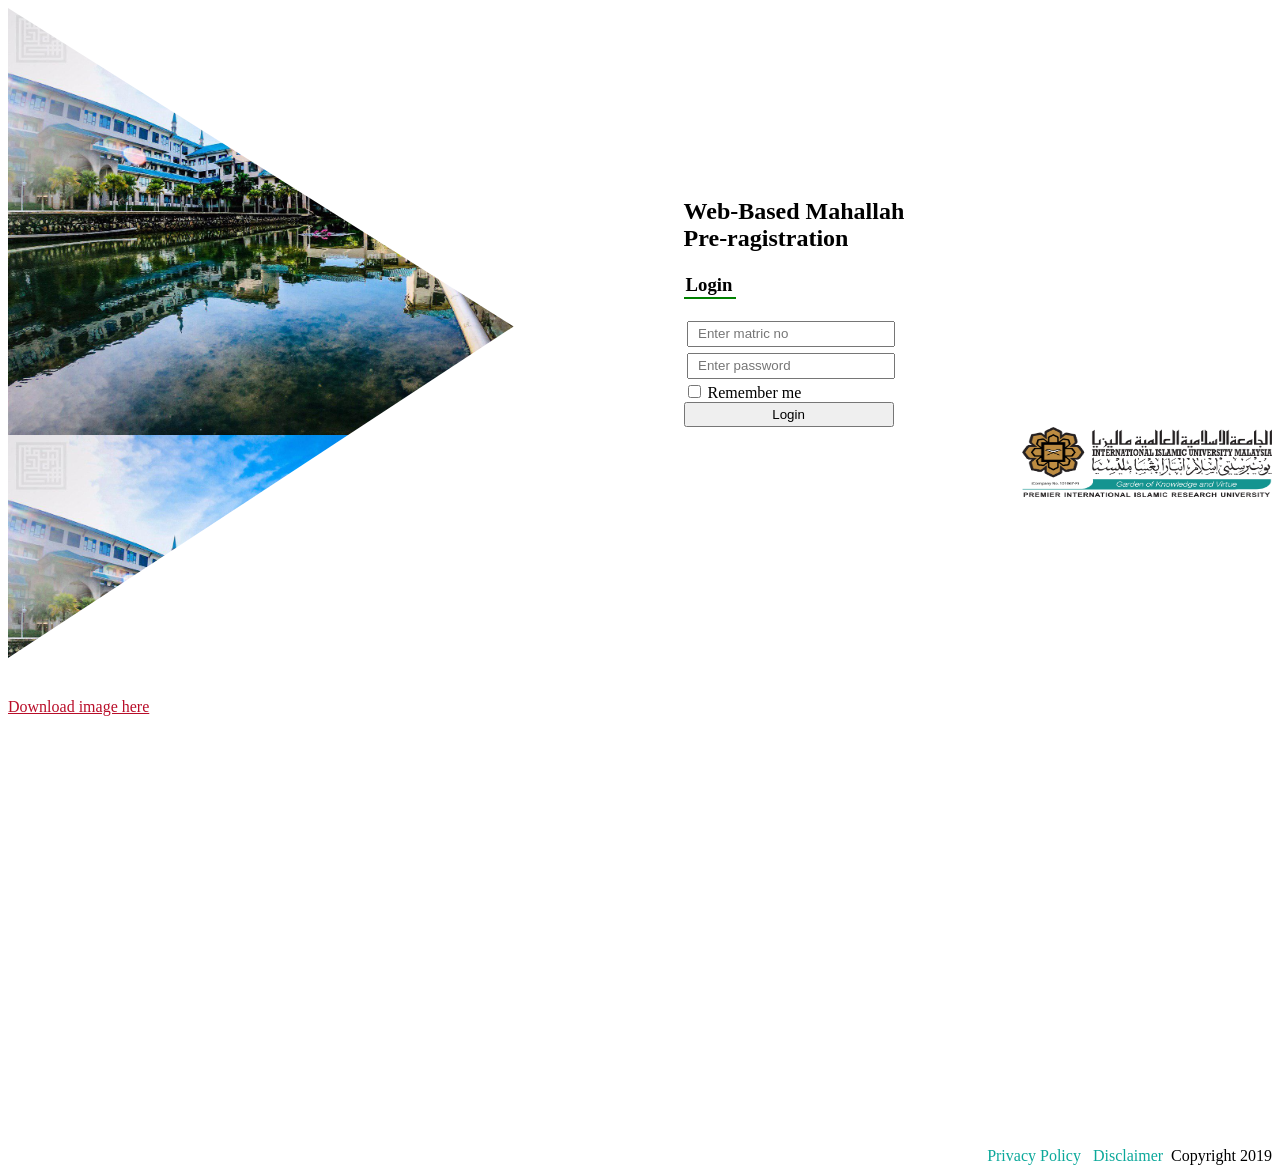
<file: Section2-master/index.html>
<!DOCTYPE html>
<html>
<head>
    <meta http-equiv="Content-Type" content="text/html; charset=UTF-8">
    <title>Online Mahallah Pre-Registration</title>
    <link rel="stylesheet" type="text/css" href="style.css"/>
</head>
<body>
  <form method="post">
     <div class="row">
      <div class="column left">

     <div class="image"> </div> <div class="downloadLink">
     <a class="link" href="river_of_life.jpg" download >Download image here</a>
     </div>
      </div>
      <div class="column middle">
      <div class="loginInput">

   <h2>Web-Based Mahallah<br>Pre-ragistration</h2>
   <h3>Login</h3>
       <input class="buttons" type="text" placeholder="  Enter matric no"> <br>
       <input class="buttons" type="password" placeholder="  Enter password"><br>
       <input type="checkbox"> <label> Remember me</label> <br>
       <button style="height:25px ;width:210px">Login</button>
       </div>
       </div>
<div class="right">
    <img class="logo" src="Logo.png">
    <div class="footer">
        <a class="footerStyle" href="#">Privacy Policy</a>
        <a class="footerStyle" href="#">Disclaimer</a>
        <a>Copyright 2019</a>
    </div>
</div>
      </div>
  </form>
</body>
</html>
</file>
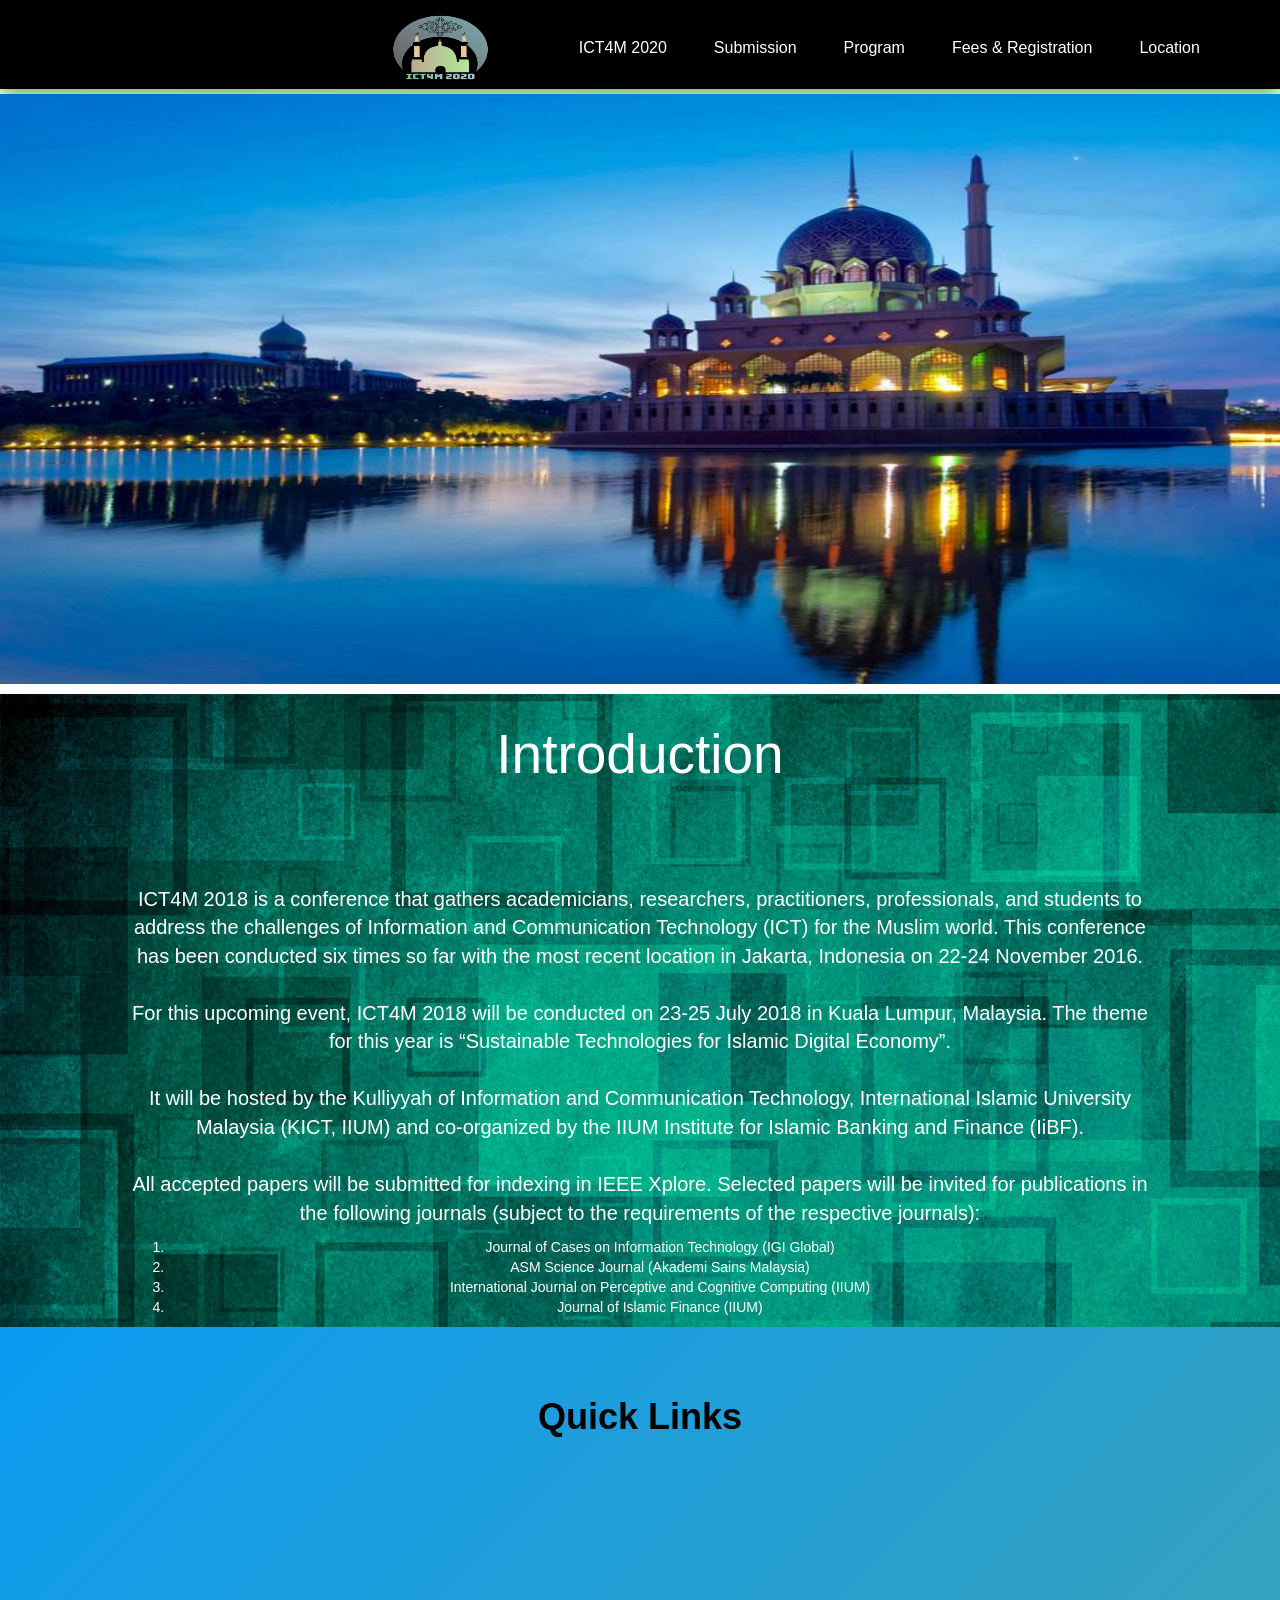
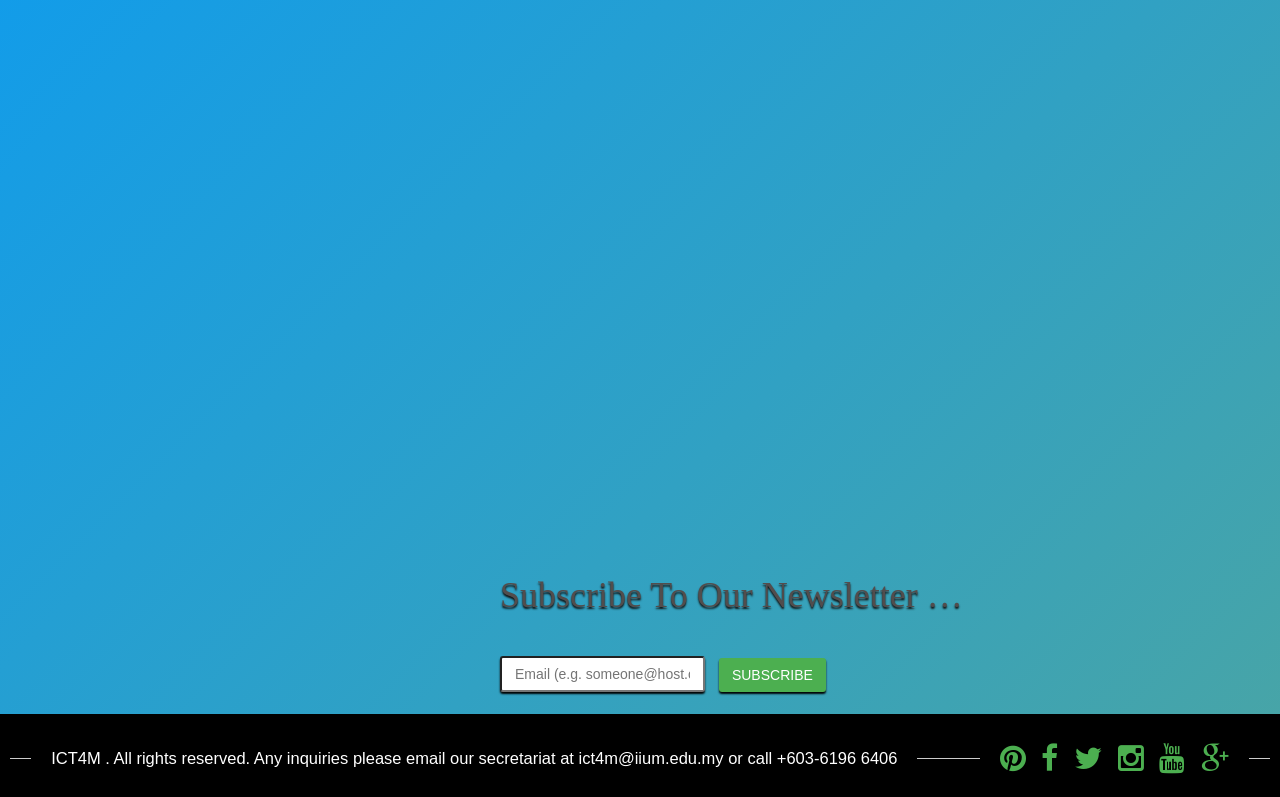
<file: WebtechfinalProject/index.html>
<!DOCTYPE HTML>
				<!-- Page 1 -->
				<!-- Section 2 -->

				<!-- Group Members -->
				<!-- Hasan Tanveer Mahmood -1725413
			 		 Billah Sayed Maskur - 172
					   H.M Ikram Kayes 181
					   MD Barkullah 162
					   MD Raisul Islam- 1725501-->

					 <!--
						   -->

<html lang="en-US">
<head>

	<!-- This is the Head Area -->

	<meta charset="UTF-8">
	<meta name="viewport" content="width=device-width, initial-scale=1">
	<meta name="description" content="phototime is a photo related website and anyone can download photos from here">
	<meta http-equiv="X-UA-Compatible" content="IE=edge">
	<title>ICT4M</title>
	<link rel="icon" href="pagei.jpg" type="image/x-icon" />

	<!-- Stylesheets -->
	<link rel="stylesheet" type="text/css" href="normalize.css" media="all" />
	<link rel="stylesheet" type="text/css" href="css/font-awesome.min.css" media="all" />
	<link rel="stylesheet" type="text/css" href="css/Animate.css" media="all" />
	<link rel="stylesheet" type="text/css" href="home.css" media="all" />
	<link rel="stylesheet" type="text/css" href="footer.css" media="all" />

	<link href="https://unpkg.com/aos@2.3.1/dist/aos.css" rel="stylesheet">

	<link rel='stylesheet' href='new1.css'>
	<link rel='stylesheet' href='https://code.ionicframework.com/ionicons/2.0.1/css/ionicons.min.css'>
	<link rel="stylesheet" href="code.css">

	<link rel="stylesheet" href="https://fonts.googleapis.com/css?family=Raleway:400,100,300,200,500,600,700,800,900">


     <link rel="stylesheet" href="index.css" />

</head>
<body bgcolor="#E7F1F5">

	<!-- This is the Body Area -->




	<!-- This is the First Half Area -->

		<div class="first--half" id="call-back">
		<div class="header-area" id="head">


			<div class="dropdow" >
			<a href="index.html"> <img src ="images/logo.png" id="logo" > </img></a>

			</div>



		<div class="dropdown">
			<button class="dropbtn"><a href= "index.html" >ICT4M 2020 </a></button>
			<div class="dropdown-content">
			<a href="commitee.html">Conference Commitee</a>
			<a href="http://ict4m.iium.edu.my/">Previous ICT4M</a>
			</div>
		</div>

		<div class="dropdown">
			<button class="dropbtn">Submission </button>
			<div class="dropdown-content">
			<a href="CallForPaper.html">Call For Paper </a>
			<a href="CallForWork.html">Call For Workshop </a>
			<a href="Dates.html">Important Dates </a>
			<a href="Guidelines.html">Submission Guidlines </a>



			</div>
		</div>



		<div class="dropdown">
          <button class="dropbtn"> <a> Program </a></button>
          <div class="dropdown-content">
            <a href="conference.html"> Conference Program </a>
            <a href="KeyNote.html">Keynote Speaker </a>


          </div>
        </div>

		<div class="dropdown">
				<button class="dropbtn">Fees & Registration</button>
				<div class="dropdown-content">
				<a href="conFees.html">Confernce & Workshop Fees </a>
				<a href="registration.html">Registration</a>
				</div>
			</div>

			<div class="dropdown">
					<button class="dropbtn">Location</button>
					<div class="dropdown-content">
					<a href="Location.html"> Confernce Vanue</a>
					</div>

		</div>

	</div>

</div>
		<div id="container" >

    <img src="IIUM-ICT.jpg">
    <img src="ShahMosque.jpg">
		<img src="Rector.jpg">
		<img src="masjidputra.jpg">

	  </div>

	<div data-aos="zoom-out-down">

	<section id="showcase">
    <div class="subscribe">
      <h1>Introduction</h1>
      <p>ICT4M 2018 is a conference that gathers academicians, researchers, practitioners, professionals, and students to address the challenges of Information and Communication Technology (ICT) for the Muslim world.  This conference has been conducted six times so far with the most recent location in Jakarta, Indonesia on 22-24 November 2016. </br></br>
				 For this upcoming event, ICT4M 2018 will be conducted on 23-25 July 2018 in Kuala Lumpur, Malaysia.  The theme for this year is “Sustainable Technologies for Islamic Digital Economy”.</br></br>
				 It will be hosted by the Kulliyyah of Information and Communication Technology, International Islamic University Malaysia (KICT, IIUM) and co-organized by the IIUM Institute for Islamic Banking and Finance (IiBF).</br></br>
				 All accepted papers will be submitted for indexing in IEEE Xplore.  Selected papers will be invited for publications in the following journals (subject to the requirements of the respective journals):
<ol>
  <li> Journal of Cases on Information Technology (IGI Global) </li>
  <li> ASM Science Journal (Akademi Sains Malaysia) </li>
  <li> International Journal on Perceptive and Cognitive Computing (IIUM) </li>
  <li> Journal of Islamic Finance (IIUM) </li>

</ol>
 </p>
    </div>
  </section>

	</div>

	<div class="animate" >

	<div class="container spc text-center page-title"><h1>Quick Links </h1></div>
	<div data-aos="zoom-in-down">
<div class="row">
    <div class="container">
        <div class="col-md-4">

			<div class="product-container">
                <div class="tag-sale"></div>
                <div class="product-image">
                    <span class="hover-link"></span>
                    <a href="registration.html" class="product-link">more</a>
                    <img class="img-responsive" src="Reg.jpg" alt="Registration page">
                </div>
                <div class="product-description">
                    <div class="product-label">
                        <div class="product-name">
                            <h1>Registration</h1>
                            <p class="price">5/5</p>
                            <p>Register by this link</p>
                        </div>
                    </div>
                    <div class="product-option">
                        <div class="product-size">
                            <h3>Process Time</h3>
                            <p>5 Minutes</p>
                        </div>
                    </div>
                </div>
            </div>
        </div>

				
        <div class="col-md-4">
            <div class="product-container">
                <div class="tag-sale"></div>
                <div class="product-image">
                    <span class="hover-link"></span>
                    <a href="KeyNote.html" class="product-link">more</a>
                    <img class="img-responsive" src="md2.jpg" alt="Lorem Ipsum">
                </div>
                <div class="product-description">
                    <div class="product-label">
                        <div class="product-name">
                            <h1>Keynote Speakers </h1>
                            <p class="price">4.9/5</p>
                            <p>View Keynote Speaker by this link</p>
                        </div>
                    </div>
                    <div class="product-option">
                        <div class="product-size">
                           <h3>Process Time</h3>
                            <p>3 Minutes</p>
                        </div>
                    </div>
                </div>
            </div>
        </div>
        <div class="col-md-4">
            <div class="product-container">
                <div class="product-image">
                    <span class="hover-link"></span>
                    <a href="Dates.html" class="product-link">more</a>
                    <img class="img-responsive" src="md8.jpg" alt="Lorem Ipsum">
                </div>
                <div class="product-description">
                    <div class="product-label">
                        <div class="product-name">
                            <h1>Important Dates </h1>
                            <p class="price">4.8/5</p>
                            <p>View Important Dates by this link</p>
                        </div>
                    </div>
                    <div class="product-option">
                        <div class="product-size">
                            <h3>Process Time</h3>
                            <p>30 Minutes</p>
                        </div>
                    </div>
                </div>
            </div>
        </div>
    </div>
</div>
</div>




  <script src='https://cdnjs.cloudflare.com/ajax/libs/jquery/3.1.0/jquery.min.js'></script>
<script src='https://cdnjs.cloudflare.com/ajax/libs/twitter-bootstrap/3.3.7/js/bootstrap.min.js'></script>

<br>

<div data-aos="flip-right" data-aos-duration="2000" >
<div class="row1">
  <div class="column">
    <div class="card">
      <p><i class="fa fa-user"></i></p>
      <h3>18+</h3>
      <p>Committe Members</p>
    </div>
  </div>

  <div class="column">
    <div class="card">
      <p><i class="fa fa-check"></i></p>
      <h3>7+</h3>
      <p>Registration</p>
    </div>
  </div>

  <div class="column">
    <div class="card">
      <p><i class="fa fa-smile-o"></i></p>
      <h3>10000+</h3>
      <p>Happy Users</p>
    </div>
  </div>

  <div class="column">
    <div class="card">
      <p><i class="fa fa-coffee"></i></p>
      <h3>40+</h3>
      <p>Meetings</p>
    </div>
  </div>
</div>
</div>


<!-- Subscribe Area Starts -->

	<div class="page">

  <h1>subscribe to our newsletter &hellip;</h1>
  <form action="#">
    <input type="https://www.google.com/" placeholder="Email (e.g. someone@host.com)" />
    <input class ="btn" type="submit" value="Subscribe" />
  </form>

</div>
</div>

	<!-- Subscribe Area Ends -->

<!-- Footer 1st part Starts -->


<footer class="flex-rw">


  <section class="footer-social-section flex-rw">
      <span class="footer-social-overlap footer-social-connect">
       ICT4M . All rights reserved. Any inquiries please email our secretariat at ict4m@iium.edu.my or call +603-6196 6406
      </span>
      <span class="footer-social-overlap footer-social-icons-wrapper">
				<a href="https://www.pinterest.com/tanveermahmood2489/" class="generic-anchor" target="_blank" title="Pinterest" itemprop="significantLink"><i class="fa fa-pinterest"></i></a>
				<a href="https://www.facebook.com/TanveerMahmoodHasan" class="generic-anchor" target="_blank" title="Facebook" itemprop="significantLink"><i class="fa fa-facebook"></i></a>
				<a href="https://twitter.com/Tanveer2489" class="generic-anchor" target="_blank" title="Twitter" itemprop="significantLink"><i class="fa fa-twitter"></i></a>
				<a href="https://www.instagram.com/tanveermahmoodhasan/" class="generic-anchor" target="_blank" title="Instagram" itemprop="significantLink"><i class="fa fa-instagram"></i></a>
				<a href="https://www.youtube.com/channel/UC01LQebzZXNC5ZWTyC76vYw?view_as=subscriber" class="generic-anchor" target="_blank" title="Youtube" itemprop="significantLink"><i class="fa fa-youtube"></i></a>
				<a href="https://plus.google.com/+Paviliongift/posts" class="generic-anchor" target="_blank" title="Google Plus" itemprop="significantLink"><i class="fa fa-google-plus"></i></a>
      </span>
  </section>

</footer>



	<script src="https://unpkg.com/aos@2.3.1/dist/aos.js"></script>

	<script>
  AOS.init();
</script>
	<!-- 3. Enjoy! -->

</body>
</html>
</file>
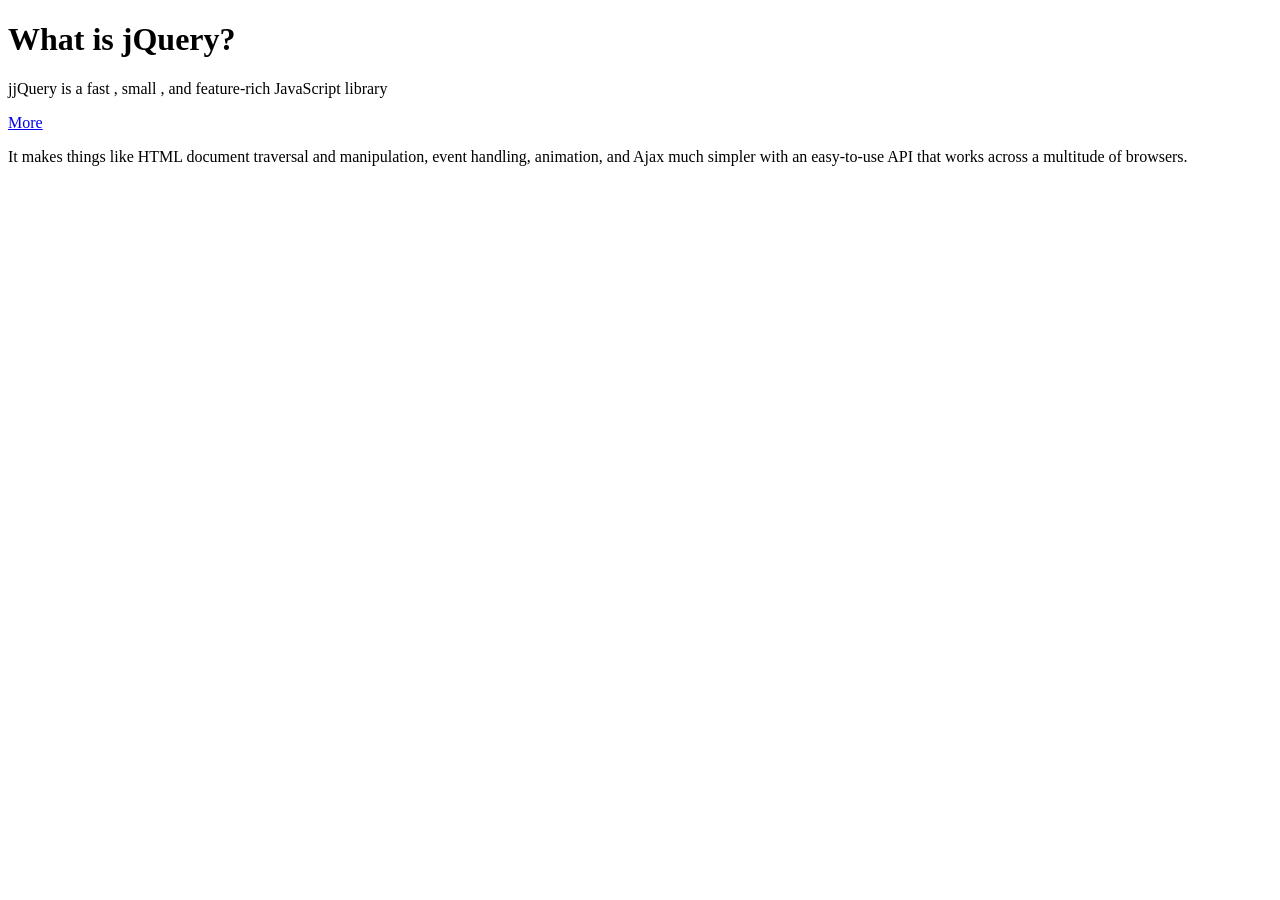
<file: Assignment3-master/Assignment3-master/index.html>
<!DOCTYPE html>
<html lang="en" dir="ltr">
  <head>
    <meta charset="utf-8">
    <title></title>
    <script src="https://ajax.googleapis.com/ajax/libs/jquery/3.4.1/jquery.min.js"></script>
  </head>
  <body>
    <h1>What is jQuery?</h1>

    <p>jjQuery is a fast , small , and feature-rich JavaScript library</p>
    <a href="#">More</a>
    <p class="p2">It makes things like HTML document traversal and manipulation, event handling,
animation, and Ajax much simpler with an easy-to-use API that works across a
multitude of browsers. </p>

<script type="text/javascript">

  $(document).ready(function(){
    $('a').click(function(){
      $('.p2').toggle();
    });
  });

</script>
  </body>
</html>
</file>
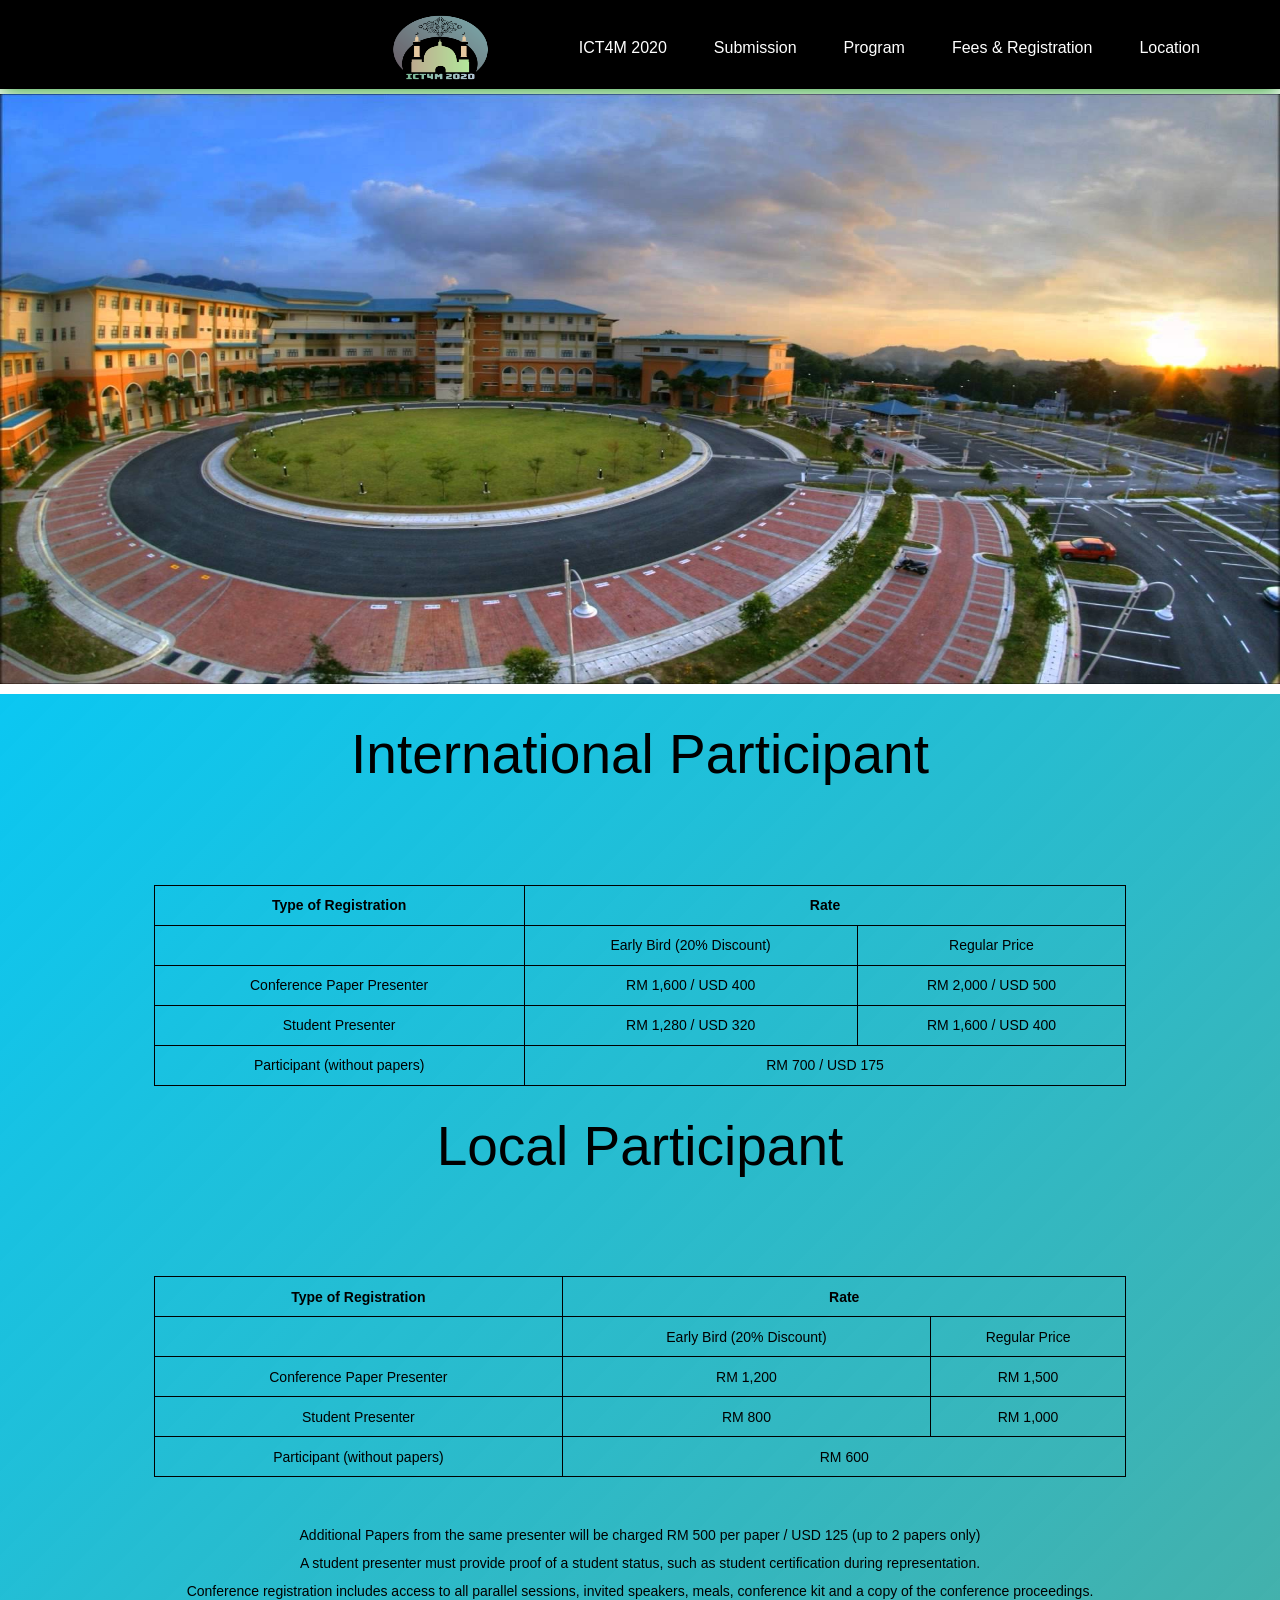
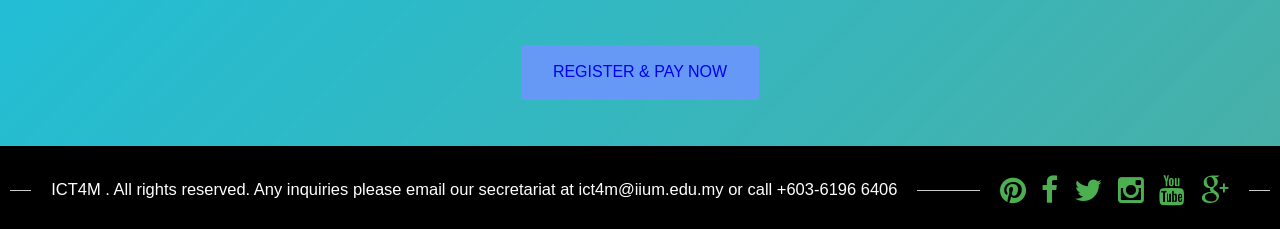
<file: WebtechfinalProject/conFees.html>
<!DOCTYPE HTML>
			

<html lang="en-US">
<head>

	<!-- This is the Head Area -->

	<meta charset="UTF-8">
	<meta name="viewport" content="width=device-width, initial-scale=1">
	<meta name="description" content="phototime is a photo related website and anyone can download photos from here">
	<meta http-equiv="X-UA-Compatible" content="IE=edge">
	<title>Conference Fees</title>
	<link rel="icon" href="pagei.jpg" type="image/x-icon" />

	<!-- Stylesheets -->
	<link rel="stylesheet" type="text/css" href="normalize.css" media="all" />
	<link rel="stylesheet" type="text/css" href="css/font-awesome.min.css" media="all" />
	<link rel="stylesheet" type="text/css" href="css/Animate.css" media="all" />
	<link rel="stylesheet" type="text/css" href="Conference.css" media="all" />
	<link rel="stylesheet" type="text/css" href="footer.css" media="all" />

	<link href="https://unpkg.com/aos@2.3.1/dist/aos.css" rel="stylesheet">

	<link rel='stylesheet' href='new1.css'>
	<link rel='stylesheet' href='https://code.ionicframework.com/ionicons/2.0.1/css/ionicons.min.css'>
	<link rel="stylesheet" href="code.css">

	<link rel="stylesheet" href="https://fonts.googleapis.com/css?family=Raleway:400,100,300,200,500,600,700,800,900">


     <link rel="stylesheet" href="Intro.css" />

</head>
<body bgcolor="#E7F1F5">

	<!-- This is the Body Area -->




	<!-- This is the First Half Area -->

		<div class="first--half" id="call-back">

<div class="first--half" id="call-back">


		<div class="header-area" id="head">


			<div class="dropdow" >
			<a href="index.html"> <img src ="images/logo.png" id="logo" > </img></a>
			</div>



		<div class="dropdown">
			<button class="dropbtn"><a href= "index.html" >ICT4M 2020 </a></button>
			<div class="dropdown-content">
			<a href="Upcoming-project.html">Conference Commitee</a>
			<a href="http://ict4m.iium.edu.my/">Previous ICT4M</a>
			<!-- <a href="AboutUs.html">About Us</a> -->
			</div>
		</div>

		<div class="dropdown">
			<button class="dropbtn">Submission </button>
			<div class="dropdown-content">
			<a href="CallForPaper.html">Call For Paper </a>
			<a href="CallForWork.html">Call For Workshop </a>
			<a href="Dates.html">Important Dates </a>
			<a href="Guidelines.html">Submission Guidlines </a>
			</div>
		</div>



		<div class="dropdown">
          <button class="dropbtn"> <a> Program </a></button>
          <div class="dropdown-content">
            <a href="conference.html"> Conference Program </a>
            <a href="KeyNote.html">Keynote Speaker </a>


          </div>
        </div>

		<div class="dropdown">
				<button class="dropbtn">Fees & Registration</button>
				<div class="dropdown-content">
				<a href="conFees.html">Confernce & Workshop Fees </a>
				<a href="registration.html">Registration</a>
				</div>
			</div>

			<div class="dropdown">
					<button class="dropbtn">Location</button>
					<div class="dropdown-content">
					<a href="Location.html"> Confernce Vanue</a>
					</div>

		</div>

	</div>

</div>

</div>
		<div id="container" >

    <img src="IIUM-ICT.jpg">


	  </div>

	<div data-aos="zoom-out-down">

	<section id="showcase">
    <div class="subscribe">
			<h1>International Participant</h1>


			<table align="center" style="width:95%">
			  <tr>
			    <th style="text-align: center" >Type of Registration</th>
			    <th style="text-align: center" colspan="2">Rate</th>
			  </tr>
			  <tr>
			    <td> </td>
			    <td>Early Bird (20% Discount)</td>
			    <td>Regular Price</td>
			  </tr>
			  <tr>
			    <td>Conference Paper Presenter</td>
			    <td>RM 1,600 / USD 400</td>
			    <td>RM 2,000 / USD 500</td>
			  </tr>
			  <tr>
			    <td>Student Presenter</td>
			    <td>RM 1,280 / USD 320</td>
			    <td>RM 1,600 / USD 400</td>
			  </tr>
			  <tr>
			    <td>Participant (without papers)</td>
			    <td colspan="2">RM 700 / USD 175</td>
			  </tr>
			</table>

			<h1>Local Participant</h1>


			<table align="center" style="width:95%">
			  <tr>
			    <th style="text-align: center">Type of Registration</th>
			    <th  style="text-align: center" colspan="2">Rate</th>
			  </tr>
			  <tr>
			    <td> </td>
			    <td>Early Bird (20% Discount)</td>
			    <td>Regular Price</td>
			  </tr>
			  <tr>
			    <td>Conference Paper Presenter</td>
			    <td>RM 1,200</td>
			    <td>RM 1,500</td>
			  </tr>
			  <tr>
			    <td>Student Presenter</td>
			    <td>RM 800</td>
			    <td>RM 1,000</td>
			  </tr>
			  <tr>
			    <td>Participant (without papers)</td>
			    <td colspan="2">RM 600</td>
			  </tr>
			</table>

			<br><br>


			<ul>
			  <li>Additional Papers from the same presenter will be charged RM 500 per paper / USD 125 (up to 2 papers only)</li>
			  <li>A student presenter must provide proof of a student status, such as student certification during representation.</li>
			  <li> Conference registration includes access to all parallel sessions, invited speakers, meals, conference kit and a copy of the conference proceedings. </li>

			</ul>
			<br> <br>
			<div style="text-align:center;">

			<button class="button button1"><a href="registration.html">REGISTER & PAY NOW</a></button>

			</div>
			<br> <br>
    </div>
  </section>

	</div>

<footer class="flex-rw">


  <section class="footer-social-section flex-rw">
      <span class="footer-social-overlap footer-social-connect">
       ICT4M . All rights reserved. Any inquiries please email our secretariat at ict4m@iium.edu.my or call +603-6196 6406
      </span>
      <span class="footer-social-overlap footer-social-icons-wrapper">
				<a href="https://www.pinterest.com/tanveermahmood2489/" class="generic-anchor" target="_blank" title="Pinterest" itemprop="significantLink"><i class="fa fa-pinterest"></i></a>
				<a href="https://www.facebook.com/TanveerMahmoodHasan" class="generic-anchor" target="_blank" title="Facebook" itemprop="significantLink"><i class="fa fa-facebook"></i></a>
				<a href="https://twitter.com/Tanveer2489" class="generic-anchor" target="_blank" title="Twitter" itemprop="significantLink"><i class="fa fa-twitter"></i></a>
				<a href="https://www.instagram.com/tanveermahmoodhasan/" class="generic-anchor" target="_blank" title="Instagram" itemprop="significantLink"><i class="fa fa-instagram"></i></a>
				<a href="https://www.youtube.com/channel/UC01LQebzZXNC5ZWTyC76vYw?view_as=subscriber" class="generic-anchor" target="_blank" title="Youtube" itemprop="significantLink"><i class="fa fa-youtube"></i></a>
				<a href="https://plus.google.com/+Paviliongift/posts" class="generic-anchor" target="_blank" title="Google Plus" itemprop="significantLink"><i class="fa fa-google-plus"></i></a>
      </span>
  </section>

</footer>



	<script src="https://unpkg.com/aos@2.3.1/dist/aos.js"></script>

	<script>
  AOS.init();
</script>
	<!-- 3. Enjoy! -->

</body>
</html>
</file>
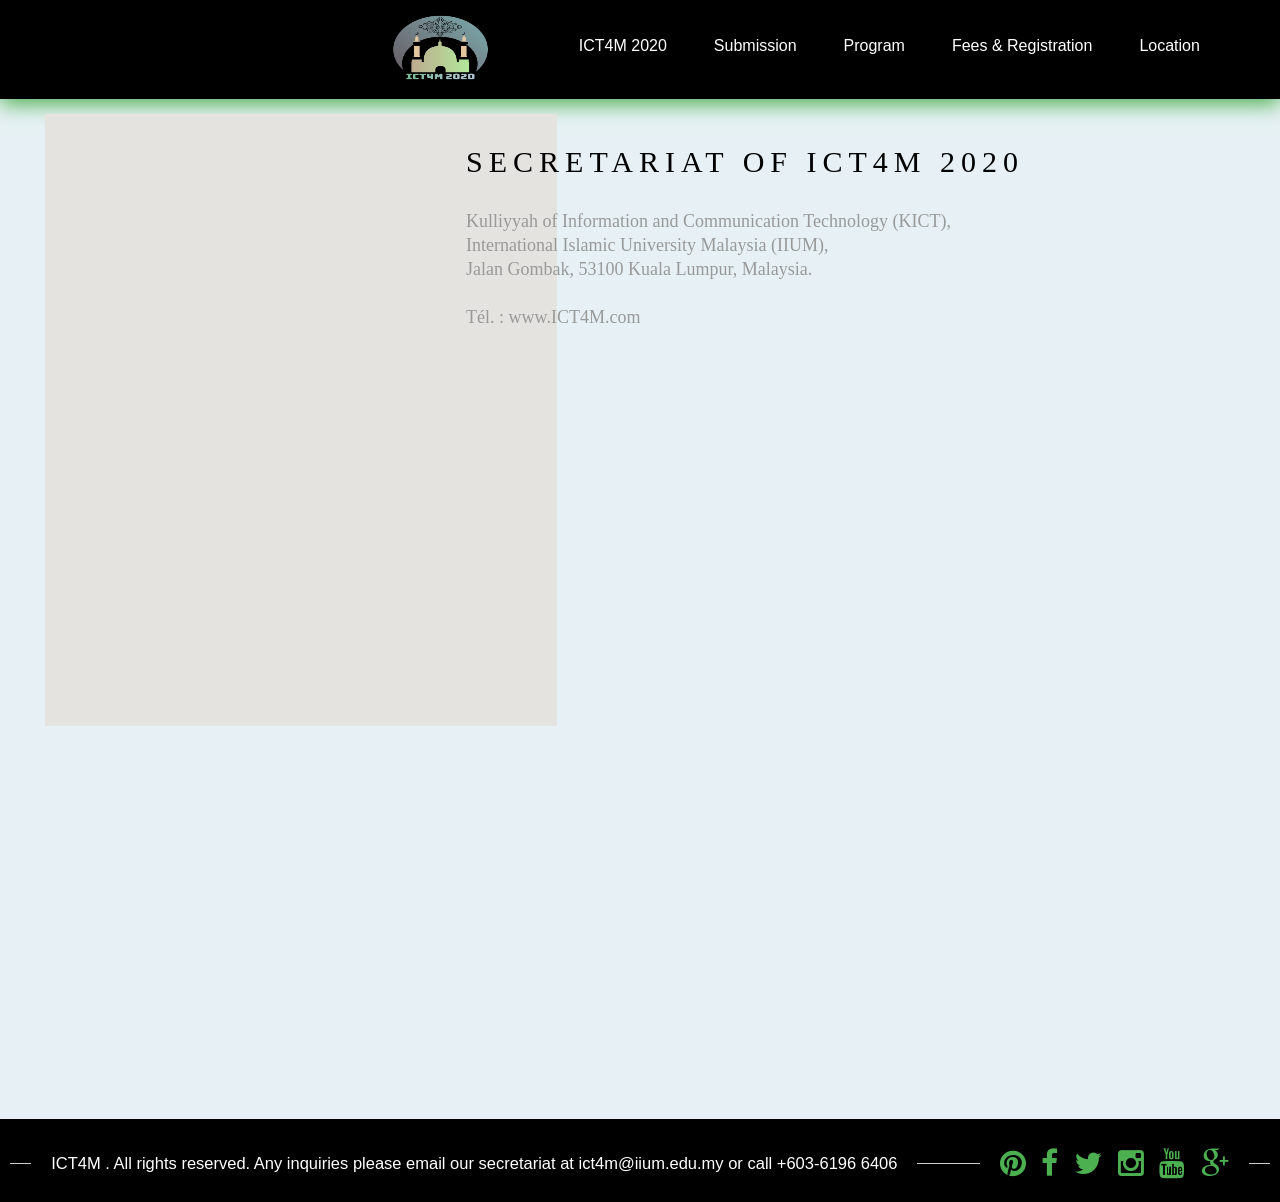
<file: WebtechfinalProject/Location.html>
<!DOCTYPE html>
<html lang="en" dir="ltr">
  <head>
    <title>Location</title>
	<link rel="icon" href="pagei.jpg" type="image/x-icon" />
    <meta charset="utf-8">
    <link rel="stylesheet" href="styleL.css">
	

	 <link rel="stylesheet" type="text/css" href="css/font-awesome.min.css" media="all" />
	  <link rel="stylesheet" type="text/css" href="footer.css" media="all" />

  </head>
  <body>

	<div class="first--half" id="call-back">


<div class="header-area" id="head">


			<div class="dropdow" >
			<a href="index.html"> <img src ="images/logo.png" id="logo" > </img></a>
			
			</div>



		<div class="dropdown">
			<button class="dropbtn"><a href= "index.html" >ICT4M 2020 </a></button>
			<div class="dropdown-content">
			<a href="commitee.html">Conference Commitee</a>
			<a href="http://ict4m.iium.edu.my/">Previous ICT4M</a>
			<!-- <a href="AboutUs.html">About Us</a> -->
			</div>
		</div>

		<div class="dropdown">
			<button class="dropbtn">Submission </button>
			<div class="dropdown-content">
			<a href="CallForPaper.html">Call For Paper </a>
			<a href="CallForWork.html">Call For Workshop </a>
			<a href="Dates.html">Important Dates </a>
			<a href="Guidelines.html">Submission Guidlines </a>
		<!--	<a href="View-report.html">View progress Report</a>
			<a href="physical-class.html">Request for Physical Class</a> -->


			</div>
		</div>



		<div class="dropdown">
          <button class="dropbtn"> <a> Program </a></button>
          <div class="dropdown-content">
            <a href="conference.html"> Conference Program </a>
            <a href="KeyNote.html">Keynote Speaker </a>


          </div>
        </div>

		<div class="dropdown">
				<button class="dropbtn">Fees & Registration</button>
				<div class="dropdown-content">
				<a href="conFees.html">Confernce & Workshop Fees </a>
				<a href="registration.html">Registration</a>
				</div>
			</div>

			<div class="dropdown">
					<button class="dropbtn">Location</button>
					<div class="dropdown-content">
					<a href="Location.html"> Confernce Vanue</a>
					</div>

		</div>

</div>


   




	<section class="location">
      <div id="map" style="overflow:hidden">
        <div style="height: 100%; width: 100%;
             position: absolute; top: 0px;
             left: 0px;
             background-color: rgb(229, 227, 223)";>
             <iframe src="https://www.google.com/maps/embed?pb=!1m18!1m12!1m3!1d3983.3994960092477!2d101.73248081534997!3d3.2504766976335127!2m3!1f0!2f0!3f0!3m2!1i1024!2i768!4f13.1!3m3!1m2!1s0x31cc38c2f70795af%3A0xf808897bf1163a3!2sInternational%20Islamic%20University%20Malaysia!5e0!3m2!1sen!2smy!4v1576991534793!5m2!1sen!2smy" width="100%" height="100%" frameborder="0" style="border:0;" allowfullscreen=""></iframe>
        </div>
      </div>
    </section>

    <div class="centered">
	<div class="CommonSubcover-texts">
        <h2 class="TitleSecond">SECRETARIAT OF ICT4M 2020</h2>
        <p class="Text">Kulliyyah of Information and Communication Technology (KICT),<br>International Islamic University Malaysia (IIUM),<br> Jalan Gombak, 53100 Kuala Lumpur, Malaysia.</a>
        <br><br> Tél. : <a href="mail to: tm_hasan@yahoo.com" target="_blank" class="parsed">www.ICT4M.com</a></p>

      </div>
	</div>


	<footer class="flex-rw">

  
  <section class="footer-social-section flex-rw">
      <span class="footer-social-overlap footer-social-connect">
       ICT4M . All rights reserved. Any inquiries please email our secretariat at ict4m@iium.edu.my or call +603-6196 6406 
      </span>
      <span class="footer-social-overlap footer-social-icons-wrapper">
				<a href="https://www.pinterest.com/tanveermahmood2489/" class="generic-anchor" target="_blank" title="Pinterest" itemprop="significantLink"><i class="fa fa-pinterest"></i></a>
				<a href="https://www.facebook.com/TanveerMahmoodHasan" class="generic-anchor" target="_blank" title="Facebook" itemprop="significantLink"><i class="fa fa-facebook"></i></a>
				<a href="https://twitter.com/Tanveer2489" class="generic-anchor" target="_blank" title="Twitter" itemprop="significantLink"><i class="fa fa-twitter"></i></a>
				<a href="https://www.instagram.com/tanveermahmoodhasan/" class="generic-anchor" target="_blank" title="Instagram" itemprop="significantLink"><i class="fa fa-instagram"></i></a>
				<a href="https://www.youtube.com/channel/UC01LQebzZXNC5ZWTyC76vYw?view_as=subscriber" class="generic-anchor" target="_blank" title="Youtube" itemprop="significantLink"><i class="fa fa-youtube"></i></a>
				<a href="https://plus.google.com/+Paviliongift/posts" class="generic-anchor" target="_blank" title="Google Plus" itemprop="significantLink"><i class="fa fa-google-plus"></i></a>
      </span>
  </section>
 
</footer>



  </body>
</html>
</file>
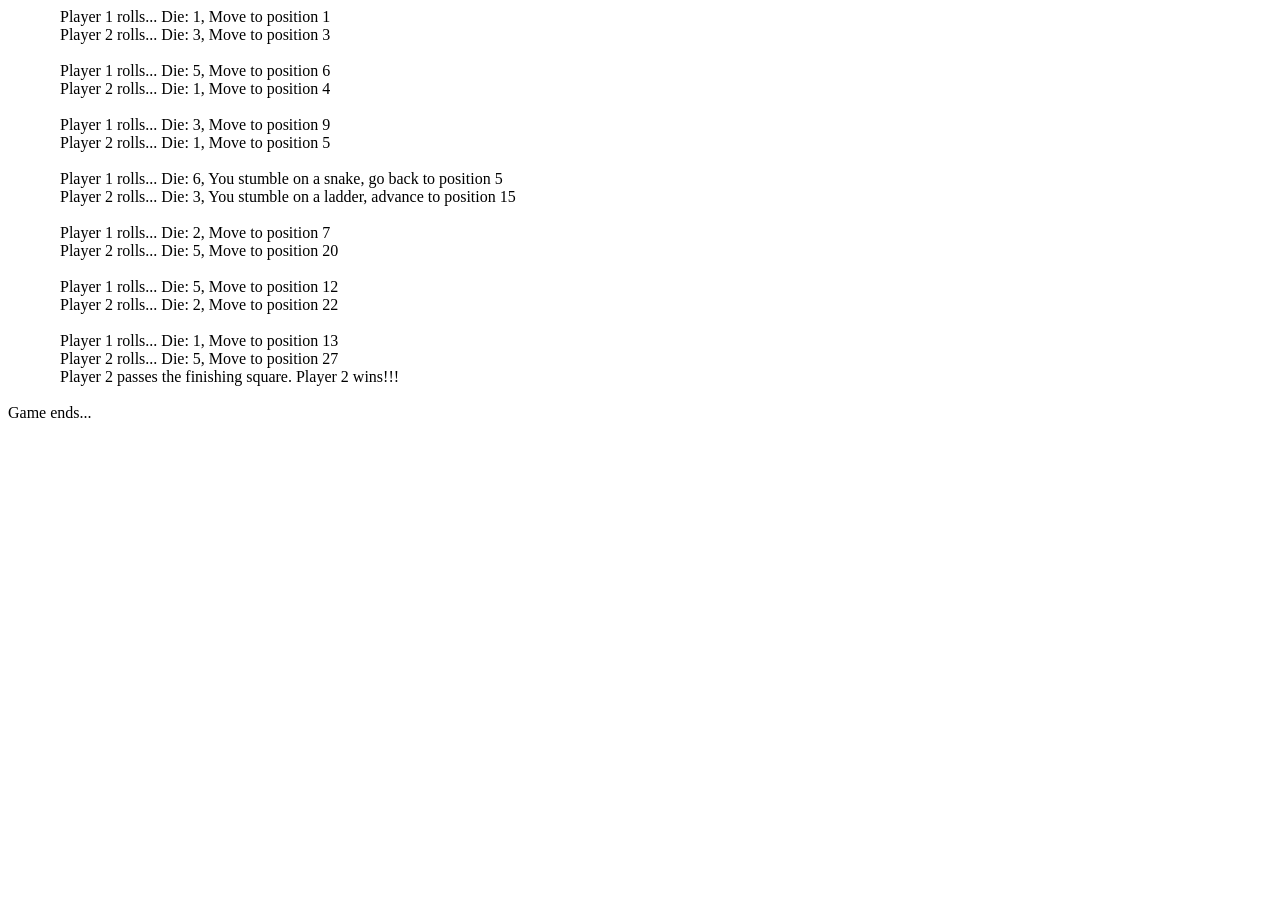
<file: Assignment3-master/Assignment3-master/Assignment3by1725413.html>
<!DOCTYPE html>
<html>
  <head>
    <meta charset="utf-8">
    <title>Snake and Ladder</title>
  </head>
  <body>
     <script>


      var player = [0,0];


      var board = 0;

      while(board < 25)
      {

        for(var i=0; i<2; i++)
        {

          var die = (Math.floor(Math.random() * 6) + 1);


          document.write("&nbsp &nbsp &nbsp &nbsp &nbsp &nbsp &nbsp");
          document.write("Player " + (i+1) + "  rolls... Die: " + die + ", ");


          player[i] = player[i] + die;


            if(player[i]==15)
              {
                player[i] = 5;
                  document.write("You stumble on a snake, go back to position 5" + "<br>");
              }


            else if(player[i]==23)
              {
                player[i] = 16;
                  document.write("You stumble on a snake, go back to position 16" + "<br>");
              }


            else if(player[i]==8)
              {
                player[i] = 15;
                  document.write("You stumble on a ladder, advance to position 15" + "<br>");
              }


            else if(player[i]==19)
              {
                player[i] = 24;
                  document.write("You stumble on a ladder, advance to position 24" + "<br>");
              }


            else {
              document.write("Move to position " + player[i] + "<br>");
            }


          if(player[i] > 24)
              {
                  document.write("&nbsp &nbsp &nbsp &nbsp &nbsp &nbsp &nbsp");
                  document.write("Player " + (i+1) + " passes the finishing square. Player " + (i+1) + " wins!!!" + "<br>");
                  break;
              }
        }


        document.write("<br>");


        if (player[0] > player[1])
        {
          board = player[0];
        }
        else {
          board = player[1]
        }

      }

        document.write("Game ends..." + "<br>");

    </script>
  </body>
</html>
</file>
<file: Section2-master/style.css>
.column {
    float: left;
}

.image {
    height: 650px;
    background: url(river_of_life.jpg);

    clip-path: polygon(0 0, 0% 100%, 100% 49%);;
    background-size: contain;
}

.left {
    width: 40%;
}

.middle {
    width: 300px;
    float: left;
    margin-left: 150px;
    margin-top: 170px;
}
.loginInput{
    padding-left: 20px;
    }
.right{
    float:right;
    width: 25%;
    }
.logo{
    float: right;
    width: 250px;
    height: 70px;
}
.footer{
    margin-top:650px;
    float: right;
    text-decoration:none;
}
.footerStyle{
    color:  #0ba89a;
    text-decoration: none;
    padding: 4px;
}

.buttons{
    width: 200px;
    height: 20px;
    margin: 3px;
}
h3{
    border-bottom: 2px solid green;
    overflow: hidden;
    padding-left: 2px;
    width: 50px;
    line-height: 25px;
  }

.downloadLink{
    margin-top: 40px;
    text-decoration: none;

}
.link{
    color: #b90d29;
    text-decoration:underline;

}
</file>
<file: WebtechfinalProject/home.css>
html {
  scroll-behavior: smooth;
}


body {
	margin:0pt;

}

@-webkit-keyframes Gradient {
	0% {
		background-position: 0% 50%
	}
	50% {
		background-position: 100% 50%
	}
	100% {
		background-position: 0% 50%
	}
}

@-moz-keyframes Gradient {
	0% {
		background-position: 0% 50%
	}
	50% {
		background-position: 100% 50%
	}
	100% {
		background-position: 0% 50%
	}
}

@keyframes Gradient {
	0% {
		background-position: 0% 50%
	}
	50% {
		background-position: 100% 50%
	}
	100% {
		background-position: 0% 50%
	}
}



.row h3 {
	color: #4CAF50;
	font-family: "gothamRoundedBook";
	font-size: 16px;
	text-transform: uppercase;
	line-height: 1.3em;
	letter-spacing: 1px;
}
.row p {
	color: white;
	font-family: sans-serif;
	font-size: 18px;

}
.first--half {
	height: 94px;
}

/*
.first--half:hover{
	height: 413px;
}
*/

.header-area {
    height: 89px;
    background-color: black;
    padding-top: 10px;
    padding-left: 26%;




    color: #fff;
    /* position: absolute; */

     /* transition: all .2s ease-in-out; */
	box-shadow: 0px 5px 20px 0px #4CAF50;
}
/*
.header-area:hover{
	height: 399px;
	background-image: linear-gradient(to bottom, #ffffff, #ffffff, #6cd8d9, #37c6a0, #4caf50);
}
*/

/* Dropdown Button */
.dropbtn {
  background-color: black;
  color: white;
  padding: 16px;
  font-size: 16px;
  border: none;
}
.dropbtn a{
	text-decoration: none;
	color : white;
}

/* The container <div> - needed to position the dropdown content */
.dropdown {
  position: relative;
  display: inline-block;
   margin-left:15px;
   margin-top: 11px;
   float: left;
}

.dropdow {

  position: relative;

  margin-left:25px;
  margin-right:25px;
  float: left;
}
.dropdow img{
	height:75px;
  width:105px;
   margin-left:30px;
  margin-right:30px;
}



/* Dropdown Content (Hidden by Default) */
.dropdown-content {
  display: none;
  position: absolute;
  background-color: rgba(241, 241, 241, 0.7);

  min-width: 160px;
  box-shadow: 0px 8px 16px 0px rgba(0,0,0,0.2);
  z-index: 1;
}

/* Links inside the dropdown */
.dropdown-content a {
  color: black;
  padding: 12px 16px;
  text-decoration: none;
  display: block;
}

/* Change color of dropdown links on hover */
.dropdown-content a:hover {background-color: rgb(165, 165, 165); }

/* Show the dropdown menu on hover */
.dropdown:hover .dropdown-content {display: block;}

/* Change the background color of the dropdown button when the dropdown content is shown */
.dropdown:hover .dropbtn {background-color: #3e8e41;}


/* First Image of Home Page */

@-webkit-keyframes imgFade {
 0% {
   opacity:1;
 }
 17% {
   opacity:1;
 }
 25% {
   opacity:0;
 }
 92% {
   opacity:0;
 }
 100% {
   opacity:1;
 }
}

@-moz-keyframes imgFade {
 0% {
   opacity:1;
 }
 17% {
   opacity:1;
 }
 25% {
   opacity:0;
 }
 92% {
   opacity:0;
 }
 100% {
   opacity:1;
 }
}

@-o-keyframes imgFade {
 0% {
   opacity:1;
 }
 17% {
   opacity:1;
 }
 25% {
   opacity:0;
 }
 92% {
   opacity:0;
 }
 100% {
   opacity:1;
 }
}

@keyframes imgFade {
 0% {
   opacity:1;
 }
 17% {
   opacity:1;
 }
 25% {
   opacity:0;
 }
 92% {
   opacity:0;
 }
 100% {
   opacity:1;
 }
}



#container {
  position:relative;
  height:600px;


}
#container img {
  position:absolute;
  left:0;
  height:590px;
  width:100%;

}
#container img {
    -webkit-animation-name: imgFade;
    -webkit-animation-timing-function: ease-in-out;
    -webkit-animation-iteration-count: infinite;
    -webkit-animation-duration: 8s;
    -moz-animation-name: imgFade;
    -moz-animation-timing-function: ease-in-out;
    -moz-animation-iteration-count: infinite;
    -moz-animation-duration: 8s;
    -o-animation-name: imgFade;
    -o-animation-timing-function: ease-in-out;
    -o-animation-iteration-count: infinite;
    -o-animation-duration: 8s;
    animation-name: imgFade;
    animation-timing-function: ease-in-out;
    animation-iteration-count: infinite;
    animation-duration: 8s;
}
#container img:nth-of-type(1) {
  -webkit-animation-delay: 6s;
  -moz-animation-delay: 6s;
  -o-animation-delay: 6s;
  animation-delay: 6s;
}
#container img:nth-of-type(2) {
  -webkit-animation-delay: 4s;
  -moz-animation-delay: 4s;
  -o-animation-delay: 4s;
  animation-delay: 4s;
}
#container img:nth-of-type(3) {
  -webkit-animation-delay: 2s;
  -moz-animation-delay: 2s;
  -o-animation-delay: 2s;
  animation-delay: 2s;
}
#container img:nth-of-type(4) {
  -webkit-animation-delay: 0;
  -moz-animation-delay: 0;
  -o-animation-delay: 0;
  animation-delay: 0;
}


.img1 p{
 font-family: "Source Sans Pro","Open Sans","Helvetica Neue","Helvetica,Arial,sans-serif" ;
 line-height : 1.5;
}

hr.type_5 {
border: 0;
height: 55px;
background-image: url(type_5.png);
background-repeat: no-repeat;
}


/* Upcoming Projects Page */
.table-project {

	border-spacing :15px;

	width: 1204px;
	margin-left: 9px;
}
.table-project tr{
	margin-left: 10px;
}
/* Current Project updates Page */
.CurrentProject {
	display: block;
  margin-left: auto;
  margin-right: auto;
  width: 50%;
}


/* New experiment */

/******* Getting Started *********/



.getting-started {
	overflow: hidden;
	background-color: #F9F9F9;
	margin-left: 10px;
}




.getting-started .text-area {
    margin-left: 10px;
    margin-top: 40px;
    padding-bottom: 50px;
    background-image: url(food.jpg);
    background-repeat: no-repeat;
    background-size: 40% auto;
    background-position: top right;
}

.getting-started .start-text {
	width: 50%;

}

.col-1-2 {
	width: 50%;
	float: left;
	overflow: hidden;
}

.text-area p {
	margin-bottom: 30px;
	color: black;
}


.btn {
	text-decoration: none;
	color: #FFFFFF;
	background: #4CAF50;
	text-transform: uppercase;
	padding: 10px 25px;
	border-radius: 2px;
	display: inline-block;
	transition: .4s;
	border: 1px solid transparent;

}
.btn:hover {
	background: #FFFFFF;
	color: #16A086;
	border: 1px solid #16A086;

}

/****** Subscribe Area *******/


.page {
  width: 500px;
  margin: 50px 0px 20px 500px;
}
.page input {

  border-radius: 3px;
  box-shadow: 0 2px 2px #000;
}
.page h1 {
  font-weight: normal;
  font-family: 'Crete Round', georgia, serif;
  color: #524d4d;
  text-shadow: 0 2px 2px #111;
  margin-bottom: 40px;
  text-transform: capitalize;
}

form input,
form input:focus {
  padding: 6px 13px;
  border: 1;
  outline: 0;
  margin-right:10px;
}

form input[type="email"] {
  margin-right: 15px;
  width: 300px;
  color: #16A086;
}


.animate {



	background: linear-gradient(-45deg, #0e9467, #fcedef, #188461b5, #0b9bf2);
	background-size: 400% 400%;
	-webkit-animation: Gradient 15s ease infinite;
	-moz-animation: Gradient 15s ease infinite;
	animation: Gradient 15s ease infinite;
	padding-bottom: 2px;
}





/* Footer first part */


#footer-bottom .et-social-icon a {
    color:
    #ffffff;
}

.et-social-icon a {
    display: inline-block;
    position: relative;
    color: #666;
    font-size: 24px;
    text-align: center;
    text-decoration: none;
    transition: color .3s ease 0s;
}

#footer-bottom {
    padding: 15px 0 5px;
    background-color: #039997;

}
#footer-bottom a {
    -webkit-transition: all .4s ease-in-out;
    -moz-transition: all .4s ease-in-out;
    transition: all .4s ease-in-out;
}

.left {

	float: left;
}

.footer-social-overlap{
	float: right;
}
</file>
<file: WebtechfinalProject/footer.css>
.footer-list-top {
  box-sizing: border-box;
}




.flex-rw {
	box-sizing: border-box;
  font: 11px "Open Sans", sans-serif;
  -webkit-font-smoothing: antialiased;
  -moz-osx-font-smoothing: grayscale;
  margin: auto;
  display: flex;
  flex-flow: column nowrap;
  justify-content: space-between;
  border-width: 0 1px 2px 1px;
   padding-top: 10px;
   padding-bottom: 10px;
  
}

ul {
  list-style: none;
}

a {
  text-decoration: none;
  text-decoration-color: rgb (141, 185, 237);
}

.generic-anchor {
  color: #4CAF50;
}
.generic-anchor:visited {
  color: #4CAF50;
}
.generic-anchor:hover {
  color: #ccc;
}

.flex-rw {
  display: flex;
  flex-flow: row wrap;
  box-sizing: border-box;
}

main {
  flex: 1 1 auto;
  display: flex;
  align-items: center;
  justify-content: center;
  font: 10em "Oswald", sans-serif;
  color: #9b9b9b;
  line-height: 1;
}

footer {
  background: black;
  margin-top: auto;
  width: 100%;
}

.footer-list-top {
  width: 33.333%;
}

.footer-list-top > li {
  text-align: center;
  padding-bottom: 10px;
}

.footer-list-header {
  padding: 10px 0 5px 0;
  color: #fff;
  font: 2.3vw "Oswald", sans-serif;
}

.footer-list-anchor {
  font: 1.3em "Open Sans", sans-serif;
}

.footer-social-section {
  width: 100%;
  align-items: center;
  justify-content: space-around;
  position: relative;
  margin-top: 5px;
}

.footer-social-section::after {
  content: "";
  position: absolute;
  z-index: 1;
  top: 50%;
  left: 10px;
  border-top: 1px solid #ccc;
  width: calc(100% - 20px);
}

.footer-social-overlap {
  position: relative;
  z-index: 2;
  background: black;
  padding: 0 20px;
}

.footer-social-connect {
  display: flex;
  align-items: center;
  font: 1.5em "Oswald", sans-serif;
  color: #fff;
}

.footer-social-small {
  font-size: 0.6em;
  padding: 0px 20px;
}

.footer-social-overlap > a {
  font-size: 3em;
}

.footer-social-overlap > a:not(:first-child) {
  margin-left: 0.38em;
}

.footer-bottom-section {
  width: 100%;
  padding: 10px;
  border-top: 1px solid #ccc;
  margin-top: 10px;
}

.footer-bottom-section > div:first-child {
  margin-right: auto;
}

.footer-bottom-wrapper {
  font-size: 1.5em;
  color: #fff;
}

.footer-address {
  display: inline;
  font-style: normal;
}

@media only screen and (max-width: 768px) {
  .footer-list-header {
    font-size: 2em;
  }

  .footer-list-anchor {
    font-size: 1.1em;
  }

  .footer-social-connect {
    font-size: 2.5em;
  }

  .footer-social-overlap > a {
    font-size: 2.24em;
  }

  .footer-bottom-wrapper {
    font-size: 1.3em;
  }
}
@media only screen and (max-width: 568px) {
  main {
    font-size: 5em;
  }

  .footer-list-top {
    width: 100%;
  }

  .footer-list-header {
    font-size: 3em;
  }

  .footer-list-anchor {
    font-size: 1.5em;
  }

  .footer-social-section {
    justify-content: center;
  }

  .footer-social-section::after {
    top: 25%;
  }

  .footer-social-connect {
    margin-bottom: 10px;
    padding: 0 10px;
  }

  .footer-social-overlap {
    display: flex;
    justify-content: center;
  }

  .footer-social-icons-wrapper {
    width: 100%;
    padding: 0;
  }

  .footer-social-overlap > a:not(:first-child) {
    margin-left: 20px;
  }

  .footer-bottom-section {
    padding: 0 5px 10px 5px;
  }

  .footer-bottom-wrapper {
    text-align: center;
    width: 100%;
    margin-top: 10px;
  }
}
@media only screen and (max-width: 480px) {
  .footer-social-overlap > a {
    margin: auto;
  }

  .footer-social-overlap > a:not(:first-child) {
    margin-left: 0;
  }

  .footer-bottom-rights {
    display: block;
  }
}
@media only screen and (max-width: 320px) {
  .footer-list-header {
    font-size: 2.2em;
  }

  .footer-list-anchor {
    font-size: 1.2em;
  }

  .footer-social-connect {
    font-size: 2.4em;
  }

  .footer-social-overlap > a {
    font-size: 2.24em;
  }

  .footer-bottom-wrapper {
    font-size: 1.3em;
  }
}

/* Float four columns side by side */
.column {
  float: left;
  width: 23%;
  padding: 0 8px;
}

.row1 {
	margin: 10px 0 15px 80px;
	
}

/* Clear floats after the columns */
.row1:after {
  content: "";
  display: table;
  clear: both;
}

/* Responsive columns */
@media screen and (max-width: 600px) {
  .column {
    width: 100%;
    display: block;
    margin-bottom: 10px;
  }
}

/* Style the counter cards */
.card {
  box-shadow: 0 4px 8px 0 rgba(0, 0, 0, 0.2);
  padding: 16px;
  text-align: center;
  background-color: #444;
  color: white;
  
}
.card h3{
	
	color: #4CAF50;
}
.fa {font-size:30px;}
</file>
<file: WebtechfinalProject/new1.css>
html{font-family:sans-serif;-webkit-text-size-adjust:100%;-ms-text-size-adjust:100%}body{margin:0}article,aside,details,figcaption,figure,footer,header,hgroup,main,menu,nav,section,summary{display:block}audio,canvas,progress,video{display:inline-block;vertical-align:baseline}audio:not([controls]){display:none;height:0}[hidden],template{display:none}a{background-color:transparent}a:active,a:hover{outline:0}abbr[title]{border-bottom:1px dotted}b,strong{font-weight:700}dfn{font-style:italic}h1{margin:.67em 0;font-size:2em}mark{color:#000;background:#ff0}small{font-size:80%}sub,sup{position:relative;font-size:75%;line-height:0;vertical-align:baseline}sup{top:-.5em}sub{bottom:-.25em}img{border:0}svg:not(:root){overflow:hidden}figure{margin:1em 40px}hr{height:0;-webkit-box-sizing:content-box;-moz-box-sizing:content-box;box-sizing:content-box}pre{overflow:auto}code,kbd,pre,samp{font-family:monospace,monospace;font-size:1em}button,input,optgroup,select,textarea{margin:0;font:inherit;color:inherit}button{overflow:visible}button,select{text-transform:none}button,html input[type=button],input[type=reset],input[type=submit]{-webkit-appearance:button;cursor:pointer}button[disabled],html input[disabled]{cursor:default}button::-moz-focus-inner,input::-moz-focus-inner{padding:0;border:0}input{line-height:normal}input[type=checkbox],input[type=radio]{-webkit-box-sizing:border-box;-moz-box-sizing:border-box;box-sizing:border-box;padding:0}input[type=number]::-webkit-inner-spin-button,input[type=number]::-webkit-outer-spin-button{height:auto}input[type=search]{-webkit-box-sizing:content-box;-moz-box-sizing:content-box;box-sizing:content-box;-webkit-appearance:textfield}input[type=search]::-webkit-search-cancel-button,input[type=search]::-webkit-search-decoration{-webkit-appearance:none}fieldset{padding:.35em .625em .75em;margin:0 2px;border:1px solid silver}legend{padding:0;border:0}textarea{overflow:auto}optgroup{font-weight:700}table{border-spacing:0;border-collapse:collapse}td,th{padding:0}/*! Source: https://github.com/h5bp/html5-boilerplate/blob/master/src/css/main.css */@media print{*,:after,:before{color:#000!important;text-shadow:none!important;background:0 0!important;-webkit-box-shadow:none!important;box-shadow:none!important}a,a:visited{text-decoration:underline}a[href]:after{content:" (" attr(href) ")"}abbr[title]:after{content:" (" attr(title) ")"}a[href^="javascript:"]:after,a[href^="#"]:after{content:""}blockquote,pre{border:1px solid #999;page-break-inside:avoid}thead{display:table-header-group}img,tr{page-break-inside:avoid}img{max-width:100%!important}h2,h3,p{orphans:3;widows:3}h2,h3{page-break-after:avoid}.navbar{display:none}.btn>.caret,.dropup>.btn>.caret{border-top-color:#000!important}.label{border:1px solid #000}.table{border-collapse:collapse!important}.table td,.table th{background-color:#fff!important}.table-bordered td,.table-bordered th{border:1px solid #ddd!important}}@font-face{font-family:'Glyphicons Halflings';src:url(../fonts/glyphicons-halflings-regular.eot);src:url(../fonts/glyphicons-halflings-regular.eot?#iefix) format('embedded-opentype'),url(../fonts/glyphicons-halflings-regular.woff2) format('woff2'),url(../fonts/glyphicons-halflings-regular.woff) format('woff'),url(../fonts/glyphicons-halflings-regular.ttf) format('truetype'),url(../fonts/glyphicons-halflings-regular.svg#glyphicons_halflingsregular) format('svg')}.glyphicon{position:relative;top:1px;display:inline-block;font-family:'Glyphicons Halflings';font-style:normal;font-weight:400;line-height:1;-webkit-font-smoothing:antialiased;-moz-osx-font-smoothing:grayscale}.glyphicon-asterisk:before{content:"\002a"}.glyphicon-plus:before{content:"\002b"}.glyphicon-eur:before,.glyphicon-euro:before{content:"\20ac"}.glyphicon-minus:before{content:"\2212"}.glyphicon-cloud:before{content:"\2601"}.glyphicon-envelope:before{content:"\2709"}.glyphicon-pencil:before{content:"\270f"}.glyphicon-glass:before{content:"\e001"}.glyphicon-music:before{content:"\e002"}.glyphicon-search:before{content:"\e003"}.glyphicon-heart:before{content:"\e005"}.glyphicon-star:before{content:"\e006"}.glyphicon-star-empty:before{content:"\e007"}.glyphicon-user:before{content:"\e008"}.glyphicon-film:before{content:"\e009"}.glyphicon-th-large:before{content:"\e010"}.glyphicon-th:before{content:"\e011"}.glyphicon-th-list:before{content:"\e012"}.glyphicon-ok:before{content:"\e013"}.glyphicon-remove:before{content:"\e014"}.glyphicon-zoom-in:before{content:"\e015"}.glyphicon-zoom-out:before{content:"\e016"}.glyphicon-off:before{content:"\e017"}.glyphicon-signal:before{content:"\e018"}.glyphicon-cog:before{content:"\e019"}.glyphicon-trash:before{content:"\e020"}.glyphicon-home:before{content:"\e021"}.glyphicon-file:before{content:"\e022"}.glyphicon-time:before{content:"\e023"}.glyphicon-road:before{content:"\e024"}.glyphicon-download-alt:before{content:"\e025"}.glyphicon-download:before{content:"\e026"}.glyphicon-upload:before{content:"\e027"}.glyphicon-inbox:before{content:"\e028"}.glyphicon-play-circle:before{content:"\e029"}.glyphicon-repeat:before{content:"\e030"}.glyphicon-refresh:before{content:"\e031"}.glyphicon-list-alt:before{content:"\e032"}.glyphicon-lock:before{content:"\e033"}.glyphicon-flag:before{content:"\e034"}.glyphicon-headphones:before{content:"\e035"}.glyphicon-volume-off:before{content:"\e036"}.glyphicon-volume-down:before{content:"\e037"}.glyphicon-volume-up:before{content:"\e038"}.glyphicon-qrcode:before{content:"\e039"}.glyphicon-barcode:before{content:"\e040"}.glyphicon-tag:before{content:"\e041"}.glyphicon-tags:before{content:"\e042"}.glyphicon-book:before{content:"\e043"}.glyphicon-bookmark:before{content:"\e044"}.glyphicon-print:before{content:"\e045"}.glyphicon-camera:before{content:"\e046"}.glyphicon-font:before{content:"\e047"}.glyphicon-bold:before{content:"\e048"}.glyphicon-italic:before{content:"\e049"}.glyphicon-text-height:before{content:"\e050"}.glyphicon-text-width:before{content:"\e051"}.glyphicon-align-left:before{content:"\e052"}.glyphicon-align-center:before{content:"\e053"}.glyphicon-align-right:before{content:"\e054"}.glyphicon-align-justify:before{content:"\e055"}.glyphicon-list:before{content:"\e056"}.glyphicon-indent-left:before{content:"\e057"}.glyphicon-indent-right:before{content:"\e058"}.glyphicon-facetime-video:before{content:"\e059"}.glyphicon-picture:before{content:"\e060"}.glyphicon-map-marker:before{content:"\e062"}.glyphicon-adjust:before{content:"\e063"}.glyphicon-tint:before{content:"\e064"}.glyphicon-edit:before{content:"\e065"}.glyphicon-share:before{content:"\e066"}.glyphicon-check:before{content:"\e067"}.glyphicon-move:before{content:"\e068"}.glyphicon-step-backward:before{content:"\e069"}.glyphicon-fast-backward:before{content:"\e070"}.glyphicon-backward:before{content:"\e071"}.glyphicon-play:before{content:"\e072"}.glyphicon-pause:before{content:"\e073"}.glyphicon-stop:before{content:"\e074"}.glyphicon-forward:before{content:"\e075"}.glyphicon-fast-forward:before{content:"\e076"}.glyphicon-step-forward:before{content:"\e077"}.glyphicon-eject:before{content:"\e078"}.glyphicon-chevron-left:before{content:"\e079"}.glyphicon-chevron-right:before{content:"\e080"}.glyphicon-plus-sign:before{content:"\e081"}.glyphicon-minus-sign:before{content:"\e082"}.glyphicon-remove-sign:before{content:"\e083"}.glyphicon-ok-sign:before{content:"\e084"}.glyphicon-question-sign:before{content:"\e085"}.glyphicon-info-sign:before{content:"\e086"}.glyphicon-screenshot:before{content:"\e087"}.glyphicon-remove-circle:before{content:"\e088"}.glyphicon-ok-circle:before{content:"\e089"}.glyphicon-ban-circle:before{content:"\e090"}.glyphicon-arrow-left:before{content:"\e091"}.glyphicon-arrow-right:before{content:"\e092"}.glyphicon-arrow-up:before{content:"\e093"}.glyphicon-arrow-down:before{content:"\e094"}.glyphicon-share-alt:before{content:"\e095"}.glyphicon-resize-full:before{content:"\e096"}.glyphicon-resize-small:before{content:"\e097"}.glyphicon-exclamation-sign:before{content:"\e101"}.glyphicon-gift:before{content:"\e102"}.glyphicon-leaf:before{content:"\e103"}.glyphicon-fire:before{content:"\e104"}.glyphicon-eye-open:before{content:"\e105"}.glyphicon-eye-close:before{content:"\e106"}.glyphicon-warning-sign:before{content:"\e107"}.glyphicon-plane:before{content:"\e108"}.glyphicon-calendar:before{content:"\e109"}.glyphicon-random:before{content:"\e110"}.glyphicon-comment:before{content:"\e111"}.glyphicon-magnet:before{content:"\e112"}.glyphicon-chevron-up:before{content:"\e113"}.glyphicon-chevron-down:before{content:"\e114"}.glyphicon-retweet:before{content:"\e115"}.glyphicon-shopping-cart:before{content:"\e116"}.glyphicon-folder-close:before{content:"\e117"}.glyphicon-folder-open:before{content:"\e118"}.glyphicon-resize-vertical:before{content:"\e119"}.glyphicon-resize-horizontal:before{content:"\e120"}.glyphicon-hdd:before{content:"\e121"}.glyphicon-bullhorn:before{content:"\e122"}.glyphicon-bell:before{content:"\e123"}.glyphicon-certificate:before{content:"\e124"}.glyphicon-thumbs-up:before{content:"\e125"}.glyphicon-thumbs-down:before{content:"\e126"}.glyphicon-hand-right:before{content:"\e127"}.glyphicon-hand-left:before{content:"\e128"}.glyphicon-hand-up:before{content:"\e129"}.glyphicon-hand-down:before{content:"\e130"}.glyphicon-circle-arrow-right:before{content:"\e131"}.glyphicon-circle-arrow-left:before{content:"\e132"}.glyphicon-circle-arrow-up:before{content:"\e133"}.glyphicon-circle-arrow-down:before{content:"\e134"}.glyphicon-globe:before{content:"\e135"}.glyphicon-wrench:before{content:"\e136"}.glyphicon-tasks:before{content:"\e137"}.glyphicon-filter:before{content:"\e138"}.glyphicon-briefcase:before{content:"\e139"}.glyphicon-fullscreen:before{content:"\e140"}.glyphicon-dashboard:before{content:"\e141"}.glyphicon-paperclip:before{content:"\e142"}.glyphicon-heart-empty:before{content:"\e143"}.glyphicon-link:before{content:"\e144"}.glyphicon-phone:before{content:"\e145"}.glyphicon-pushpin:before{content:"\e146"}.glyphicon-usd:before{content:"\e148"}.glyphicon-gbp:before{content:"\e149"}.glyphicon-sort:before{content:"\e150"}.glyphicon-sort-by-alphabet:before{content:"\e151"}.glyphicon-sort-by-alphabet-alt:before{content:"\e152"}.glyphicon-sort-by-order:before{content:"\e153"}.glyphicon-sort-by-order-alt:before{content:"\e154"}.glyphicon-sort-by-attributes:before{content:"\e155"}.glyphicon-sort-by-attributes-alt:before{content:"\e156"}.glyphicon-unchecked:before{content:"\e157"}.glyphicon-expand:before{content:"\e158"}.glyphicon-collapse-down:before{content:"\e159"}.glyphicon-collapse-up:before{content:"\e160"}.glyphicon-log-in:before{content:"\e161"}.glyphicon-flash:before{content:"\e162"}.glyphicon-log-out:before{content:"\e163"}.glyphicon-new-window:before{content:"\e164"}.glyphicon-record:before{content:"\e165"}.glyphicon-save:before{content:"\e166"}.glyphicon-open:before{content:"\e167"}.glyphicon-saved:before{content:"\e168"}.glyphicon-import:before{content:"\e169"}.glyphicon-export:before{content:"\e170"}.glyphicon-send:before{content:"\e171"}.glyphicon-floppy-disk:before{content:"\e172"}.glyphicon-floppy-saved:before{content:"\e173"}.glyphicon-floppy-remove:before{content:"\e174"}.glyphicon-floppy-save:before{content:"\e175"}.glyphicon-floppy-open:before{content:"\e176"}.glyphicon-credit-card:before{content:"\e177"}.glyphicon-transfer:before{content:"\e178"}.glyphicon-cutlery:before{content:"\e179"}.glyphicon-header:before{content:"\e180"}.glyphicon-compressed:before{content:"\e181"}.glyphicon-earphone:before{content:"\e182"}.glyphicon-phone-alt:before{content:"\e183"}.glyphicon-tower:before{content:"\e184"}.glyphicon-stats:before{content:"\e185"}.glyphicon-sd-video:before{content:"\e186"}.glyphicon-hd-video:before{content:"\e187"}.glyphicon-subtitles:before{content:"\e188"}.glyphicon-sound-stereo:before{content:"\e189"}.glyphicon-sound-dolby:before{content:"\e190"}.glyphicon-sound-5-1:before{content:"\e191"}.glyphicon-sound-6-1:before{content:"\e192"}.glyphicon-sound-7-1:before{content:"\e193"}.glyphicon-copyright-mark:before{content:"\e194"}.glyphicon-registration-mark:before{content:"\e195"}.glyphicon-cloud-download:before{content:"\e197"}.glyphicon-cloud-upload:before{content:"\e198"}.glyphicon-tree-conifer:before{content:"\e199"}.glyphicon-tree-deciduous:before{content:"\e200"}.glyphicon-cd:before{content:"\e201"}.glyphicon-save-file:before{content:"\e202"}.glyphicon-open-file:before{content:"\e203"}.glyphicon-level-up:before{content:"\e204"}.glyphicon-copy:before{content:"\e205"}.glyphicon-paste:before{content:"\e206"}.glyphicon-alert:before{content:"\e209"}.glyphicon-equalizer:before{content:"\e210"}.glyphicon-king:before{content:"\e211"}.glyphicon-queen:before{content:"\e212"}.glyphicon-pawn:before{content:"\e213"}.glyphicon-bishop:before{content:"\e214"}.glyphicon-knight:before{content:"\e215"}.glyphicon-baby-formula:before{content:"\e216"}.glyphicon-tent:before{content:"\26fa"}.glyphicon-blackboard:before{content:"\e218"}.glyphicon-bed:before{content:"\e219"}.glyphicon-apple:before{content:"\f8ff"}.glyphicon-erase:before{content:"\e221"}.glyphicon-hourglass:before{content:"\231b"}.glyphicon-lamp:before{content:"\e223"}.glyphicon-duplicate:before{content:"\e224"}.glyphicon-piggy-bank:before{content:"\e225"}.glyphicon-scissors:before{content:"\e226"}.glyphicon-bitcoin:before{content:"\e227"}.glyphicon-btc:before{content:"\e227"}.glyphicon-xbt:before{content:"\e227"}.glyphicon-yen:before{content:"\00a5"}.glyphicon-jpy:before{content:"\00a5"}.glyphicon-ruble:before{content:"\20bd"}.glyphicon-rub:before{content:"\20bd"}.glyphicon-scale:before{content:"\e230"}.glyphicon-ice-lolly:before{content:"\e231"}.glyphicon-ice-lolly-tasted:before{content:"\e232"}.glyphicon-education:before{content:"\e233"}.glyphicon-option-horizontal:before{content:"\e234"}.glyphicon-option-vertical:before{content:"\e235"}.glyphicon-menu-hamburger:before{content:"\e236"}.glyphicon-modal-window:before{content:"\e237"}.glyphicon-oil:before{content:"\e238"}.glyphicon-grain:before{content:"\e239"}.glyphicon-sunglasses:before{content:"\e240"}.glyphicon-text-size:before{content:"\e241"}.glyphicon-text-color:before{content:"\e242"}.glyphicon-text-background:before{content:"\e243"}.glyphicon-object-align-top:before{content:"\e244"}.glyphicon-object-align-bottom:before{content:"\e245"}.glyphicon-object-align-horizontal:before{content:"\e246"}.glyphicon-object-align-left:before{content:"\e247"}.glyphicon-object-align-vertical:before{content:"\e248"}.glyphicon-object-align-right:before{content:"\e249"}.glyphicon-triangle-right:before{content:"\e250"}.glyphicon-triangle-left:before{content:"\e251"}.glyphicon-triangle-bottom:before{content:"\e252"}.glyphicon-triangle-top:before{content:"\e253"}.glyphicon-console:before{content:"\e254"}.glyphicon-superscript:before{content:"\e255"}.glyphicon-subscript:before{content:"\e256"}.glyphicon-menu-left:before{content:"\e257"}.glyphicon-menu-right:before{content:"\e258"}.glyphicon-menu-down:before{content:"\e259"}.glyphicon-menu-up:before{content:"\e260"}*{-webkit-box-sizing:border-box;-moz-box-sizing:border-box;box-sizing:border-box}:after,:before{-webkit-box-sizing:border-box;-moz-box-sizing:border-box;box-sizing:border-box}html{font-size:10px;-webkit-tap-highlight-color:rgba(0,0,0,0)}body{font-family:"Helvetica Neue",Helvetica,Arial,sans-serif;font-size:14px;line-height:1.42857143;color:#333;background-color:#fff}button,input,select,textarea{font-family:inherit;font-size:inherit;line-height:inherit}a{text-decoration:none}a:focus,a:focus{outline:5px auto -webkit-focus-ring-color;outline-offset:-2px}figure{margin:0}img{vertical-align:middle}.carousel-inner>.item>a>img,.carousel-inner>.item>img,.img-responsive,.thumbnail a>img,.thumbnail>img{display:block;max-width:100%;height:auto}.img-rounded{border-radius:6px}.img-thumbnail{display:inline-block;max-width:100%;height:auto;padding:4px;line-height:1.42857143;background-color:#fff;border:1px solid #ddd;border-radius:4px;-webkit-transition:all .2s ease-in-out;-o-transition:all .2s ease-in-out;transition:all .2s ease-in-out}.img-circle{border-radius:50%}hr{margin-top:20px;margin-bottom:20px;border:0;border-top:1px solid #eee}.sr-only{position:absolute;width:1px;height:1px;padding:0;margin:-1px;overflow:hidden;clip:rect(0,0,0,0);border:0}.sr-only-focusable:active,.sr-only-focusable:focus{position:static;width:auto;height:auto;margin:0;overflow:visible;clip:auto}[role=button]{cursor:pointer}.h1,.h2,.h3,.h4,.h5,.h6,h1,h2,h3,h4,h5,h6{font-family:inherit;font-weight:500;line-height:1.1;color:inherit}.h1 .small,.h1 small,.h2 .small,.h2 small,.h3 .small,.h3 small,.h4 .small,.h4 small,.h5 .small,.h5 small,.h6 .small,.h6 small,h1 .small,h1 small,h2 .small,h2 small,h3 .small,h3 small,h4 .small,h4 small,h5 .small,h5 small,h6 .small,h6 small{font-weight:400;line-height:1;color:#777}.h1,.h2,.h3,h1,h2,h3{margin-top:20px;margin-bottom:10px}.h1 .small,.h1 small,.h2 .small,.h2 small,.h3 .small,.h3 small,h1 .small,h1 small,h2 .small,h2 small,h3 .small,h3 small{font-size:65%}.h4,.h5,.h6,h4,h5,h6{margin-top:10px;margin-bottom:10px}.h4 .small,.h4 small,.h5 .small,.h5 small,.h6 .small,.h6 small,h4 .small,h4 small,h5 .small,h5 small,h6 .small,h6 small{font-size:75%}.h1,h1{font-size:36px}.h2,h2{font-size:30px}.h3,h3{font-size:24px}.h4,h4{font-size:18px}.h5,h5{font-size:14px}.h6,h6{font-size:12px}p{margin:0 0 10px}.lead{margin-bottom:20px;font-size:16px;font-weight:300;line-height:1.4}@media (min-width:768px){.lead{font-size:21px}}.small,small{font-size:85%}.mark,mark{padding:.2em;background-color:#fcf8e3}.text-left{text-align:left}.text-right{text-align:right}.text-center{text-align:center}.text-justify{text-align:justify}.text-nowrap{white-space:nowrap}.text-lowercase{text-transform:lowercase}.text-uppercase{text-transform:uppercase}.text-capitalize{text-transform:capitalize}.text-muted{color:#777}.text-primary{color:#337ab7}a.text-primary:focus,a.text-primary:hover{color:#286090}.text-success{color:#3c763d}a.text-success:focus,a.text-success:hover{color:#2b542c}.text-info{color:#31708f}a.text-info:focus,a.text-info:hover{color:#245269}.text-warning{color:#8a6d3b}a.text-warning:focus,a.text-warning:hover{color:#66512c}.text-danger{color:#a94442}a.text-danger:focus,a.text-danger:hover{color:#843534}.bg-primary{color:#fff;background-color:#337ab7}a.bg-primary:focus,a.bg-primary:hover{background-color:#286090}.bg-success{background-color:#dff0d8}a.bg-success:focus,a.bg-success:hover{background-color:#c1e2b3}.bg-info{background-color:#d9edf7}a.bg-info:focus,a.bg-info:hover{background-color:#afd9ee}.bg-warning{background-color:#fcf8e3}a.bg-warning:focus,a.bg-warning:hover{background-color:#f7ecb5}.bg-danger{background-color:#f2dede}a.bg-danger:focus,a.bg-danger:hover{background-color:#e4b9b9}.page-header{padding-bottom:9px;margin:40px 0 20px;border-bottom:1px solid #eee}ol,ul{margin-top:0;margin-bottom:10px}ol ol,ol ul,ul ol,ul ul{margin-bottom:0}.list-unstyled{padding-left:0;list-style:none}.list-inline{padding-left:0;margin-left:-5px;list-style:none}.list-inline>li{display:inline-block;padding-right:5px;padding-left:5px}dl{margin-top:0;margin-bottom:20px}dd,dt{line-height:1.42857143}dt{font-weight:700}dd{margin-left:0}@media (min-width:768px){.dl-horizontal dt{float:left;width:160px;overflow:hidden;clear:left;text-align:right;text-overflow:ellipsis;white-space:nowrap}.dl-horizontal dd{margin-left:180px}}abbr[data-original-title],abbr[title]{cursor:help;border-bottom:1px dotted #777}.initialism{font-size:90%;text-transform:uppercase}blockquote{padding:10px 20px;margin:0 0 20px;font-size:17.5px;border-left:5px solid #eee}blockquote ol:last-child,blockquote p:last-child,blockquote ul:last-child{margin-bottom:0}blockquote .small,blockquote footer,blockquote small{display:block;font-size:80%;line-height:1.42857143;color:#777}blockquote .small:before,blockquote footer:before,blockquote small:before{content:'\2014 \00A0'}.blockquote-reverse,blockquote.pull-right{padding-right:15px;padding-left:0;text-align:right;border-right:5px solid #eee;border-left:0}.blockquote-reverse .small:before,.blockquote-reverse footer:before,.blockquote-reverse small:before,blockquote.pull-right .small:before,blockquote.pull-right footer:before,blockquote.pull-right small:before{content:''}.blockquote-reverse .small:after,.blockquote-reverse footer:after,.blockquote-reverse small:after,blockquote.pull-right .small:after,blockquote.pull-right footer:after,blockquote.pull-right small:after{content:'\00A0 \2014'}address{margin-bottom:20px;font-style:normal;line-height:1.42857143}code,kbd,pre,samp{font-family:Menlo,Monaco,Consolas,"Courier New",monospace}code{padding:2px 4px;font-size:90%;color:#c7254e;background-color:#f9f2f4;border-radius:4px}kbd{padding:2px 4px;font-size:90%;color:#fff;background-color:#333;border-radius:3px;-webkit-box-shadow:inset 0 -1px 0 rgba(0,0,0,.25);box-shadow:inset 0 -1px 0 rgba(0,0,0,.25)}kbd kbd{padding:0;font-size:100%;font-weight:700;-webkit-box-shadow:none;box-shadow:none}pre{display:block;padding:9.5px;margin:0 0 10px;font-size:13px;line-height:1.42857143;color:#333;word-break:break-all;word-wrap:break-word;background-color:#f5f5f5;border:1px solid #ccc;border-radius:4px}pre code{padding:0;font-size:inherit;color:inherit;white-space:pre-wrap;background-color:transparent;border-radius:0}.pre-scrollable{max-height:340px;overflow-y:scroll}.container{padding-right:15px;padding-left:15px;margin-right:auto;margin-left:auto}@media (min-width:768px){.container{width:750px}}@media (min-width:992px){.container{width:970px}}@media (min-width:1200px){.container{width:1170px}}.container-fluid{padding-right:15px;padding-left:15px;margin-right:auto;margin-left:auto}.row{margin-left:-15px}.col-lg-1,.col-lg-10,.col-lg-11,.col-lg-12,.col-lg-2,.col-lg-3,.col-lg-4,.col-lg-5,.col-lg-6,.col-lg-7,.col-lg-8,.col-lg-9,.col-md-1,.col-md-10,.col-md-11,.col-md-12,.col-md-2,.col-md-3,.col-md-4,.col-md-5,.col-md-6,.col-md-7,.col-md-8,.col-md-9,.col-sm-1,.col-sm-10,.col-sm-11,.col-sm-12,.col-sm-2,.col-sm-3,.col-sm-4,.col-sm-5,.col-sm-6,.col-sm-7,.col-sm-8,.col-sm-9,.col-xs-1,.col-xs-10,.col-xs-11,.col-xs-12,.col-xs-2,.col-xs-3,.col-xs-4,.col-xs-5,.col-xs-6,.col-xs-7,.col-xs-8,.col-xs-9{position:relative;min-height:1px;padding-right:15px;padding-left:15px}.col-xs-1,.col-xs-10,.col-xs-11,.col-xs-12,.col-xs-2,.col-xs-3,.col-xs-4,.col-xs-5,.col-xs-6,.col-xs-7,.col-xs-8,.col-xs-9{float:left}.col-xs-12{width:100%}.col-xs-11{width:91.66666667%}.col-xs-10{width:83.33333333%}.col-xs-9{width:75%}.col-xs-8{width:66.66666667%}.col-xs-7{width:58.33333333%}.col-xs-6{width:50%}.col-xs-5{width:41.66666667%}.col-xs-4{width:33.33333333%}.col-xs-3{width:25%}.col-xs-2{width:16.66666667%}.col-xs-1{width:8.33333333%}.col-xs-pull-12{right:100%}.col-xs-pull-11{right:91.66666667%}.col-xs-pull-10{right:83.33333333%}.col-xs-pull-9{right:75%}.col-xs-pull-8{right:66.66666667%}.col-xs-pull-7{right:58.33333333%}.col-xs-pull-6{right:50%}.col-xs-pull-5{right:41.66666667%}.col-xs-pull-4{right:33.33333333%}.col-xs-pull-3{right:25%}.col-xs-pull-2{right:16.66666667%}.col-xs-pull-1{right:8.33333333%}.col-xs-pull-0{right:auto}.col-xs-push-12{left:100%}.col-xs-push-11{left:91.66666667%}.col-xs-push-10{left:83.33333333%}.col-xs-push-9{left:75%}.col-xs-push-8{left:66.66666667%}.col-xs-push-7{left:58.33333333%}.col-xs-push-6{left:50%}.col-xs-push-5{left:41.66666667%}.col-xs-push-4{left:33.33333333%}.col-xs-push-3{left:25%}.col-xs-push-2{left:16.66666667%}.col-xs-push-1{left:8.33333333%}.col-xs-push-0{left:auto}.col-xs-offset-12{margin-left:100%}.col-xs-offset-11{margin-left:91.66666667%}.col-xs-offset-10{margin-left:83.33333333%}.col-xs-offset-9{margin-left:75%}.col-xs-offset-8{margin-left:66.66666667%}.col-xs-offset-7{margin-left:58.33333333%}.col-xs-offset-6{margin-left:50%}.col-xs-offset-5{margin-left:41.66666667%}.col-xs-offset-4{margin-left:33.33333333%}.col-xs-offset-3{margin-left:25%}.col-xs-offset-2{margin-left:16.66666667%}.col-xs-offset-1{margin-left:8.33333333%}.col-xs-offset-0{margin-left:0}@media (min-width:768px){.col-sm-1,.col-sm-10,.col-sm-11,.col-sm-12,.col-sm-2,.col-sm-3,.col-sm-4,.col-sm-5,.col-sm-6,.col-sm-7,.col-sm-8,.col-sm-9{float:left}.col-sm-12{width:100%}.col-sm-11{width:91.66666667%}.col-sm-10{width:83.33333333%}.col-sm-9{width:75%}.col-sm-8{width:66.66666667%}.col-sm-7{width:58.33333333%}.col-sm-6{width:50%}.col-sm-5{width:41.66666667%}.col-sm-4{width:33.33333333%}.col-sm-3{width:25%}.col-sm-2{width:16.66666667%}.col-sm-1{width:8.33333333%}.col-sm-pull-12{right:100%}.col-sm-pull-11{right:91.66666667%}.col-sm-pull-10{right:83.33333333%}.col-sm-pull-9{right:75%}.col-sm-pull-8{right:66.66666667%}.col-sm-pull-7{right:58.33333333%}.col-sm-pull-6{right:50%}.col-sm-pull-5{right:41.66666667%}.col-sm-pull-4{right:33.33333333%}.col-sm-pull-3{right:25%}.col-sm-pull-2{right:16.66666667%}.col-sm-pull-1{right:8.33333333%}.col-sm-pull-0{right:auto}.col-sm-push-12{left:100%}.col-sm-push-11{left:91.66666667%}.col-sm-push-10{left:83.33333333%}.col-sm-push-9{left:75%}.col-sm-push-8{left:66.66666667%}.col-sm-push-7{left:58.33333333%}.col-sm-push-6{left:50%}.col-sm-push-5{left:41.66666667%}.col-sm-push-4{left:33.33333333%}.col-sm-push-3{left:25%}.col-sm-push-2{left:16.66666667%}.col-sm-push-1{left:8.33333333%}.col-sm-push-0{left:auto}.col-sm-offset-12{margin-left:100%}.col-sm-offset-11{margin-left:91.66666667%}.col-sm-offset-10{margin-left:83.33333333%}.col-sm-offset-9{margin-left:75%}.col-sm-offset-8{margin-left:66.66666667%}.col-sm-offset-7{margin-left:58.33333333%}.col-sm-offset-6{margin-left:50%}.col-sm-offset-5{margin-left:41.66666667%}.col-sm-offset-4{margin-left:33.33333333%}.col-sm-offset-3{margin-left:25%}.col-sm-offset-2{margin-left:16.66666667%}.col-sm-offset-1{margin-left:8.33333333%}.col-sm-offset-0{margin-left:0}}@media (min-width:992px){.col-md-1,.col-md-10,.col-md-11,.col-md-12,.col-md-2,.col-md-3,.col-md-4,.col-md-5,.col-md-6,.col-md-7,.col-md-8,.col-md-9{float:left}.col-md-12{width:100%}.col-md-11{width:91.66666667%}.col-md-10{width:83.33333333%}.col-md-9{width:75%}.col-md-8{width:66.66666667%}.col-md-7{width:58.33333333%}.col-md-6{width:50%}.col-md-5{width:41.66666667%}.col-md-4{width:33.33333333%}.col-md-3{width:25%}.col-md-2{width:16.66666667%}.col-md-1{width:8.33333333%}.col-md-pull-12{right:100%}.col-md-pull-11{right:91.66666667%}.col-md-pull-10{right:83.33333333%}.col-md-pull-9{right:75%}.col-md-pull-8{right:66.66666667%}.col-md-pull-7{right:58.33333333%}.col-md-pull-6{right:50%}.col-md-pull-5{right:41.66666667%}.col-md-pull-4{right:33.33333333%}.col-md-pull-3{right:25%}.col-md-pull-2{right:16.66666667%}.col-md-pull-1{right:8.33333333%}.col-md-pull-0{right:auto}.col-md-push-12{left:100%}.col-md-push-11{left:91.66666667%}.col-md-push-10{left:83.33333333%}.col-md-push-9{left:75%}.col-md-push-8{left:66.66666667%}.col-md-push-7{left:58.33333333%}.col-md-push-6{left:50%}.col-md-push-5{left:41.66666667%}.col-md-push-4{left:33.33333333%}.col-md-push-3{left:25%}.col-md-push-2{left:16.66666667%}.col-md-push-1{left:8.33333333%}.col-md-push-0{left:auto}.col-md-offset-12{margin-left:100%}.col-md-offset-11{margin-left:91.66666667%}.col-md-offset-10{margin-left:83.33333333%}.col-md-offset-9{margin-left:75%}.col-md-offset-8{margin-left:66.66666667%}.col-md-offset-7{margin-left:58.33333333%}.col-md-offset-6{margin-left:50%}.col-md-offset-5{margin-left:41.66666667%}.col-md-offset-4{margin-left:33.33333333%}.col-md-offset-3{margin-left:25%}.col-md-offset-2{margin-left:16.66666667%}.col-md-offset-1{margin-left:8.33333333%}.col-md-offset-0{margin-left:0}}@media (min-width:1200px){.col-lg-1,.col-lg-10,.col-lg-11,.col-lg-12,.col-lg-2,.col-lg-3,.col-lg-4,.col-lg-5,.col-lg-6,.col-lg-7,.col-lg-8,.col-lg-9{float:left}.col-lg-12{width:100%}.col-lg-11{width:91.66666667%}.col-lg-10{width:83.33333333%}.col-lg-9{width:75%}.col-lg-8{width:66.66666667%}.col-lg-7{width:58.33333333%}.col-lg-6{width:50%}.col-lg-5{width:41.66666667%}.col-lg-4{width:33.33333333%}.col-lg-3{width:25%}.col-lg-2{width:16.66666667%}.col-lg-1{width:8.33333333%}.col-lg-pull-12{right:100%}.col-lg-pull-11{right:91.66666667%}.col-lg-pull-10{right:83.33333333%}.col-lg-pull-9{right:75%}.col-lg-pull-8{right:66.66666667%}.col-lg-pull-7{right:58.33333333%}.col-lg-pull-6{right:50%}.col-lg-pull-5{right:41.66666667%}.col-lg-pull-4{right:33.33333333%}.col-lg-pull-3{right:25%}.col-lg-pull-2{right:16.66666667%}.col-lg-pull-1{right:8.33333333%}.col-lg-pull-0{right:auto}.col-lg-push-12{left:100%}.col-lg-push-11{left:91.66666667%}.col-lg-push-10{left:83.33333333%}.col-lg-push-9{left:75%}.col-lg-push-8{left:66.66666667%}.col-lg-push-7{left:58.33333333%}.col-lg-push-6{left:50%}.col-lg-push-5{left:41.66666667%}.col-lg-push-4{left:33.33333333%}.col-lg-push-3{left:25%}.col-lg-push-2{left:16.66666667%}.col-lg-push-1{left:8.33333333%}.col-lg-push-0{left:auto}.col-lg-offset-12{margin-left:100%}.col-lg-offset-11{margin-left:91.66666667%}.col-lg-offset-10{margin-left:83.33333333%}.col-lg-offset-9{margin-left:75%}.col-lg-offset-8{margin-left:66.66666667%}.col-lg-offset-7{margin-left:58.33333333%}.col-lg-offset-6{margin-left:50%}.col-lg-offset-5{margin-left:41.66666667%}.col-lg-offset-4{margin-left:33.33333333%}.col-lg-offset-3{margin-left:25%}.col-lg-offset-2{margin-left:16.66666667%}.col-lg-offset-1{margin-left:8.33333333%}.col-lg-offset-0{margin-left:0}}table{background-color:transparent}caption{padding-top:8px;padding-bottom:8px;color:#777;text-align:left}th{text-align:left}.table{width:100%;max-width:100%;margin-bottom:20px}.table>tbody>tr>td,.table>tbody>tr>th,.table>tfoot>tr>td,.table>tfoot>tr>th,.table>thead>tr>td,.table>thead>tr>th{padding:8px;line-height:1.42857143;vertical-align:top;border-top:1px solid #ddd}.table>thead>tr>th{vertical-align:bottom;border-bottom:2px solid #ddd}.table>caption+thead>tr:first-child>td,.table>caption+thead>tr:first-child>th,.table>colgroup+thead>tr:first-child>td,.table>colgroup+thead>tr:first-child>th,.table>thead:first-child>tr:first-child>td,.table>thead:first-child>tr:first-child>th{border-top:0}.table>tbody+tbody{border-top:2px solid #ddd}.table .table{background-color:#fff}.table-condensed>tbody>tr>td,.table-condensed>tbody>tr>th,.table-condensed>tfoot>tr>td,.table-condensed>tfoot>tr>th,.table-condensed>thead>tr>td,.table-condensed>thead>tr>th{padding:5px}.table-bordered{border:1px solid #ddd}.table-bordered>tbody>tr>td,.table-bordered>tbody>tr>th,.table-bordered>tfoot>tr>td,.table-bordered>tfoot>tr>th,.table-bordered>thead>tr>td,.table-bordered>thead>tr>th{border:1px solid #ddd}.table-bordered>thead>tr>td,.table-bordered>thead>tr>th{border-bottom-width:2px}.table-striped>tbody>tr:nth-of-type(odd){background-color:#f9f9f9}.table-hover>tbody>tr:hover{background-color:#f5f5f5}table col[class*=col-]{position:static;display:table-column;float:none}table td[class*=col-],table th[class*=col-]{position:static;display:table-cell;float:none}.table>tbody>tr.active>td,.table>tbody>tr.active>th,.table>tbody>tr>td.active,.table>tbody>tr>th.active,.table>tfoot>tr.active>td,.table>tfoot>tr.active>th,.table>tfoot>tr>td.active,.table>tfoot>tr>th.active,.table>thead>tr.active>td,.table>thead>tr.active>th,.table>thead>tr>td.active,.table>thead>tr>th.active{background-color:#f5f5f5}.table-hover>tbody>tr.active:hover>td,.table-hover>tbody>tr.active:hover>th,.table-hover>tbody>tr:hover>.active,.table-hover>tbody>tr>td.active:hover,.table-hover>tbody>tr>th.active:hover{background-color:#e8e8e8}.table>tbody>tr.success>td,.table>tbody>tr.success>th,.table>tbody>tr>td.success,.table>tbody>tr>th.success,.table>tfoot>tr.success>td,.table>tfoot>tr.success>th,.table>tfoot>tr>td.success,.table>tfoot>tr>th.success,.table>thead>tr.success>td,.table>thead>tr.success>th,.table>thead>tr>td.success,.table>thead>tr>th.success{background-color:#dff0d8}.table-hover>tbody>tr.success:hover>td,.table-hover>tbody>tr.success:hover>th,.table-hover>tbody>tr:hover>.success,.table-hover>tbody>tr>td.success:hover,.table-hover>tbody>tr>th.success:hover{background-color:#d0e9c6}.table>tbody>tr.info>td,.table>tbody>tr.info>th,.table>tbody>tr>td.info,.table>tbody>tr>th.info,.table>tfoot>tr.info>td,.table>tfoot>tr.info>th,.table>tfoot>tr>td.info,.table>tfoot>tr>th.info,.table>thead>tr.info>td,.table>thead>tr.info>th,.table>thead>tr>td.info,.table>thead>tr>th.info{background-color:#d9edf7}.table-hover>tbody>tr.info:hover>td,.table-hover>tbody>tr.info:hover>th,.table-hover>tbody>tr:hover>.info,.table-hover>tbody>tr>td.info:hover,.table-hover>tbody>tr>th.info:hover{background-color:#c4e3f3}.table>tbody>tr.warning>td,.table>tbody>tr.warning>th,.table>tbody>tr>td.warning,.table>tbody>tr>th.warning,.table>tfoot>tr.warning>td,.table>tfoot>tr.warning>th,.table>tfoot>tr>td.warning,.table>tfoot>tr>th.warning,.table>thead>tr.warning>td,.table>thead>tr.warning>th,.table>thead>tr>td.warning,.table>thead>tr>th.warning{background-color:#fcf8e3}.table-hover>tbody>tr.warning:hover>td,.table-hover>tbody>tr.warning:hover>th,.table-hover>tbody>tr:hover>.warning,.table-hover>tbody>tr>td.warning:hover,.table-hover>tbody>tr>th.warning:hover{background-color:#faf2cc}.table>tbody>tr.danger>td,.table>tbody>tr.danger>th,.table>tbody>tr>td.danger,.table>tbody>tr>th.danger,.table>tfoot>tr.danger>td,.table>tfoot>tr.danger>th,.table>tfoot>tr>td.danger,.table>tfoot>tr>th.danger,.table>thead>tr.danger>td,.table>thead>tr.danger>th,.table>thead>tr>td.danger,.table>thead>tr>th.danger{background-color:#f2dede}.table-hover>tbody>tr.danger:hover>td,.table-hover>tbody>tr.danger:hover>th,.table-hover>tbody>tr:hover>.danger,.table-hover>tbody>tr>td.danger:hover,.table-hover>tbody>tr>th.danger:hover{background-color:#ebcccc}.table-responsive{min-height:.01%;overflow-x:auto}@media screen and (max-width:767px){.table-responsive{width:100%;margin-bottom:15px;overflow-y:hidden;-ms-overflow-style:-ms-autohiding-scrollbar;border:1px solid #ddd}.table-responsive>.table{margin-bottom:0}.table-responsive>.table>tbody>tr>td,.table-responsive>.table>tbody>tr>th,.table-responsive>.table>tfoot>tr>td,.table-responsive>.table>tfoot>tr>th,.table-responsive>.table>thead>tr>td,.table-responsive>.table>thead>tr>th{white-space:nowrap}.table-responsive>.table-bordered{border:0}.table-responsive>.table-bordered>tbody>tr>td:first-child,.table-responsive>.table-bordered>tbody>tr>th:first-child,.table-responsive>.table-bordered>tfoot>tr>td:first-child,.table-responsive>.table-bordered>tfoot>tr>th:first-child,.table-responsive>.table-bordered>thead>tr>td:first-child,.table-responsive>.table-bordered>thead>tr>th:first-child{border-left:0}.table-responsive>.table-bordered>tbody>tr>td:last-child,.table-responsive>.table-bordered>tbody>tr>th:last-child,.table-responsive>.table-bordered>tfoot>tr>td:last-child,.table-responsive>.table-bordered>tfoot>tr>th:last-child,.table-responsive>.table-bordered>thead>tr>td:last-child,.table-responsive>.table-bordered>thead>tr>th:last-child{border-right:0}.table-responsive>.table-bordered>tbody>tr:last-child>td,.table-responsive>.table-bordered>tbody>tr:last-child>th,.table-responsive>.table-bordered>tfoot>tr:last-child>td,.table-responsive>.table-bordered>tfoot>tr:last-child>th{border-bottom:0}}fieldset{min-width:0;padding:0;margin:0;border:0}legend{display:block;width:100%;padding:0;margin-bottom:20px;font-size:21px;line-height:inherit;color:#333;border:0;border-bottom:1px solid #e5e5e5}label{display:inline-block;max-width:100%;margin-bottom:5px;font-weight:700}input[type=search]{-webkit-box-sizing:border-box;-moz-box-sizing:border-box;box-sizing:border-box}input[type=checkbox],input[type=radio]{margin:4px 0 0;margin-top:1px\9;line-height:normal}input[type=file]{display:block}input[type=range]{display:block;width:100%}select[multiple],select[size]{height:auto}input[type=file]:focus,input[type=checkbox]:focus,input[type=radio]:focus{outline:5px auto -webkit-focus-ring-color;outline-offset:-2px}output{display:block;padding-top:7px;font-size:14px;line-height:1.42857143;color:#555}.form-control{display:block;width:100%;height:34px;padding:6px 12px;font-size:14px;line-height:1.42857143;color:#555;background-color:#fff;background-image:none;border:1px solid #ccc;border-radius:4px;-webkit-box-shadow:inset 0 1px 1px rgba(0,0,0,.075);box-shadow:inset 0 1px 1px rgba(0,0,0,.075);-webkit-transition:border-color ease-in-out .15s,-webkit-box-shadow ease-in-out .15s;-o-transition:border-color ease-in-out .15s,box-shadow ease-in-out .15s;transition:border-color ease-in-out .15s,box-shadow ease-in-out .15s}.form-control:focus{border-color:#66afe9;outline:0;-webkit-box-shadow:inset 0 1px 1px rgba(0,0,0,.075),0 0 8px rgba(102,175,233,.6);box-shadow:inset 0 1px 1px rgba(0,0,0,.075),0 0 8px rgba(102,175,233,.6)}.form-control::-moz-placeholder{color:#999;opacity:1}.form-control:-ms-input-placeholder{color:#999}.form-control::-webkit-input-placeholder{color:#999}.form-control::-ms-expand{background-color:transparent;border:0}.form-control[disabled],.form-control[readonly],fieldset[disabled] .form-control{background-color:#eee;opacity:1}.form-control[disabled],fieldset[disabled] .form-control{cursor:not-allowed}textarea.form-control{height:auto}input[type=search]{-webkit-appearance:none}@media screen and (-webkit-min-device-pixel-ratio:0){input[type=date].form-control,input[type=time].form-control,input[type=datetime-local].form-control,input[type=month].form-control{line-height:34px}.input-group-sm input[type=date],.input-group-sm input[type=time],.input-group-sm input[type=datetime-local],.input-group-sm input[type=month],input[type=date].input-sm,input[type=time].input-sm,input[type=datetime-local].input-sm,input[type=month].input-sm{line-height:30px}.input-group-lg input[type=date],.input-group-lg input[type=time],.input-group-lg input[type=datetime-local],.input-group-lg input[type=month],input[type=date].input-lg,input[type=time].input-lg,input[type=datetime-local].input-lg,input[type=month].input-lg{line-height:46px}}.form-group{margin-bottom:15px}.checkbox,.radio{position:relative;display:block;margin-top:10px;margin-bottom:10px}.checkbox label,.radio label{min-height:20px;padding-left:20px;margin-bottom:0;font-weight:400;cursor:pointer}.checkbox input[type=checkbox],.checkbox-inline input[type=checkbox],.radio input[type=radio],.radio-inline input[type=radio]{position:absolute;margin-top:4px\9;margin-left:-20px}.checkbox+.checkbox,.radio+.radio{margin-top:-5px}.checkbox-inline,.radio-inline{position:relative;display:inline-block;padding-left:20px;margin-bottom:0;font-weight:400;vertical-align:middle;cursor:pointer}.checkbox-inline+.checkbox-inline,.radio-inline+.radio-inline{margin-top:0;margin-left:10px}fieldset[disabled] input[type=checkbox],fieldset[disabled] input[type=radio],input[type=checkbox].disabled,input[type=checkbox][disabled],input[type=radio].disabled,input[type=radio][disabled]{cursor:not-allowed}.checkbox-inline.disabled,.radio-inline.disabled,fieldset[disabled] .checkbox-inline,fieldset[disabled] .radio-inline{cursor:not-allowed}.checkbox.disabled label,.radio.disabled label,fieldset[disabled] .checkbox label,fieldset[disabled] .radio label{cursor:not-allowed}.form-control-static{min-height:34px;padding-top:7px;padding-bottom:7px;margin-bottom:0}.form-control-static.input-lg,.form-control-static.input-sm{padding-right:0;padding-left:0}.input-sm{height:30px;padding:5px 10px;font-size:12px;line-height:1.5;border-radius:3px}select.input-sm{height:30px;line-height:30px}select[multiple].input-sm,textarea.input-sm{height:auto}.form-group-sm .form-control{height:30px;padding:5px 10px;font-size:12px;line-height:1.5;border-radius:3px}.form-group-sm select.form-control{height:30px;line-height:30px}.form-group-sm select[multiple].form-control,.form-group-sm textarea.form-control{height:auto}.form-group-sm .form-control-static{height:30px;min-height:32px;padding:6px 10px;font-size:12px;line-height:1.5}.input-lg{height:46px;padding:10px 16px;font-size:18px;line-height:1.3333333;border-radius:6px}select.input-lg{height:46px;line-height:46px}select[multiple].input-lg,textarea.input-lg{height:auto}.form-group-lg .form-control{height:46px;padding:10px 16px;font-size:18px;line-height:1.3333333;border-radius:6px}.form-group-lg select.form-control{height:46px;line-height:46px}.form-group-lg select[multiple].form-control,.form-group-lg textarea.form-control{height:auto}.form-group-lg .form-control-static{height:46px;min-height:38px;padding:11px 16px;font-size:18px;line-height:1.3333333}.has-feedback{position:relative}.has-feedback .form-control{padding-right:42.5px}.form-control-feedback{position:absolute;top:0;right:0;z-index:2;display:block;width:34px;height:34px;line-height:34px;text-align:center;pointer-events:none}.form-group-lg .form-control+.form-control-feedback,.input-group-lg+.form-control-feedback,.input-lg+.form-control-feedback{width:46px;height:46px;line-height:46px}.form-group-sm .form-control+.form-control-feedback,.input-group-sm+.form-control-feedback,.input-sm+.form-control-feedback{width:30px;height:30px;line-height:30px}.has-success .checkbox,.has-success .checkbox-inline,.has-success .control-label,.has-success .help-block,.has-success .radio,.has-success .radio-inline,.has-success.checkbox label,.has-success.checkbox-inline label,.has-success.radio label,.has-success.radio-inline label{color:#3c763d}.has-success .form-control{border-color:#3c763d;-webkit-box-shadow:inset 0 1px 1px rgba(0,0,0,.075);box-shadow:inset 0 1px 1px rgba(0,0,0,.075)}.has-success .form-control:focus{border-color:#2b542c;-webkit-box-shadow:inset 0 1px 1px rgba(0,0,0,.075),0 0 6px #67b168;box-shadow:inset 0 1px 1px rgba(0,0,0,.075),0 0 6px #67b168}.has-success .input-group-addon{color:#3c763d;background-color:#dff0d8;border-color:#3c763d}.has-success .form-control-feedback{color:#3c763d}.has-warning .checkbox,.has-warning .checkbox-inline,.has-warning .control-label,.has-warning .help-block,.has-warning .radio,.has-warning .radio-inline,.has-warning.checkbox label,.has-warning.checkbox-inline label,.has-warning.radio label,.has-warning.radio-inline label{color:#8a6d3b}.has-warning .form-control{border-color:#8a6d3b;-webkit-box-shadow:inset 0 1px 1px rgba(0,0,0,.075);box-shadow:inset 0 1px 1px rgba(0,0,0,.075)}.has-warning .form-control:focus{border-color:#66512c;-webkit-box-shadow:inset 0 1px 1px rgba(0,0,0,.075),0 0 6px #c0a16b;box-shadow:inset 0 1px 1px rgba(0,0,0,.075),0 0 6px #c0a16b}.has-warning .input-group-addon{color:#8a6d3b;background-color:#fcf8e3;border-color:#8a6d3b}.has-warning .form-control-feedback{color:#8a6d3b}.has-error .checkbox,.has-error .checkbox-inline,.has-error .control-label,.has-error .help-block,.has-error .radio,.has-error .radio-inline,.has-error.checkbox label,.has-error.checkbox-inline label,.has-error.radio label,.has-error.radio-inline label{color:#a94442}.has-error .form-control{border-color:#a94442;-webkit-box-shadow:inset 0 1px 1px rgba(0,0,0,.075);box-shadow:inset 0 1px 1px rgba(0,0,0,.075)}.has-error .form-control:focus{border-color:#843534;-webkit-box-shadow:inset 0 1px 1px rgba(0,0,0,.075),0 0 6px #ce8483;box-shadow:inset 0 1px 1px rgba(0,0,0,.075),0 0 6px #ce8483}.has-error .input-group-addon{color:#a94442;background-color:#f2dede;border-color:#a94442}.has-error .form-control-feedback{color:#a94442}.has-feedback label~.form-control-feedback{top:25px}.has-feedback label.sr-only~.form-control-feedback{top:0}.help-block{display:block;margin-top:5px;margin-bottom:10px;color:#737373}@media (min-width:768px){.form-inline .form-group{display:inline-block;margin-bottom:0;vertical-align:middle}.form-inline .form-control{display:inline-block;width:auto;vertical-align:middle}.form-inline .form-control-static{display:inline-block}.form-inline .input-group{display:inline-table;vertical-align:middle}.form-inline .input-group .form-control,.form-inline .input-group .input-group-addon,.form-inline .input-group .input-group-btn{width:auto}.form-inline .input-group>.form-control{width:100%}.form-inline .control-label{margin-bottom:0;vertical-align:middle}.form-inline .checkbox,.form-inline .radio{display:inline-block;margin-top:0;margin-bottom:0;vertical-align:middle}.form-inline .checkbox label,.form-inline .radio label{padding-left:0}.form-inline .checkbox input[type=checkbox],.form-inline .radio input[type=radio]{position:relative;margin-left:0}.form-inline .has-feedback .form-control-feedback{top:0}}.form-horizontal .checkbox,.form-horizontal .checkbox-inline,.form-horizontal .radio,.form-horizontal .radio-inline{padding-top:7px;margin-top:0;margin-bottom:0}.form-horizontal .checkbox,.form-horizontal .radio{min-height:27px}.form-horizontal .form-group{margin-right:-15px;margin-left:-15px}@media (min-width:768px){.form-horizontal .control-label{padding-top:7px;margin-bottom:0;text-align:right}}.form-horizontal .has-feedback .form-control-feedback{right:15px}@media (min-width:768px){.form-horizontal .form-group-lg .control-label{padding-top:11px;font-size:18px}}@media (min-width:768px){.form-horizontal .form-group-sm .control-label{padding-top:6px;font-size:12px}}.btn{display:inline-block;padding:6px 12px;margin-bottom:0;font-size:14px;font-weight:400;line-height:1.42857143;text-align:center;white-space:nowrap;vertical-align:middle;-ms-touch-action:manipulation;touch-action:manipulation;cursor:pointer;-webkit-user-select:none;-moz-user-select:none;-ms-user-select:none;user-select:none;background-image:none;border:1px solid transparent;border-radius:4px}.btn.active.focus,.btn.active:focus,.btn.focus,.btn:active.focus,.btn:active:focus,.btn:focus{outline:5px auto -webkit-focus-ring-color;outline-offset:-2px}.btn.focus,.btn:focus,.btn:hover{color:#333;text-decoration:none}.btn.active,.btn:active{background-image:none;outline:0;-webkit-box-shadow:inset 0 3px 5px rgba(0,0,0,.125);box-shadow:inset 0 3px 5px rgba(0,0,0,.125)}.btn.disabled,.btn[disabled],fieldset[disabled] .btn{cursor:not-allowed;filter:alpha(opacity=65);-webkit-box-shadow:none;box-shadow:none;opacity:.65}a.btn.disabled,fieldset[disabled] a.btn{pointer-events:none}.btn-default{color:#333;background-color:#fff;border-color:#ccc}.btn-default.focus,.btn-default:focus{color:#333;background-color:#e6e6e6;border-color:#8c8c8c}.btn-default:hover{color:#333;background-color:#e6e6e6;border-color:#adadad}.btn-default.active,.btn-default:active,.open>.dropdown-toggle.btn-default{color:#333;background-color:#e6e6e6;border-color:#adadad}.btn-default.active.focus,.btn-default.active:focus,.btn-default.active:hover,.btn-default:active.focus,.btn-default:active:focus,.btn-default:active:hover,.open>.dropdown-toggle.btn-default.focus,.open>.dropdown-toggle.btn-default:focus,.open>.dropdown-toggle.btn-default:hover{color:#333;background-color:#d4d4d4;border-color:#8c8c8c}.btn-default.active,.btn-default:active,.open>.dropdown-toggle.btn-default{background-image:none}.btn-default.disabled.focus,.btn-default.disabled:focus,.btn-default.disabled:hover,.btn-default[disabled].focus,.btn-default[disabled]:focus,.btn-default[disabled]:hover,fieldset[disabled] .btn-default.focus,fieldset[disabled] .btn-default:focus,fieldset[disabled] .btn-default:hover{background-color:#fff;border-color:#ccc}.btn-default .badge{color:#fff;background-color:#333}.btn-primary{color:#fff;background-color:#337ab7;border-color:#2e6da4}.btn-primary.focus,.btn-primary:focus{color:#fff;background-color:#286090;border-color:#122b40}.btn-primary:hover{color:#fff;background-color:#286090;border-color:#204d74}.btn-primary.active,.btn-primary:active,.open>.dropdown-toggle.btn-primary{color:#fff;background-color:#286090;border-color:#204d74}.btn-primary.active.focus,.btn-primary.active:focus,.btn-primary.active:hover,.btn-primary:active.focus,.btn-primary:active:focus,.btn-primary:active:hover,.open>.dropdown-toggle.btn-primary.focus,.open>.dropdown-toggle.btn-primary:focus,.open>.dropdown-toggle.btn-primary:hover{color:#fff;background-color:#204d74;border-color:#122b40}.btn-primary.active,.btn-primary:active,.open>.dropdown-toggle.btn-primary{background-image:none}.btn-primary.disabled.focus,.btn-primary.disabled:focus,.btn-primary.disabled:hover,.btn-primary[disabled].focus,.btn-primary[disabled]:focus,.btn-primary[disabled]:hover,fieldset[disabled] .btn-primary.focus,fieldset[disabled] .btn-primary:focus,fieldset[disabled] .btn-primary:hover{background-color:#337ab7;border-color:#2e6da4}.btn-primary .badge{color:#337ab7;background-color:#fff}.btn-success{color:#fff;background-color:#5cb85c;border-color:#4cae4c}.btn-success.focus,.btn-success:focus{color:#fff;background-color:#449d44;border-color:#255625}.btn-success:hover{color:#fff;background-color:#449d44;border-color:#398439}.btn-success.active,.btn-success:active,.open>.dropdown-toggle.btn-success{color:#fff;background-color:#449d44;border-color:#398439}.btn-success.active.focus,.btn-success.active:focus,.btn-success.active:hover,.btn-success:active.focus,.btn-success:active:focus,.btn-success:active:hover,.open>.dropdown-toggle.btn-success.focus,.open>.dropdown-toggle.btn-success:focus,.open>.dropdown-toggle.btn-success:hover{color:#fff;background-color:#398439;border-color:#255625}.btn-success.active,.btn-success:active,.open>.dropdown-toggle.btn-success{background-image:none}.btn-success.disabled.focus,.btn-success.disabled:focus,.btn-success.disabled:hover,.btn-success[disabled].focus,.btn-success[disabled]:focus,.btn-success[disabled]:hover,fieldset[disabled] .btn-success.focus,fieldset[disabled] .btn-success:focus,fieldset[disabled] .btn-success:hover{background-color:#5cb85c;border-color:#4cae4c}.btn-success .badge{color:#5cb85c;background-color:#fff}.btn-info{color:#fff;background-color:#5bc0de;border-color:#46b8da}.btn-info.focus,.btn-info:focus{color:#fff;background-color:#31b0d5;border-color:#1b6d85}.btn-info:hover{color:#fff;background-color:#31b0d5;border-color:#269abc}.btn-info.active,.btn-info:active,.open>.dropdown-toggle.btn-info{color:#fff;background-color:#31b0d5;border-color:#269abc}.btn-info.active.focus,.btn-info.active:focus,.btn-info.active:hover,.btn-info:active.focus,.btn-info:active:focus,.btn-info:active:hover,.open>.dropdown-toggle.btn-info.focus,.open>.dropdown-toggle.btn-info:focus,.open>.dropdown-toggle.btn-info:hover{color:#fff;background-color:#269abc;border-color:#1b6d85}.btn-info.active,.btn-info:active,.open>.dropdown-toggle.btn-info{background-image:none}.btn-info.disabled.focus,.btn-info.disabled:focus,.btn-info.disabled:hover,.btn-info[disabled].focus,.btn-info[disabled]:focus,.btn-info[disabled]:hover,fieldset[disabled] .btn-info.focus,fieldset[disabled] .btn-info:focus,fieldset[disabled] .btn-info:hover{background-color:#5bc0de;border-color:#46b8da}.btn-info .badge{color:#5bc0de;background-color:#fff}.btn-warning{color:#fff;background-color:#f0ad4e;border-color:#eea236}.btn-warning.focus,.btn-warning:focus{color:#fff;background-color:#ec971f;border-color:#985f0d}.btn-warning:hover{color:#fff;background-color:#ec971f;border-color:#d58512}.btn-warning.active,.btn-warning:active,.open>.dropdown-toggle.btn-warning{color:#fff;background-color:#ec971f;border-color:#d58512}.btn-warning.active.focus,.btn-warning.active:focus,.btn-warning.active:hover,.btn-warning:active.focus,.btn-warning:active:focus,.btn-warning:active:hover,.open>.dropdown-toggle.btn-warning.focus,.open>.dropdown-toggle.btn-warning:focus,.open>.dropdown-toggle.btn-warning:hover{color:#fff;background-color:#d58512;border-color:#985f0d}.btn-warning.active,.btn-warning:active,.open>.dropdown-toggle.btn-warning{background-image:none}.btn-warning.disabled.focus,.btn-warning.disabled:focus,.btn-warning.disabled:hover,.btn-warning[disabled].focus,.btn-warning[disabled]:focus,.btn-warning[disabled]:hover,fieldset[disabled] .btn-warning.focus,fieldset[disabled] .btn-warning:focus,fieldset[disabled] .btn-warning:hover{background-color:#f0ad4e;border-color:#eea236}.btn-warning .badge{color:#f0ad4e;background-color:#fff}.btn-danger{color:#fff;background-color:#d9534f;border-color:#d43f3a}.btn-danger.focus,.btn-danger:focus{color:#fff;background-color:#c9302c;border-color:#761c19}.btn-danger:hover{color:#fff;background-color:#c9302c;border-color:#ac2925}.btn-danger.active,.btn-danger:active,.open>.dropdown-toggle.btn-danger{color:#fff;background-color:#c9302c;border-color:#ac2925}.btn-danger.active.focus,.btn-danger.active:focus,.btn-danger.active:hover,.btn-danger:active.focus,.btn-danger:active:focus,.btn-danger:active:hover,.open>.dropdown-toggle.btn-danger.focus,.open>.dropdown-toggle.btn-danger:focus,.open>.dropdown-toggle.btn-danger:hover{color:#fff;background-color:#ac2925;border-color:#761c19}.btn-danger.active,.btn-danger:active,.open>.dropdown-toggle.btn-danger{background-image:none}.btn-danger.disabled.focus,.btn-danger.disabled:focus,.btn-danger.disabled:hover,.btn-danger[disabled].focus,.btn-danger[disabled]:focus,.btn-danger[disabled]:hover,fieldset[disabled] .btn-danger.focus,fieldset[disabled] .btn-danger:focus,fieldset[disabled] .btn-danger:hover{background-color:#d9534f;border-color:#d43f3a}.btn-danger .badge{color:#d9534f;background-color:#fff}.btn-link{font-weight:400;color:#337ab7;border-radius:0}.btn-link,.btn-link.active,.btn-link:active,.btn-link[disabled],fieldset[disabled] .btn-link{background-color:transparent;-webkit-box-shadow:none;box-shadow:none}.btn-link,.btn-link:active,.btn-link:focus,.btn-link:hover{border-color:transparent}.btn-link:focus,.btn-link:hover{color:#23527c;text-decoration:underline;background-color:transparent}.btn-link[disabled]:focus,.btn-link[disabled]:hover,fieldset[disabled] .btn-link:focus,fieldset[disabled] .btn-link:hover{color:#777;text-decoration:none}.btn-group-lg>.btn,.btn-lg{padding:10px 16px;font-size:18px;line-height:1.3333333;border-radius:6px}.btn-group-sm>.btn,.btn-sm{padding:5px 10px;font-size:12px;line-height:1.5;border-radius:3px}.btn-group-xs>.btn,.btn-xs{padding:1px 5px;font-size:12px;line-height:1.5;border-radius:3px}.btn-block{display:block;width:100%}.btn-block+.btn-block{margin-top:5px}input[type=button].btn-block,input[type=reset].btn-block,input[type=submit].btn-block{width:100%}.fade{opacity:0;-webkit-transition:opacity .15s linear;-o-transition:opacity .15s linear;transition:opacity .15s linear}.fade.in{opacity:1}.collapse{display:none}.collapse.in{display:block}tr.collapse.in{display:table-row}tbody.collapse.in{display:table-row-group}.collapsing{position:relative;height:0;overflow:hidden;-webkit-transition-timing-function:ease;-o-transition-timing-function:ease;transition-timing-function:ease;-webkit-transition-duration:.35s;-o-transition-duration:.35s;transition-duration:.35s;-webkit-transition-property:height,visibility;-o-transition-property:height,visibility;transition-property:height,visibility}.caret{display:inline-block;width:0;height:0;margin-left:2px;vertical-align:middle;border-top:4px dashed;border-top:4px solid\9;border-right:4px solid transparent;border-left:4px solid transparent}.dropdown,.dropup{position:relative}.dropdown-toggle:focus{outline:0}.dropdown-menu{position:absolute;top:100%;left:0;z-index:1000;display:none;float:left;min-width:160px;padding:5px 0;margin:2px 0 0;font-size:14px;text-align:left;list-style:none;background-color:#fff;-webkit-background-clip:padding-box;background-clip:padding-box;border:1px solid #ccc;border:1px solid rgba(0,0,0,.15);border-radius:4px;-webkit-box-shadow:0 6px 12px rgba(0,0,0,.175);box-shadow:0 6px 12px rgba(0,0,0,.175)}.dropdown-menu.pull-right{right:0;left:auto}.dropdown-menu .divider{height:1px;margin:9px 0;overflow:hidden;background-color:#e5e5e5}.dropdown-menu>li>a{display:block;padding:3px 20px;clear:both;font-weight:400;line-height:1.42857143;color:#333;white-space:nowrap}.dropdown-menu>li>a:focus,.dropdown-menu>li>a:hover{color:#262626;text-decoration:none;background-color:#f5f5f5}.dropdown-menu>.active>a,.dropdown-menu>.active>a:focus,.dropdown-menu>.active>a:hover{color:#fff;text-decoration:none;background-color:#337ab7;outline:0}.dropdown-menu>.disabled>a,.dropdown-menu>.disabled>a:focus,.dropdown-menu>.disabled>a:hover{color:#777}.dropdown-menu>.disabled>a:focus,.dropdown-menu>.disabled>a:hover{text-decoration:none;cursor:not-allowed;background-color:transparent;background-image:none;filter:progid:DXImageTransform.Microsoft.gradient(enabled=false)}.open>.dropdown-menu{display:block}.open>a{outline:0}.dropdown-menu-right{right:0;left:auto}.dropdown-menu-left{right:auto;left:0}.dropdown-header{display:block;padding:3px 20px;font-size:12px;line-height:1.42857143;color:#777;white-space:nowrap}.dropdown-backdrop{position:fixed;top:0;right:0;bottom:0;left:0;z-index:990}.pull-right>.dropdown-menu{right:0;left:auto}.dropup .caret,.navbar-fixed-bottom .dropdown .caret{content:"";border-top:0;border-bottom:4px dashed;border-bottom:4px solid\9}.dropup .dropdown-menu,.navbar-fixed-bottom .dropdown .dropdown-menu{top:auto;bottom:100%;margin-bottom:2px}@media (min-width:768px){.navbar-right .dropdown-menu{right:0;left:auto}.navbar-right .dropdown-menu-left{right:auto;left:0}}.btn-group,.btn-group-vertical{position:relative;display:inline-block;vertical-align:middle}.btn-group-vertical>.btn,.btn-group>.btn{position:relative;float:left}.btn-group-vertical>.btn.active,.btn-group-vertical>.btn:active,.btn-group-vertical>.btn:focus,.btn-group-vertical>.btn:hover,.btn-group>.btn.active,.btn-group>.btn:active,.btn-group>.btn:focus,.btn-group>.btn:hover{z-index:2}.btn-group .btn+.btn,.btn-group .btn+.btn-group,.btn-group .btn-group+.btn,.btn-group .btn-group+.btn-group{margin-left:-1px}.btn-toolbar{margin-left:-5px}.btn-toolbar .btn,.btn-toolbar .btn-group,.btn-toolbar .input-group{float:left}.btn-toolbar>.btn,.btn-toolbar>.btn-group,.btn-toolbar>.input-group{margin-left:5px}.btn-group>.btn:not(:first-child):not(:last-child):not(.dropdown-toggle){border-radius:0}.btn-group>.btn:first-child{margin-left:0}.btn-group>.btn:first-child:not(:last-child):not(.dropdown-toggle){border-top-right-radius:0;border-bottom-right-radius:0}.btn-group>.btn:last-child:not(:first-child),.btn-group>.dropdown-toggle:not(:first-child){border-top-left-radius:0;border-bottom-left-radius:0}.btn-group>.btn-group{float:left}.btn-group>.btn-group:not(:first-child):not(:last-child)>.btn{border-radius:0}.btn-group>.btn-group:first-child:not(:last-child)>.btn:last-child,.btn-group>.btn-group:first-child:not(:last-child)>.dropdown-toggle{border-top-right-radius:0;border-bottom-right-radius:0}.btn-group>.btn-group:last-child:not(:first-child)>.btn:first-child{border-top-left-radius:0;border-bottom-left-radius:0}.btn-group .dropdown-toggle:active,.btn-group.open .dropdown-toggle{outline:0}.btn-group>.btn+.dropdown-toggle{padding-right:8px;padding-left:8px}.btn-group>.btn-lg+.dropdown-toggle{padding-right:12px;padding-left:12px}.btn-group.open .dropdown-toggle{-webkit-box-shadow:inset 0 3px 5px rgba(0,0,0,.125);box-shadow:inset 0 3px 5px rgba(0,0,0,.125)}.btn-group.open .dropdown-toggle.btn-link{-webkit-box-shadow:none;box-shadow:none}.btn .caret{margin-left:0}.btn-lg .caret{border-width:5px 5px 0;border-bottom-width:0}.dropup .btn-lg .caret{border-width:0 5px 5px}.btn-group-vertical>.btn,.btn-group-vertical>.btn-group,.btn-group-vertical>.btn-group>.btn{display:block;float:none;width:100%;max-width:100%}.btn-group-vertical>.btn-group>.btn{float:none}.btn-group-vertical>.btn+.btn,.btn-group-vertical>.btn+.btn-group,.btn-group-vertical>.btn-group+.btn,.btn-group-vertical>.btn-group+.btn-group{margin-top:-1px;margin-left:0}.btn-group-vertical>.btn:not(:first-child):not(:last-child){border-radius:0}.btn-group-vertical>.btn:first-child:not(:last-child){border-top-left-radius:4px;border-top-right-radius:4px;border-bottom-right-radius:0;border-bottom-left-radius:0}.btn-group-vertical>.btn:last-child:not(:first-child){border-top-left-radius:0;border-top-right-radius:0;border-bottom-right-radius:4px;border-bottom-left-radius:4px}.btn-group-vertical>.btn-group:not(:first-child):not(:last-child)>.btn{border-radius:0}.btn-group-vertical>.btn-group:first-child:not(:last-child)>.btn:last-child,.btn-group-vertical>.btn-group:first-child:not(:last-child)>.dropdown-toggle{border-bottom-right-radius:0;border-bottom-left-radius:0}.btn-group-vertical>.btn-group:last-child:not(:first-child)>.btn:first-child{border-top-left-radius:0;border-top-right-radius:0}.btn-group-justified{display:table;width:100%;table-layout:fixed;border-collapse:separate}.btn-group-justified>.btn,.btn-group-justified>.btn-group{display:table-cell;float:none;width:1%}.btn-group-justified>.btn-group .btn{width:100%}.btn-group-justified>.btn-group .dropdown-menu{left:auto}[data-toggle=buttons]>.btn input[type=checkbox],[data-toggle=buttons]>.btn input[type=radio],[data-toggle=buttons]>.btn-group>.btn input[type=checkbox],[data-toggle=buttons]>.btn-group>.btn input[type=radio]{position:absolute;clip:rect(0,0,0,0);pointer-events:none}.input-group{position:relative;display:table;border-collapse:separate}.input-group[class*=col-]{float:none;padding-right:0;padding-left:0}.input-group .form-control{position:relative;z-index:2;float:left;width:100%;margin-bottom:0}.input-group .form-control:focus{z-index:3}.input-group-lg>.form-control,.input-group-lg>.input-group-addon,.input-group-lg>.input-group-btn>.btn{height:46px;padding:10px 16px;font-size:18px;line-height:1.3333333;border-radius:6px}select.input-group-lg>.form-control,select.input-group-lg>.input-group-addon,select.input-group-lg>.input-group-btn>.btn{height:46px;line-height:46px}select[multiple].input-group-lg>.form-control,select[multiple].input-group-lg>.input-group-addon,select[multiple].input-group-lg>.input-group-btn>.btn,textarea.input-group-lg>.form-control,textarea.input-group-lg>.input-group-addon,textarea.input-group-lg>.input-group-btn>.btn{height:auto}.input-group-sm>.form-control,.input-group-sm>.input-group-addon,.input-group-sm>.input-group-btn>.btn{height:30px;padding:5px 10px;font-size:12px;line-height:1.5;border-radius:3px}select.input-group-sm>.form-control,select.input-group-sm>.input-group-addon,select.input-group-sm>.input-group-btn>.btn{height:30px;line-height:30px}select[multiple].input-group-sm>.form-control,select[multiple].input-group-sm>.input-group-addon,select[multiple].input-group-sm>.input-group-btn>.btn,textarea.input-group-sm>.form-control,textarea.input-group-sm>.input-group-addon,textarea.input-group-sm>.input-group-btn>.btn{height:auto}.input-group .form-control,.input-group-addon,.input-group-btn{display:table-cell}.input-group .form-control:not(:first-child):not(:last-child),.input-group-addon:not(:first-child):not(:last-child),.input-group-btn:not(:first-child):not(:last-child){border-radius:0}.input-group-addon,.input-group-btn{width:1%;white-space:nowrap;vertical-align:middle}.input-group-addon{padding:6px 12px;font-size:14px;font-weight:400;line-height:1;color:#555;text-align:center;background-color:#eee;border:1px solid #ccc;border-radius:4px}.input-group-addon.input-sm{padding:5px 10px;font-size:12px;border-radius:3px}.input-group-addon.input-lg{padding:10px 16px;font-size:18px;border-radius:6px}.input-group-addon input[type=checkbox],.input-group-addon input[type=radio]{margin-top:0}.input-group .form-control:first-child,.input-group-addon:first-child,.input-group-btn:first-child>.btn,.input-group-btn:first-child>.btn-group>.btn,.input-group-btn:first-child>.dropdown-toggle,.input-group-btn:last-child>.btn-group:not(:last-child)>.btn,.input-group-btn:last-child>.btn:not(:last-child):not(.dropdown-toggle){border-top-right-radius:0;border-bottom-right-radius:0}.input-group-addon:first-child{border-right:0}.input-group .form-control:last-child,.input-group-addon:last-child,.input-group-btn:first-child>.btn-group:not(:first-child)>.btn,.input-group-btn:first-child>.btn:not(:first-child),.input-group-btn:last-child>.btn,.input-group-btn:last-child>.btn-group>.btn,.input-group-btn:last-child>.dropdown-toggle{border-top-left-radius:0;border-bottom-left-radius:0}.input-group-addon:last-child{border-left:0}.input-group-btn{position:relative;font-size:0;white-space:nowrap}.input-group-btn>.btn{position:relative}.input-group-btn>.btn+.btn{margin-left:-1px}.input-group-btn>.btn:active,.input-group-btn>.btn:focus,.input-group-btn>.btn:hover{z-index:2}.input-group-btn:first-child>.btn,.input-group-btn:first-child>.btn-group{margin-right:-1px}.input-group-btn:last-child>.btn,.input-group-btn:last-child>.btn-group{z-index:2;margin-left:-1px}.nav{padding-left:0;margin-bottom:0;list-style:none}.nav>li{position:relative;display:block}.nav>li>a{position:relative;display:block;padding:10px 15px}.nav>li>a:focus,.nav>li>a:hover{text-decoration:none;background-color:#eee}.nav>li.disabled>a{color:#777}.nav>li.disabled>a:focus,.nav>li.disabled>a:hover{color:#777;text-decoration:none;cursor:not-allowed;background-color:transparent}.nav .open>a,.nav .open>a:focus,.nav .open>a:hover{background-color:#eee;border-color:#337ab7}.nav .nav-divider{height:1px;margin:9px 0;overflow:hidden;background-color:#e5e5e5}.nav>li>a>img{max-width:none}.nav-tabs{border-bottom:1px solid #ddd}.nav-tabs>li{float:left;margin-bottom:-1px}.nav-tabs>li>a{margin-right:2px;line-height:1.42857143;border:1px solid transparent;border-radius:4px 4px 0 0}.nav-tabs>li>a:hover{border-color:#eee #eee #ddd}.nav-tabs>li.active>a,.nav-tabs>li.active>a:focus,.nav-tabs>li.active>a:hover{color:#555;cursor:default;background-color:#fff;border:1px solid #ddd;border-bottom-color:transparent}.nav-tabs.nav-justified{width:100%;border-bottom:0}.nav-tabs.nav-justified>li{float:none}.nav-tabs.nav-justified>li>a{margin-bottom:5px;text-align:center}.nav-tabs.nav-justified>.dropdown .dropdown-menu{top:auto;left:auto}@media (min-width:768px){.nav-tabs.nav-justified>li{display:table-cell;width:1%}.nav-tabs.nav-justified>li>a{margin-bottom:0}}.nav-tabs.nav-justified>li>a{margin-right:0;border-radius:4px}.nav-tabs.nav-justified>.active>a,.nav-tabs.nav-justified>.active>a:focus,.nav-tabs.nav-justified>.active>a:hover{border:1px solid #ddd}@media (min-width:768px){.nav-tabs.nav-justified>li>a{border-bottom:1px solid #ddd;border-radius:4px 4px 0 0}.nav-tabs.nav-justified>.active>a,.nav-tabs.nav-justified>.active>a:focus,.nav-tabs.nav-justified>.active>a:hover{border-bottom-color:#fff}}.nav-pills>li{float:left}.nav-pills>li>a{border-radius:4px}.nav-pills>li+li{margin-left:2px}.nav-pills>li.active>a,.nav-pills>li.active>a:focus,.nav-pills>li.active>a:hover{color:#fff;background-color:#337ab7}.nav-stacked>li{float:none}.nav-stacked>li+li{margin-top:2px;margin-left:0}.nav-justified{width:100%}.nav-justified>li{float:none}.nav-justified>li>a{margin-bottom:5px;text-align:center}.nav-justified>.dropdown .dropdown-menu{top:auto;left:auto}@media (min-width:768px){.nav-justified>li{display:table-cell;width:1%}.nav-justified>li>a{margin-bottom:0}}.nav-tabs-justified{border-bottom:0}.nav-tabs-justified>li>a{margin-right:0;border-radius:4px}.nav-tabs-justified>.active>a,.nav-tabs-justified>.active>a:focus,.nav-tabs-justified>.active>a:hover{border:1px solid #ddd}@media (min-width:768px){.nav-tabs-justified>li>a{border-bottom:1px solid #ddd;border-radius:4px 4px 0 0}.nav-tabs-justified>.active>a,.nav-tabs-justified>.active>a:focus,.nav-tabs-justified>.active>a:hover{border-bottom-color:#fff}}.tab-content>.tab-pane{display:none}.tab-content>.active{display:block}.nav-tabs .dropdown-menu{margin-top:-1px;border-top-left-radius:0;border-top-right-radius:0}.navbar{position:relative;min-height:50px;margin-bottom:20px;border:1px solid transparent}@media (min-width:768px){.navbar{border-radius:4px}}@media (min-width:768px){.navbar-header{float:left}}.navbar-collapse{padding-right:15px;padding-left:15px;overflow-x:visible;-webkit-overflow-scrolling:touch;border-top:1px solid transparent;-webkit-box-shadow:inset 0 1px 0 rgba(255,255,255,.1);box-shadow:inset 0 1px 0 rgba(255,255,255,.1)}.navbar-collapse.in{overflow-y:auto}@media (min-width:768px){.navbar-collapse{width:auto;border-top:0;-webkit-box-shadow:none;box-shadow:none}.navbar-collapse.collapse{display:block!important;height:auto!important;padding-bottom:0;overflow:visible!important}.navbar-collapse.in{overflow-y:visible}.navbar-fixed-bottom .navbar-collapse,.navbar-fixed-top .navbar-collapse,.navbar-static-top .navbar-collapse{padding-right:0;padding-left:0}}.navbar-fixed-bottom .navbar-collapse,.navbar-fixed-top .navbar-collapse{max-height:340px}@media (max-device-width:480px) and (orientation:landscape){.navbar-fixed-bottom .navbar-collapse,.navbar-fixed-top .navbar-collapse{max-height:200px}}.container-fluid>.navbar-collapse,.container-fluid>.navbar-header,.container>.navbar-collapse,.container>.navbar-header{margin-right:-15px;margin-left:-15px}@media (min-width:768px){.container-fluid>.navbar-collapse,.container-fluid>.navbar-header,.container>.navbar-collapse,.container>.navbar-header{margin-right:0;margin-left:0}}.navbar-static-top{z-index:1000;border-width:0 0 1px}@media (min-width:768px){.navbar-static-top{border-radius:0}}.navbar-fixed-bottom,.navbar-fixed-top{position:fixed;right:0;left:0;z-index:1030}@media (min-width:768px){.navbar-fixed-bottom,.navbar-fixed-top{border-radius:0}}.navbar-fixed-top{top:0;border-width:0 0 1px}.navbar-fixed-bottom{bottom:0;margin-bottom:0;border-width:1px 0 0}.navbar-brand{float:left;height:50px;padding:15px 15px;font-size:18px;line-height:20px}.navbar-brand:focus,.navbar-brand:hover{text-decoration:none}.navbar-brand>img{display:block}@media (min-width:768px){.navbar>.container .navbar-brand,.navbar>.container-fluid .navbar-brand{margin-left:-15px}}.navbar-toggle{position:relative;float:right;padding:9px 10px;margin-top:8px;margin-right:15px;margin-bottom:8px;background-color:transparent;background-image:none;border:1px solid transparent;border-radius:4px}.navbar-toggle:focus{outline:0}.navbar-toggle .icon-bar{display:block;width:22px;height:2px;border-radius:1px}.navbar-toggle .icon-bar+.icon-bar{margin-top:4px}@media (min-width:768px){.navbar-toggle{display:none}}.navbar-nav{margin:7.5px -15px}.navbar-nav>li>a{padding-top:10px;padding-bottom:10px;line-height:20px}@media (max-width:767px){.navbar-nav .open .dropdown-menu{position:static;float:none;width:auto;margin-top:0;background-color:transparent;border:0;-webkit-box-shadow:none;box-shadow:none}.navbar-nav .open .dropdown-menu .dropdown-header,.navbar-nav .open .dropdown-menu>li>a{padding:5px 15px 5px 25px}.navbar-nav .open .dropdown-menu>li>a{line-height:20px}.navbar-nav .open .dropdown-menu>li>a:focus,.navbar-nav .open .dropdown-menu>li>a:hover{background-image:none}}@media (min-width:768px){.navbar-nav{float:left;margin:0}.navbar-nav>li{float:left}.navbar-nav>li>a{padding-top:15px;padding-bottom:15px}}.navbar-form{padding:10px 15px;margin-top:8px;margin-right:-15px;margin-bottom:8px;margin-left:-15px;border-top:1px solid transparent;border-bottom:1px solid transparent;-webkit-box-shadow:inset 0 1px 0 rgba(255,255,255,.1),0 1px 0 rgba(255,255,255,.1);box-shadow:inset 0 1px 0 rgba(255,255,255,.1),0 1px 0 rgba(255,255,255,.1)}@media (min-width:768px){.navbar-form .form-group{display:inline-block;margin-bottom:0;vertical-align:middle}.navbar-form .form-control{display:inline-block;width:auto;vertical-align:middle}.navbar-form .form-control-static{display:inline-block}.navbar-form .input-group{display:inline-table;vertical-align:middle}.navbar-form .input-group .form-control,.navbar-form .input-group .input-group-addon,.navbar-form .input-group .input-group-btn{width:auto}.navbar-form .input-group>.form-control{width:100%}.navbar-form .control-label{margin-bottom:0;vertical-align:middle}.navbar-form .checkbox,.navbar-form .radio{display:inline-block;margin-top:0;margin-bottom:0;vertical-align:middle}.navbar-form .checkbox label,.navbar-form .radio label{padding-left:0}.navbar-form .checkbox input[type=checkbox],.navbar-form .radio input[type=radio]{position:relative;margin-left:0}.navbar-form .has-feedback .form-control-feedback{top:0}}@media (max-width:767px){.navbar-form .form-group{margin-bottom:5px}.navbar-form .form-group:last-child{margin-bottom:0}}@media (min-width:768px){.navbar-form{width:auto;padding-top:0;padding-bottom:0;margin-right:0;margin-left:0;border:0;-webkit-box-shadow:none;box-shadow:none}}.navbar-nav>li>.dropdown-menu{margin-top:0;border-top-left-radius:0;border-top-right-radius:0}.navbar-fixed-bottom .navbar-nav>li>.dropdown-menu{margin-bottom:0;border-top-left-radius:4px;border-top-right-radius:4px;border-bottom-right-radius:0;border-bottom-left-radius:0}.navbar-btn{margin-top:8px;margin-bottom:8px}.navbar-btn.btn-sm{margin-top:10px;margin-bottom:10px}.navbar-btn.btn-xs{margin-top:14px;margin-bottom:14px}.navbar-text{margin-top:15px;margin-bottom:15px}@media (min-width:768px){.navbar-text{float:left;margin-right:15px;margin-left:15px}}@media (min-width:768px){.navbar-left{float:left!important}.navbar-right{float:right!important;margin-right:-15px}.navbar-right~.navbar-right{margin-right:0}}.navbar-default{background-color:#f8f8f8;border-color:#e7e7e7}.navbar-default .navbar-brand{color:#777}.navbar-default .navbar-brand:focus,.navbar-default .navbar-brand:hover{color:#5e5e5e;background-color:transparent}.navbar-default .navbar-text{color:#777}.navbar-default .navbar-nav>li>a{color:#777}.navbar-default .navbar-nav>li>a:focus,.navbar-default .navbar-nav>li>a:hover{color:#333;background-color:transparent}.navbar-default .navbar-nav>.active>a,.navbar-default .navbar-nav>.active>a:focus,.navbar-default .navbar-nav>.active>a:hover{color:#555;background-color:#e7e7e7}.navbar-default .navbar-nav>.disabled>a,.navbar-default .navbar-nav>.disabled>a:focus,.navbar-default .navbar-nav>.disabled>a:hover{color:#ccc;background-color:transparent}.navbar-default .navbar-toggle{border-color:#ddd}.navbar-default .navbar-toggle:focus,.navbar-default .navbar-toggle:hover{background-color:#ddd}.navbar-default .navbar-toggle .icon-bar{background-color:#888}.navbar-default .navbar-collapse,.navbar-default .navbar-form{border-color:#e7e7e7}.navbar-default .navbar-nav>.open>a,.navbar-default .navbar-nav>.open>a:focus,.navbar-default .navbar-nav>.open>a:hover{color:#555;background-color:#e7e7e7}@media (max-width:767px){.navbar-default .navbar-nav .open .dropdown-menu>li>a{color:#777}.navbar-default .navbar-nav .open .dropdown-menu>li>a:focus,.navbar-default .navbar-nav .open .dropdown-menu>li>a:hover{color:#333;background-color:transparent}.navbar-default .navbar-nav .open .dropdown-menu>.active>a,.navbar-default .navbar-nav .open .dropdown-menu>.active>a:focus,.navbar-default .navbar-nav .open .dropdown-menu>.active>a:hover{color:#555;background-color:#e7e7e7}.navbar-default .navbar-nav .open .dropdown-menu>.disabled>a,.navbar-default .navbar-nav .open .dropdown-menu>.disabled>a:focus,.navbar-default .navbar-nav .open .dropdown-menu>.disabled>a:hover{color:#ccc;background-color:transparent}}.navbar-default .navbar-link{color:#777}.navbar-default .navbar-link:hover{color:#333}.navbar-default .btn-link{color:#777}.navbar-default .btn-link:focus,.navbar-default .btn-link:hover{color:#333}.navbar-default .btn-link[disabled]:focus,.navbar-default .btn-link[disabled]:hover,fieldset[disabled] .navbar-default .btn-link:focus,fieldset[disabled] .navbar-default .btn-link:hover{color:#ccc}.navbar-inverse{background-color:#222;border-color:#080808}.navbar-inverse .navbar-brand{color:#9d9d9d}.navbar-inverse .navbar-brand:focus,.navbar-inverse .navbar-brand:hover{color:#fff;background-color:transparent}.navbar-inverse .navbar-text{color:#9d9d9d}.navbar-inverse .navbar-nav>li>a{color:#9d9d9d}.navbar-inverse .navbar-nav>li>a:focus,.navbar-inverse .navbar-nav>li>a:hover{color:#fff;background-color:transparent}.navbar-inverse .navbar-nav>.active>a,.navbar-inverse .navbar-nav>.active>a:focus,.navbar-inverse .navbar-nav>.active>a:hover{color:#fff;background-color:#080808}.navbar-inverse .navbar-nav>.disabled>a,.navbar-inverse .navbar-nav>.disabled>a:focus,.navbar-inverse .navbar-nav>.disabled>a:hover{color:#444;background-color:transparent}.navbar-inverse .navbar-toggle{border-color:#333}.navbar-inverse .navbar-toggle:focus,.navbar-inverse .navbar-toggle:hover{background-color:#333}.navbar-inverse .navbar-toggle .icon-bar{background-color:#fff}.navbar-inverse .navbar-collapse,.navbar-inverse .navbar-form{border-color:#101010}.navbar-inverse .navbar-nav>.open>a,.navbar-inverse .navbar-nav>.open>a:focus,.navbar-inverse .navbar-nav>.open>a:hover{color:#fff;background-color:#080808}@media (max-width:767px){.navbar-inverse .navbar-nav .open .dropdown-menu>.dropdown-header{border-color:#080808}.navbar-inverse .navbar-nav .open .dropdown-menu .divider{background-color:#080808}.navbar-inverse .navbar-nav .open .dropdown-menu>li>a{color:#9d9d9d}.navbar-inverse .navbar-nav .open .dropdown-menu>li>a:focus,.navbar-inverse .navbar-nav .open .dropdown-menu>li>a:hover{color:#fff;background-color:transparent}.navbar-inverse .navbar-nav .open .dropdown-menu>.active>a,.navbar-inverse .navbar-nav .open .dropdown-menu>.active>a:focus,.navbar-inverse .navbar-nav .open .dropdown-menu>.active>a:hover{color:#fff;background-color:#080808}.navbar-inverse .navbar-nav .open .dropdown-menu>.disabled>a,.navbar-inverse .navbar-nav .open .dropdown-menu>.disabled>a:focus,.navbar-inverse .navbar-nav .open .dropdown-menu>.disabled>a:hover{color:#444;background-color:transparent}}.navbar-inverse .navbar-link{color:#9d9d9d}.navbar-inverse .navbar-link:hover{color:#fff}.navbar-inverse .btn-link{color:#9d9d9d}.navbar-inverse .btn-link:focus,.navbar-inverse .btn-link:hover{color:#fff}.navbar-inverse .btn-link[disabled]:focus,.navbar-inverse .btn-link[disabled]:hover,fieldset[disabled] .navbar-inverse .btn-link:focus,fieldset[disabled] .navbar-inverse .btn-link:hover{color:#444}.breadcrumb{padding:8px 15px;margin-bottom:20px;list-style:none;background-color:#f5f5f5;border-radius:4px}.breadcrumb>li{display:inline-block}.breadcrumb>li+li:before{padding:0 5px;color:#ccc;content:"/\00a0"}.breadcrumb>.active{color:#777}.pagination{display:inline-block;padding-left:0;margin:20px 0;border-radius:4px}.pagination>li{display:inline}.pagination>li>a,.pagination>li>span{position:relative;float:left;padding:6px 12px;margin-left:-1px;line-height:1.42857143;color:#337ab7;text-decoration:none;background-color:#fff;border:1px solid #ddd}.pagination>li:first-child>a,.pagination>li:first-child>span{margin-left:0;border-top-left-radius:4px;border-bottom-left-radius:4px}.pagination>li:last-child>a,.pagination>li:last-child>span{border-top-right-radius:4px;border-bottom-right-radius:4px}.pagination>li>a:focus,.pagination>li>a:hover,.pagination>li>span:focus,.pagination>li>span:hover{z-index:2;color:#23527c;background-color:#eee;border-color:#ddd}.pagination>.active>a,.pagination>.active>a:focus,.pagination>.active>a:hover,.pagination>.active>span,.pagination>.active>span:focus,.pagination>.active>span:hover{z-index:3;color:#fff;cursor:default;background-color:#337ab7;border-color:#337ab7}.pagination>.disabled>a,.pagination>.disabled>a:focus,.pagination>.disabled>a:hover,.pagination>.disabled>span,.pagination>.disabled>span:focus,.pagination>.disabled>span:hover{color:#777;cursor:not-allowed;background-color:#fff;border-color:#ddd}.pagination-lg>li>a,.pagination-lg>li>span{padding:10px 16px;font-size:18px;line-height:1.3333333}.pagination-lg>li:first-child>a,.pagination-lg>li:first-child>span{border-top-left-radius:6px;border-bottom-left-radius:6px}.pagination-lg>li:last-child>a,.pagination-lg>li:last-child>span{border-top-right-radius:6px;border-bottom-right-radius:6px}.pagination-sm>li>a,.pagination-sm>li>span{padding:5px 10px;font-size:12px;line-height:1.5}.pagination-sm>li:first-child>a,.pagination-sm>li:first-child>span{border-top-left-radius:3px;border-bottom-left-radius:3px}.pagination-sm>li:last-child>a,.pagination-sm>li:last-child>span{border-top-right-radius:3px;border-bottom-right-radius:3px}.pager{padding-left:0;margin:20px 0;text-align:center;list-style:none}.pager li{display:inline}.pager li>a,.pager li>span{display:inline-block;padding:5px 14px;background-color:#fff;border:1px solid #ddd;border-radius:15px}.pager li>a:focus,.pager li>a:hover{text-decoration:none;background-color:#eee}.pager .next>a,.pager .next>span{float:right}.pager .previous>a,.pager .previous>span{float:left}.pager .disabled>a,.pager .disabled>a:focus,.pager .disabled>a:hover,.pager .disabled>span{color:#777;cursor:not-allowed;background-color:#fff}.label{display:inline;padding:.2em .6em .3em;font-size:75%;font-weight:700;line-height:1;color:#fff;text-align:center;white-space:nowrap;vertical-align:baseline;border-radius:.25em}a.label:focus,a.label:hover{color:#fff;text-decoration:none;cursor:pointer}.label:empty{display:none}.btn .label{position:relative;top:-1px}.label-default{background-color:#777}.label-default[href]:focus,.label-default[href]:hover{background-color:#5e5e5e}.label-primary{background-color:#337ab7}.label-primary[href]:focus,.label-primary[href]:hover{background-color:#286090}.label-success{background-color:#5cb85c}.label-success[href]:focus,.label-success[href]:hover{background-color:#449d44}.label-info{background-color:#5bc0de}.label-info[href]:focus,.label-info[href]:hover{background-color:#31b0d5}.label-warning{background-color:#f0ad4e}.label-warning[href]:focus,.label-warning[href]:hover{background-color:#ec971f}.label-danger{background-color:#d9534f}.label-danger[href]:focus,.label-danger[href]:hover{background-color:#c9302c}.badge{display:inline-block;min-width:10px;padding:3px 7px;font-size:12px;font-weight:700;line-height:1;color:#fff;text-align:center;white-space:nowrap;vertical-align:middle;background-color:#777;border-radius:10px}.badge:empty{display:none}.btn .badge{position:relative;top:-1px}.btn-group-xs>.btn .badge,.btn-xs .badge{top:0;padding:1px 5px}a.badge:focus,a.badge:hover{color:#fff;text-decoration:none;cursor:pointer}.list-group-item.active>.badge,.nav-pills>.active>a>.badge{color:#337ab7;background-color:#fff}.list-group-item>.badge{float:right}.list-group-item>.badge+.badge{margin-right:5px}.nav-pills>li>a>.badge{margin-left:3px}.jumbotron{padding-top:30px;padding-bottom:30px;margin-bottom:30px;color:inherit;background-color:#eee}.jumbotron .h1,.jumbotron h1{color:inherit}.jumbotron p{margin-bottom:15px;font-size:21px;font-weight:200}.jumbotron>hr{border-top-color:#d5d5d5}.container .jumbotron,.container-fluid .jumbotron{padding-right:15px;padding-left:15px;border-radius:6px}.jumbotron .container{max-width:100%}@media screen and (min-width:768px){.jumbotron{padding-top:48px;padding-bottom:48px}.container .jumbotron,.container-fluid .jumbotron{padding-right:60px;padding-left:60px}.jumbotron .h1,.jumbotron h1{font-size:63px}}.thumbnail{display:block;padding:4px;margin-bottom:20px;line-height:1.42857143;background-color:#fff;border:1px solid #ddd;border-radius:4px;-webkit-transition:border .2s ease-in-out;-o-transition:border .2s ease-in-out;transition:border .2s ease-in-out}.thumbnail a>img,.thumbnail>img{margin-right:auto;margin-left:auto}a.thumbnail.active,a.thumbnail:focus,a.thumbnail:hover{border-color:#337ab7}.thumbnail .caption{padding:9px;color:#333}.alert{padding:15px;margin-bottom:20px;border:1px solid transparent;border-radius:4px}.alert h4{margin-top:0;color:inherit}.alert .alert-link{font-weight:700}.alert>p,.alert>ul{margin-bottom:0}.alert>p+p{margin-top:5px}.alert-dismissable,.alert-dismissible{padding-right:35px}.alert-dismissable .close,.alert-dismissible .close{position:relative;top:-2px;right:-21px;color:inherit}.alert-success{color:#3c763d;background-color:#dff0d8;border-color:#d6e9c6}.alert-success hr{border-top-color:#c9e2b3}.alert-success .alert-link{color:#2b542c}.alert-info{color:#31708f;background-color:#d9edf7;border-color:#bce8f1}.alert-info hr{border-top-color:#a6e1ec}.alert-info .alert-link{color:#245269}.alert-warning{color:#8a6d3b;background-color:#fcf8e3;border-color:#faebcc}.alert-warning hr{border-top-color:#f7e1b5}.alert-warning .alert-link{color:#66512c}.alert-danger{color:#a94442;background-color:#f2dede;border-color:#ebccd1}.alert-danger hr{border-top-color:#e4b9c0}.alert-danger .alert-link{color:#843534}@-webkit-keyframes progress-bar-stripes{from{background-position:40px 0}to{background-position:0 0}}@-o-keyframes progress-bar-stripes{from{background-position:40px 0}to{background-position:0 0}}@keyframes progress-bar-stripes{from{background-position:40px 0}to{background-position:0 0}}.progress{height:20px;margin-bottom:20px;overflow:hidden;background-color:#f5f5f5;border-radius:4px;-webkit-box-shadow:inset 0 1px 2px rgba(0,0,0,.1);box-shadow:inset 0 1px 2px rgba(0,0,0,.1)}.progress-bar{float:left;width:0;height:100%;font-size:12px;line-height:20px;color:#fff;text-align:center;background-color:#337ab7;-webkit-box-shadow:inset 0 -1px 0 rgba(0,0,0,.15);box-shadow:inset 0 -1px 0 rgba(0,0,0,.15);-webkit-transition:width .6s ease;-o-transition:width .6s ease;transition:width .6s ease}.progress-bar-striped,.progress-striped .progress-bar{background-image:-webkit-linear-gradient(45deg,rgba(255,255,255,.15) 25%,transparent 25%,transparent 50%,rgba(255,255,255,.15) 50%,rgba(255,255,255,.15) 75%,transparent 75%,transparent);background-image:-o-linear-gradient(45deg,rgba(255,255,255,.15) 25%,transparent 25%,transparent 50%,rgba(255,255,255,.15) 50%,rgba(255,255,255,.15) 75%,transparent 75%,transparent);background-image:linear-gradient(45deg,rgba(255,255,255,.15) 25%,transparent 25%,transparent 50%,rgba(255,255,255,.15) 50%,rgba(255,255,255,.15) 75%,transparent 75%,transparent);-webkit-background-size:40px 40px;background-size:40px 40px}.progress-bar.active,.progress.active .progress-bar{-webkit-animation:progress-bar-stripes 2s linear infinite;-o-animation:progress-bar-stripes 2s linear infinite;animation:progress-bar-stripes 2s linear infinite}.progress-bar-success{background-color:#5cb85c}.progress-striped .progress-bar-success{background-image:-webkit-linear-gradient(45deg,rgba(255,255,255,.15) 25%,transparent 25%,transparent 50%,rgba(255,255,255,.15) 50%,rgba(255,255,255,.15) 75%,transparent 75%,transparent);background-image:-o-linear-gradient(45deg,rgba(255,255,255,.15) 25%,transparent 25%,transparent 50%,rgba(255,255,255,.15) 50%,rgba(255,255,255,.15) 75%,transparent 75%,transparent);background-image:linear-gradient(45deg,rgba(255,255,255,.15) 25%,transparent 25%,transparent 50%,rgba(255,255,255,.15) 50%,rgba(255,255,255,.15) 75%,transparent 75%,transparent)}.progress-bar-info{background-color:#5bc0de}.progress-striped .progress-bar-info{background-image:-webkit-linear-gradient(45deg,rgba(255,255,255,.15) 25%,transparent 25%,transparent 50%,rgba(255,255,255,.15) 50%,rgba(255,255,255,.15) 75%,transparent 75%,transparent);background-image:-o-linear-gradient(45deg,rgba(255,255,255,.15) 25%,transparent 25%,transparent 50%,rgba(255,255,255,.15) 50%,rgba(255,255,255,.15) 75%,transparent 75%,transparent);background-image:linear-gradient(45deg,rgba(255,255,255,.15) 25%,transparent 25%,transparent 50%,rgba(255,255,255,.15) 50%,rgba(255,255,255,.15) 75%,transparent 75%,transparent)}.progress-bar-warning{background-color:#f0ad4e}.progress-striped .progress-bar-warning{background-image:-webkit-linear-gradient(45deg,rgba(255,255,255,.15) 25%,transparent 25%,transparent 50%,rgba(255,255,255,.15) 50%,rgba(255,255,255,.15) 75%,transparent 75%,transparent);background-image:-o-linear-gradient(45deg,rgba(255,255,255,.15) 25%,transparent 25%,transparent 50%,rgba(255,255,255,.15) 50%,rgba(255,255,255,.15) 75%,transparent 75%,transparent);background-image:linear-gradient(45deg,rgba(255,255,255,.15) 25%,transparent 25%,transparent 50%,rgba(255,255,255,.15) 50%,rgba(255,255,255,.15) 75%,transparent 75%,transparent)}.progress-bar-danger{background-color:#d9534f}.progress-striped .progress-bar-danger{background-image:-webkit-linear-gradient(45deg,rgba(255,255,255,.15) 25%,transparent 25%,transparent 50%,rgba(255,255,255,.15) 50%,rgba(255,255,255,.15) 75%,transparent 75%,transparent);background-image:-o-linear-gradient(45deg,rgba(255,255,255,.15) 25%,transparent 25%,transparent 50%,rgba(255,255,255,.15) 50%,rgba(255,255,255,.15) 75%,transparent 75%,transparent);background-image:linear-gradient(45deg,rgba(255,255,255,.15) 25%,transparent 25%,transparent 50%,rgba(255,255,255,.15) 50%,rgba(255,255,255,.15) 75%,transparent 75%,transparent)}.media{margin-top:15px}.media:first-child{margin-top:0}.media,.media-body{overflow:hidden;zoom:1}.media-body{width:10000px}.media-object{display:block}.media-object.img-thumbnail{max-width:none}.media-right,.media>.pull-right{padding-left:10px}.media-left,.media>.pull-left{padding-right:10px}.media-body,.media-left,.media-right{display:table-cell;vertical-align:top}.media-middle{vertical-align:middle}.media-bottom{vertical-align:bottom}.media-heading{margin-top:0;margin-bottom:5px}.media-list{padding-left:0;list-style:none}.list-group{padding-left:0;margin-bottom:20px}.list-group-item{position:relative;display:block;padding:10px 15px;margin-bottom:-1px;background-color:#fff;border:1px solid #ddd}.list-group-item:first-child{border-top-left-radius:4px;border-top-right-radius:4px}.list-group-item:last-child{margin-bottom:0;border-bottom-right-radius:4px;border-bottom-left-radius:4px}a.list-group-item,button.list-group-item{color:#555}a.list-group-item .list-group-item-heading,button.list-group-item .list-group-item-heading{color:#333}a.list-group-item:focus,a.list-group-item:hover,button.list-group-item:focus,button.list-group-item:hover{color:#555;text-decoration:none;background-color:#f5f5f5}button.list-group-item{width:100%;text-align:left}.list-group-item.disabled,.list-group-item.disabled:focus,.list-group-item.disabled:hover{color:#777;cursor:not-allowed;background-color:#eee}.list-group-item.disabled .list-group-item-heading,.list-group-item.disabled:focus .list-group-item-heading,.list-group-item.disabled:hover .list-group-item-heading{color:inherit}.list-group-item.disabled .list-group-item-text,.list-group-item.disabled:focus .list-group-item-text,.list-group-item.disabled:hover .list-group-item-text{color:#777}.list-group-item.active,.list-group-item.active:focus,.list-group-item.active:hover{z-index:2;color:#fff;background-color:#337ab7;border-color:#337ab7}.list-group-item.active .list-group-item-heading,.list-group-item.active .list-group-item-heading>.small,.list-group-item.active .list-group-item-heading>small,.list-group-item.active:focus .list-group-item-heading,.list-group-item.active:focus .list-group-item-heading>.small,.list-group-item.active:focus .list-group-item-heading>small,.list-group-item.active:hover .list-group-item-heading,.list-group-item.active:hover .list-group-item-heading>.small,.list-group-item.active:hover .list-group-item-heading>small{color:inherit}.list-group-item.active .list-group-item-text,.list-group-item.active:focus .list-group-item-text,.list-group-item.active:hover .list-group-item-text{color:#c7ddef}.list-group-item-success{color:#3c763d;background-color:#dff0d8}a.list-group-item-success,button.list-group-item-success{color:#3c763d}a.list-group-item-success .list-group-item-heading,button.list-group-item-success .list-group-item-heading{color:inherit}a.list-group-item-success:focus,a.list-group-item-success:hover,button.list-group-item-success:focus,button.list-group-item-success:hover{color:#3c763d;background-color:#d0e9c6}a.list-group-item-success.active,a.list-group-item-success.active:focus,a.list-group-item-success.active:hover,button.list-group-item-success.active,button.list-group-item-success.active:focus,button.list-group-item-success.active:hover{color:#fff;background-color:#3c763d;border-color:#3c763d}.list-group-item-info{color:#31708f;background-color:#d9edf7}a.list-group-item-info,button.list-group-item-info{color:#31708f}a.list-group-item-info .list-group-item-heading,button.list-group-item-info .list-group-item-heading{color:inherit}a.list-group-item-info:focus,a.list-group-item-info:hover,button.list-group-item-info:focus,button.list-group-item-info:hover{color:#31708f;background-color:#c4e3f3}a.list-group-item-info.active,a.list-group-item-info.active:focus,a.list-group-item-info.active:hover,button.list-group-item-info.active,button.list-group-item-info.active:focus,button.list-group-item-info.active:hover{color:#fff;background-color:#31708f;border-color:#31708f}.list-group-item-warning{color:#8a6d3b;background-color:#fcf8e3}a.list-group-item-warning,button.list-group-item-warning{color:#8a6d3b}a.list-group-item-warning .list-group-item-heading,button.list-group-item-warning .list-group-item-heading{color:inherit}a.list-group-item-warning:focus,a.list-group-item-warning:hover,button.list-group-item-warning:focus,button.list-group-item-warning:hover{color:#8a6d3b;background-color:#faf2cc}a.list-group-item-warning.active,a.list-group-item-warning.active:focus,a.list-group-item-warning.active:hover,button.list-group-item-warning.active,button.list-group-item-warning.active:focus,button.list-group-item-warning.active:hover{color:#fff;background-color:#8a6d3b;border-color:#8a6d3b}.list-group-item-danger{color:#a94442;background-color:#f2dede}a.list-group-item-danger,button.list-group-item-danger{color:#a94442}a.list-group-item-danger .list-group-item-heading,button.list-group-item-danger .list-group-item-heading{color:inherit}a.list-group-item-danger:focus,a.list-group-item-danger:hover,button.list-group-item-danger:focus,button.list-group-item-danger:hover{color:#a94442;background-color:#ebcccc}a.list-group-item-danger.active,a.list-group-item-danger.active:focus,a.list-group-item-danger.active:hover,button.list-group-item-danger.active,button.list-group-item-danger.active:focus,button.list-group-item-danger.active:hover{color:#fff;background-color:#a94442;border-color:#a94442}.list-group-item-heading{margin-top:0;margin-bottom:5px}.list-group-item-text{margin-bottom:0;line-height:1.3}.panel{margin-bottom:20px;background-color:#fff;border:1px solid transparent;border-radius:4px;-webkit-box-shadow:0 1px 1px rgba(0,0,0,.05);box-shadow:0 1px 1px rgba(0,0,0,.05)}.panel-body{padding:15px}.panel-heading{padding:10px 15px;border-bottom:1px solid transparent;border-top-left-radius:3px;border-top-right-radius:3px}.panel-heading>.dropdown .dropdown-toggle{color:inherit}.panel-title{margin-top:0;margin-bottom:0;font-size:16px;color:inherit}.panel-title>.small,.panel-title>.small>a,.panel-title>a,.panel-title>small,.panel-title>small>a{color:inherit}.panel-footer{padding:10px 15px;background-color:#f5f5f5;border-top:1px solid #ddd;border-bottom-right-radius:3px;border-bottom-left-radius:3px}.panel>.list-group,.panel>.panel-collapse>.list-group{margin-bottom:0}.panel>.list-group .list-group-item,.panel>.panel-collapse>.list-group .list-group-item{border-width:1px 0;border-radius:0}.panel>.list-group:first-child .list-group-item:first-child,.panel>.panel-collapse>.list-group:first-child .list-group-item:first-child{border-top:0;border-top-left-radius:3px;border-top-right-radius:3px}.panel>.list-group:last-child .list-group-item:last-child,.panel>.panel-collapse>.list-group:last-child .list-group-item:last-child{border-bottom:0;border-bottom-right-radius:3px;border-bottom-left-radius:3px}.panel>.panel-heading+.panel-collapse>.list-group .list-group-item:first-child{border-top-left-radius:0;border-top-right-radius:0}.panel-heading+.list-group .list-group-item:first-child{border-top-width:0}.list-group+.panel-footer{border-top-width:0}.panel>.panel-collapse>.table,.panel>.table,.panel>.table-responsive>.table{margin-bottom:0}.panel>.panel-collapse>.table caption,.panel>.table caption,.panel>.table-responsive>.table caption{padding-right:15px;padding-left:15px}.panel>.table-responsive:first-child>.table:first-child,.panel>.table:first-child{border-top-left-radius:3px;border-top-right-radius:3px}.panel>.table-responsive:first-child>.table:first-child>tbody:first-child>tr:first-child,.panel>.table-responsive:first-child>.table:first-child>thead:first-child>tr:first-child,.panel>.table:first-child>tbody:first-child>tr:first-child,.panel>.table:first-child>thead:first-child>tr:first-child{border-top-left-radius:3px;border-top-right-radius:3px}.panel>.table-responsive:first-child>.table:first-child>tbody:first-child>tr:first-child td:first-child,.panel>.table-responsive:first-child>.table:first-child>tbody:first-child>tr:first-child th:first-child,.panel>.table-responsive:first-child>.table:first-child>thead:first-child>tr:first-child td:first-child,.panel>.table-responsive:first-child>.table:first-child>thead:first-child>tr:first-child th:first-child,.panel>.table:first-child>tbody:first-child>tr:first-child td:first-child,.panel>.table:first-child>tbody:first-child>tr:first-child th:first-child,.panel>.table:first-child>thead:first-child>tr:first-child td:first-child,.panel>.table:first-child>thead:first-child>tr:first-child th:first-child{border-top-left-radius:3px}.panel>.table-responsive:first-child>.table:first-child>tbody:first-child>tr:first-child td:last-child,.panel>.table-responsive:first-child>.table:first-child>tbody:first-child>tr:first-child th:last-child,.panel>.table-responsive:first-child>.table:first-child>thead:first-child>tr:first-child td:last-child,.panel>.table-responsive:first-child>.table:first-child>thead:first-child>tr:first-child th:last-child,.panel>.table:first-child>tbody:first-child>tr:first-child td:last-child,.panel>.table:first-child>tbody:first-child>tr:first-child th:last-child,.panel>.table:first-child>thead:first-child>tr:first-child td:last-child,.panel>.table:first-child>thead:first-child>tr:first-child th:last-child{border-top-right-radius:3px}.panel>.table-responsive:last-child>.table:last-child,.panel>.table:last-child{border-bottom-right-radius:3px;border-bottom-left-radius:3px}.panel>.table-responsive:last-child>.table:last-child>tbody:last-child>tr:last-child,.panel>.table-responsive:last-child>.table:last-child>tfoot:last-child>tr:last-child,.panel>.table:last-child>tbody:last-child>tr:last-child,.panel>.table:last-child>tfoot:last-child>tr:last-child{border-bottom-right-radius:3px;border-bottom-left-radius:3px}.panel>.table-responsive:last-child>.table:last-child>tbody:last-child>tr:last-child td:first-child,.panel>.table-responsive:last-child>.table:last-child>tbody:last-child>tr:last-child th:first-child,.panel>.table-responsive:last-child>.table:last-child>tfoot:last-child>tr:last-child td:first-child,.panel>.table-responsive:last-child>.table:last-child>tfoot:last-child>tr:last-child th:first-child,.panel>.table:last-child>tbody:last-child>tr:last-child td:first-child,.panel>.table:last-child>tbody:last-child>tr:last-child th:first-child,.panel>.table:last-child>tfoot:last-child>tr:last-child td:first-child,.panel>.table:last-child>tfoot:last-child>tr:last-child th:first-child{border-bottom-left-radius:3px}.panel>.table-responsive:last-child>.table:last-child>tbody:last-child>tr:last-child td:last-child,.panel>.table-responsive:last-child>.table:last-child>tbody:last-child>tr:last-child th:last-child,.panel>.table-responsive:last-child>.table:last-child>tfoot:last-child>tr:last-child td:last-child,.panel>.table-responsive:last-child>.table:last-child>tfoot:last-child>tr:last-child th:last-child,.panel>.table:last-child>tbody:last-child>tr:last-child td:last-child,.panel>.table:last-child>tbody:last-child>tr:last-child th:last-child,.panel>.table:last-child>tfoot:last-child>tr:last-child td:last-child,.panel>.table:last-child>tfoot:last-child>tr:last-child th:last-child{border-bottom-right-radius:3px}.panel>.panel-body+.table,.panel>.panel-body+.table-responsive,.panel>.table+.panel-body,.panel>.table-responsive+.panel-body{border-top:1px solid #ddd}.panel>.table>tbody:first-child>tr:first-child td,.panel>.table>tbody:first-child>tr:first-child th{border-top:0}.panel>.table-bordered,.panel>.table-responsive>.table-bordered{border:0}.panel>.table-bordered>tbody>tr>td:first-child,.panel>.table-bordered>tbody>tr>th:first-child,.panel>.table-bordered>tfoot>tr>td:first-child,.panel>.table-bordered>tfoot>tr>th:first-child,.panel>.table-bordered>thead>tr>td:first-child,.panel>.table-bordered>thead>tr>th:first-child,.panel>.table-responsive>.table-bordered>tbody>tr>td:first-child,.panel>.table-responsive>.table-bordered>tbody>tr>th:first-child,.panel>.table-responsive>.table-bordered>tfoot>tr>td:first-child,.panel>.table-responsive>.table-bordered>tfoot>tr>th:first-child,.panel>.table-responsive>.table-bordered>thead>tr>td:first-child,.panel>.table-responsive>.table-bordered>thead>tr>th:first-child{border-left:0}.panel>.table-bordered>tbody>tr>td:last-child,.panel>.table-bordered>tbody>tr>th:last-child,.panel>.table-bordered>tfoot>tr>td:last-child,.panel>.table-bordered>tfoot>tr>th:last-child,.panel>.table-bordered>thead>tr>td:last-child,.panel>.table-bordered>thead>tr>th:last-child,.panel>.table-responsive>.table-bordered>tbody>tr>td:last-child,.panel>.table-responsive>.table-bordered>tbody>tr>th:last-child,.panel>.table-responsive>.table-bordered>tfoot>tr>td:last-child,.panel>.table-responsive>.table-bordered>tfoot>tr>th:last-child,.panel>.table-responsive>.table-bordered>thead>tr>td:last-child,.panel>.table-responsive>.table-bordered>thead>tr>th:last-child{border-right:0}.panel>.table-bordered>tbody>tr:first-child>td,.panel>.table-bordered>tbody>tr:first-child>th,.panel>.table-bordered>thead>tr:first-child>td,.panel>.table-bordered>thead>tr:first-child>th,.panel>.table-responsive>.table-bordered>tbody>tr:first-child>td,.panel>.table-responsive>.table-bordered>tbody>tr:first-child>th,.panel>.table-responsive>.table-bordered>thead>tr:first-child>td,.panel>.table-responsive>.table-bordered>thead>tr:first-child>th{border-bottom:0}.panel>.table-bordered>tbody>tr:last-child>td,.panel>.table-bordered>tbody>tr:last-child>th,.panel>.table-bordered>tfoot>tr:last-child>td,.panel>.table-bordered>tfoot>tr:last-child>th,.panel>.table-responsive>.table-bordered>tbody>tr:last-child>td,.panel>.table-responsive>.table-bordered>tbody>tr:last-child>th,.panel>.table-responsive>.table-bordered>tfoot>tr:last-child>td,.panel>.table-responsive>.table-bordered>tfoot>tr:last-child>th{border-bottom:0}.panel>.table-responsive{margin-bottom:0;border:0}.panel-group{margin-bottom:20px}.panel-group .panel{margin-bottom:0;border-radius:4px}.panel-group .panel+.panel{margin-top:5px}.panel-group .panel-heading{border-bottom:0}.panel-group .panel-heading+.panel-collapse>.list-group,.panel-group .panel-heading+.panel-collapse>.panel-body{border-top:1px solid #ddd}.panel-group .panel-footer{border-top:0}.panel-group .panel-footer+.panel-collapse .panel-body{border-bottom:1px solid #ddd}.panel-default{border-color:#ddd}.panel-default>.panel-heading{color:#333;background-color:#f5f5f5;border-color:#ddd}.panel-default>.panel-heading+.panel-collapse>.panel-body{border-top-color:#ddd}.panel-default>.panel-heading .badge{color:#f5f5f5;background-color:#333}.panel-default>.panel-footer+.panel-collapse>.panel-body{border-bottom-color:#ddd}.panel-primary{border-color:#337ab7}.panel-primary>.panel-heading{color:#fff;background-color:#337ab7;border-color:#337ab7}.panel-primary>.panel-heading+.panel-collapse>.panel-body{border-top-color:#337ab7}.panel-primary>.panel-heading .badge{color:#337ab7;background-color:#fff}.panel-primary>.panel-footer+.panel-collapse>.panel-body{border-bottom-color:#337ab7}.panel-success{border-color:#d6e9c6}.panel-success>.panel-heading{color:#3c763d;background-color:#dff0d8;border-color:#d6e9c6}.panel-success>.panel-heading+.panel-collapse>.panel-body{border-top-color:#d6e9c6}.panel-success>.panel-heading .badge{color:#dff0d8;background-color:#3c763d}.panel-success>.panel-footer+.panel-collapse>.panel-body{border-bottom-color:#d6e9c6}.panel-info{border-color:#bce8f1}.panel-info>.panel-heading{color:#31708f;background-color:#d9edf7;border-color:#bce8f1}.panel-info>.panel-heading+.panel-collapse>.panel-body{border-top-color:#bce8f1}.panel-info>.panel-heading .badge{color:#d9edf7;background-color:#31708f}.panel-info>.panel-footer+.panel-collapse>.panel-body{border-bottom-color:#bce8f1}.panel-warning{border-color:#faebcc}.panel-warning>.panel-heading{color:#8a6d3b;background-color:#fcf8e3;border-color:#faebcc}.panel-warning>.panel-heading+.panel-collapse>.panel-body{border-top-color:#faebcc}.panel-warning>.panel-heading .badge{color:#fcf8e3;background-color:#8a6d3b}.panel-warning>.panel-footer+.panel-collapse>.panel-body{border-bottom-color:#faebcc}.panel-danger{border-color:#ebccd1}.panel-danger>.panel-heading{color:#a94442;background-color:#f2dede;border-color:#ebccd1}.panel-danger>.panel-heading+.panel-collapse>.panel-body{border-top-color:#ebccd1}.panel-danger>.panel-heading .badge{color:#f2dede;background-color:#a94442}.panel-danger>.panel-footer+.panel-collapse>.panel-body{border-bottom-color:#ebccd1}.embed-responsive{position:relative;display:block;height:0;padding:0;overflow:hidden}.embed-responsive .embed-responsive-item,.embed-responsive embed,.embed-responsive iframe,.embed-responsive object,.embed-responsive video{position:absolute;top:0;bottom:0;left:0;width:100%;height:100%;border:0}.embed-responsive-16by9{padding-bottom:56.25%}.embed-responsive-4by3{padding-bottom:75%}.well{min-height:20px;padding:19px;margin-bottom:20px;background-color:#f5f5f5;border:1px solid #e3e3e3;border-radius:4px;-webkit-box-shadow:inset 0 1px 1px rgba(0,0,0,.05);box-shadow:inset 0 1px 1px rgba(0,0,0,.05)}.well blockquote{border-color:#ddd;border-color:rgba(0,0,0,.15)}.well-lg{padding:24px;border-radius:6px}.well-sm{padding:9px;border-radius:3px}.close{float:right;font-size:21px;font-weight:700;line-height:1;color:#000;text-shadow:0 1px 0 #fff;filter:alpha(opacity=20);opacity:.2}.close:focus,.close:hover{color:#000;text-decoration:none;cursor:pointer;filter:alpha(opacity=50);opacity:.5}button.close{-webkit-appearance:none;padding:0;cursor:pointer;background:0 0;border:0}.modal-open{overflow:hidden}.modal{position:fixed;top:0;right:0;bottom:0;left:0;z-index:1050;display:none;overflow:hidden;-webkit-overflow-scrolling:touch;outline:0}.modal.fade .modal-dialog{-webkit-transition:-webkit-transform .3s ease-out;-o-transition:-o-transform .3s ease-out;transition:transform .3s ease-out;-webkit-transform:translate(0,-25%);-ms-transform:translate(0,-25%);-o-transform:translate(0,-25%);transform:translate(0,-25%)}.modal.in .modal-dialog{-webkit-transform:translate(0,0);-ms-transform:translate(0,0);-o-transform:translate(0,0);transform:translate(0,0)}.modal-open .modal{overflow-x:hidden;overflow-y:auto}.modal-dialog{position:relative;width:auto;margin:10px}.modal-content{position:relative;background-color:#fff;-webkit-background-clip:padding-box;background-clip:padding-box;border:1px solid #999;border:1px solid rgba(0,0,0,.2);border-radius:6px;outline:0;-webkit-box-shadow:0 3px 9px rgba(0,0,0,.5);box-shadow:0 3px 9px rgba(0,0,0,.5)}.modal-backdrop{position:fixed;top:0;right:0;bottom:0;left:0;z-index:1040;background-color:#000}.modal-backdrop.fade{filter:alpha(opacity=0);opacity:0}.modal-backdrop.in{filter:alpha(opacity=50);opacity:.5}.modal-header{padding:15px;border-bottom:1px solid #e5e5e5}.modal-header .close{margin-top:-2px}.modal-title{margin:0;line-height:1.42857143}.modal-body{position:relative;padding:15px}.modal-footer{padding:15px;text-align:right;border-top:1px solid #e5e5e5}.modal-footer .btn+.btn{margin-bottom:0;margin-left:5px}.modal-footer .btn-group .btn+.btn{margin-left:-1px}.modal-footer .btn-block+.btn-block{margin-left:0}.modal-scrollbar-measure{position:absolute;top:-9999px;width:50px;height:50px;overflow:scroll}@media (min-width:768px){.modal-dialog{width:600px;margin:30px auto}.modal-content{-webkit-box-shadow:0 5px 15px rgba(0,0,0,.5);box-shadow:0 5px 15px rgba(0,0,0,.5)}.modal-sm{width:300px}}@media (min-width:992px){.modal-lg{width:900px}}.tooltip{position:absolute;z-index:1070;display:block;font-family:"Helvetica Neue",Helvetica,Arial,sans-serif;font-size:12px;font-style:normal;font-weight:400;line-height:1.42857143;text-align:left;text-align:start;text-decoration:none;text-shadow:none;text-transform:none;letter-spacing:normal;word-break:normal;word-spacing:normal;word-wrap:normal;white-space:normal;filter:alpha(opacity=0);opacity:0;line-break:auto}.tooltip.in{filter:alpha(opacity=90);opacity:.9}.tooltip.top{padding:5px 0;margin-top:-3px}.tooltip.right{padding:0 5px;margin-left:3px}.tooltip.bottom{padding:5px 0;margin-top:3px}.tooltip.left{padding:0 5px;margin-left:-3px}.tooltip-inner{max-width:200px;padding:3px 8px;color:#fff;text-align:center;background-color:#000;border-radius:4px}.tooltip-arrow{position:absolute;width:0;height:0;border-color:transparent;border-style:solid}.tooltip.top .tooltip-arrow{bottom:0;left:50%;margin-left:-5px;border-width:5px 5px 0;border-top-color:#000}.tooltip.top-left .tooltip-arrow{right:5px;bottom:0;margin-bottom:-5px;border-width:5px 5px 0;border-top-color:#000}.tooltip.top-right .tooltip-arrow{bottom:0;left:5px;margin-bottom:-5px;border-width:5px 5px 0;border-top-color:#000}.tooltip.right .tooltip-arrow{top:50%;left:0;margin-top:-5px;border-width:5px 5px 5px 0;border-right-color:#000}.tooltip.left .tooltip-arrow{top:50%;right:0;margin-top:-5px;border-width:5px 0 5px 5px;border-left-color:#000}.tooltip.bottom .tooltip-arrow{top:0;left:50%;margin-left:-5px;border-width:0 5px 5px;border-bottom-color:#000}.tooltip.bottom-left .tooltip-arrow{top:0;right:5px;margin-top:-5px;border-width:0 5px 5px;border-bottom-color:#000}.tooltip.bottom-right .tooltip-arrow{top:0;left:5px;margin-top:-5px;border-width:0 5px 5px;border-bottom-color:#000}.popover{position:absolute;top:0;left:0;z-index:1060;display:none;max-width:276px;padding:1px;font-family:"Helvetica Neue",Helvetica,Arial,sans-serif;font-size:14px;font-style:normal;font-weight:400;line-height:1.42857143;text-align:left;text-align:start;text-decoration:none;text-shadow:none;text-transform:none;letter-spacing:normal;word-break:normal;word-spacing:normal;word-wrap:normal;white-space:normal;background-color:#fff;-webkit-background-clip:padding-box;background-clip:padding-box;border:1px solid #ccc;border:1px solid rgba(0,0,0,.2);border-radius:6px;-webkit-box-shadow:0 5px 10px rgba(0,0,0,.2);box-shadow:0 5px 10px rgba(0,0,0,.2);line-break:auto}.popover.top{margin-top:-10px}.popover.right{margin-left:10px}.popover.bottom{margin-top:10px}.popover.left{margin-left:-10px}.popover-title{padding:8px 14px;margin:0;font-size:14px;background-color:#f7f7f7;border-bottom:1px solid #ebebeb;border-radius:5px 5px 0 0}.popover-content{padding:9px 14px}.popover>.arrow,.popover>.arrow:after{position:absolute;display:block;width:0;height:0;border-color:transparent;border-style:solid}.popover>.arrow{border-width:11px}.popover>.arrow:after{content:"";border-width:10px}.popover.top>.arrow{bottom:-11px;left:50%;margin-left:-11px;border-top-color:#999;border-top-color:rgba(0,0,0,.25);border-bottom-width:0}.popover.top>.arrow:after{bottom:1px;margin-left:-10px;content:" ";border-top-color:#fff;border-bottom-width:0}.popover.right>.arrow{top:50%;left:-11px;margin-top:-11px;border-right-color:#999;border-right-color:rgba(0,0,0,.25);border-left-width:0}.popover.right>.arrow:after{bottom:-10px;left:1px;content:" ";border-right-color:#fff;border-left-width:0}.popover.bottom>.arrow{top:-11px;left:50%;margin-left:-11px;border-top-width:0;border-bottom-color:#999;border-bottom-color:rgba(0,0,0,.25)}.popover.bottom>.arrow:after{top:1px;margin-left:-10px;content:" ";border-top-width:0;border-bottom-color:#fff}.popover.left>.arrow{top:50%;right:-11px;margin-top:-11px;border-right-width:0;border-left-color:#999;border-left-color:rgba(0,0,0,.25)}.popover.left>.arrow:after{right:1px;bottom:-10px;content:" ";border-right-width:0;border-left-color:#fff}.carousel{position:relative}.carousel-inner{position:relative;width:100%;overflow:hidden}.carousel-inner>.item{position:relative;display:none;-webkit-transition:.6s ease-in-out left;-o-transition:.6s ease-in-out left;transition:.6s ease-in-out left}.carousel-inner>.item>a>img,.carousel-inner>.item>img{line-height:1}@media all and (transform-3d),(-webkit-transform-3d){.carousel-inner>.item{-webkit-transition:-webkit-transform .6s ease-in-out;-o-transition:-o-transform .6s ease-in-out;transition:transform .6s ease-in-out;-webkit-backface-visibility:hidden;backface-visibility:hidden;-webkit-perspective:1000px;perspective:1000px}.carousel-inner>.item.active.right,.carousel-inner>.item.next{left:0;-webkit-transform:translate3d(100%,0,0);transform:translate3d(100%,0,0)}.carousel-inner>.item.active.left,.carousel-inner>.item.prev{left:0;-webkit-transform:translate3d(-100%,0,0);transform:translate3d(-100%,0,0)}.carousel-inner>.item.active,.carousel-inner>.item.next.left,.carousel-inner>.item.prev.right{left:0;-webkit-transform:translate3d(0,0,0);transform:translate3d(0,0,0)}}.carousel-inner>.active,.carousel-inner>.next,.carousel-inner>.prev{display:block}.carousel-inner>.active{left:0}.carousel-inner>.next,.carousel-inner>.prev{position:absolute;top:0;width:100%}.carousel-inner>.next{left:100%}.carousel-inner>.prev{left:-100%}.carousel-inner>.next.left,.carousel-inner>.prev.right{left:0}.carousel-inner>.active.left{left:-100%}.carousel-inner>.active.right{left:100%}.carousel-control{position:absolute;top:0;bottom:0;left:0;width:15%;font-size:20px;color:#fff;text-align:center;text-shadow:0 1px 2px rgba(0,0,0,.6);background-color:rgba(0,0,0,0);filter:alpha(opacity=50);opacity:.5}.carousel-control.left{background-image:-webkit-linear-gradient(left,rgba(0,0,0,.5) 0,rgba(0,0,0,.0001) 100%);background-image:-o-linear-gradient(left,rgba(0,0,0,.5) 0,rgba(0,0,0,.0001) 100%);background-image:-webkit-gradient(linear,left top,right top,from(rgba(0,0,0,.5)),to(rgba(0,0,0,.0001)));background-image:linear-gradient(to right,rgba(0,0,0,.5) 0,rgba(0,0,0,.0001) 100%);filter:progid:DXImageTransform.Microsoft.gradient(startColorstr='#80000000', endColorstr='#00000000', GradientType=1);background-repeat:repeat-x}.carousel-control.right{right:0;left:auto;background-image:-webkit-linear-gradient(left,rgba(0,0,0,.0001) 0,rgba(0,0,0,.5) 100%);background-image:-o-linear-gradient(left,rgba(0,0,0,.0001) 0,rgba(0,0,0,.5) 100%);background-image:-webkit-gradient(linear,left top,right top,from(rgba(0,0,0,.0001)),to(rgba(0,0,0,.5)));background-image:linear-gradient(to right,rgba(0,0,0,.0001) 0,rgba(0,0,0,.5) 100%);filter:progid:DXImageTransform.Microsoft.gradient(startColorstr='#00000000', endColorstr='#80000000', GradientType=1);background-repeat:repeat-x}.carousel-control:focus,.carousel-control:hover{color:#fff;text-decoration:none;filter:alpha(opacity=90);outline:0;opacity:.9}.carousel-control .glyphicon-chevron-left,.carousel-control .glyphicon-chevron-right,.carousel-control .icon-next,.carousel-control .icon-prev{position:absolute;top:50%;z-index:5;display:inline-block;margin-top:-10px}.carousel-control .glyphicon-chevron-left,.carousel-control .icon-prev{left:50%;margin-left:-10px}.carousel-control .glyphicon-chevron-right,.carousel-control .icon-next{right:50%;margin-right:-10px}.carousel-control .icon-next,.carousel-control .icon-prev{width:20px;height:20px;font-family:serif;line-height:1}.carousel-control .icon-prev:before{content:'\2039'}.carousel-control .icon-next:before{content:'\203a'}.carousel-indicators{position:absolute;bottom:10px;left:50%;z-index:15;width:60%;padding-left:0;margin-left:-30%;text-align:center;list-style:none}.carousel-indicators li{display:inline-block;width:10px;height:10px;margin:1px;text-indent:-999px;cursor:pointer;background-color:#000\9;background-color:rgba(0,0,0,0);border:1px solid #fff;border-radius:10px}.carousel-indicators .active{width:12px;height:12px;margin:0;background-color:#fff}.carousel-caption{position:absolute;right:15%;bottom:20px;left:15%;z-index:10;padding-top:20px;padding-bottom:20px;color:#fff;text-align:center;text-shadow:0 1px 2px rgba(0,0,0,.6)}.carousel-caption .btn{text-shadow:none}@media screen and (min-width:768px){.carousel-control .glyphicon-chevron-left,.carousel-control .glyphicon-chevron-right,.carousel-control .icon-next,.carousel-control .icon-prev{width:30px;height:30px;margin-top:-10px;font-size:30px}.carousel-control .glyphicon-chevron-left,.carousel-control .icon-prev{margin-left:-10px}.carousel-control .glyphicon-chevron-right,.carousel-control .icon-next{margin-right:-10px}.carousel-caption{right:20%;left:20%;padding-bottom:30px}.carousel-indicators{bottom:20px}}.btn-group-vertical>.btn-group:after,.btn-group-vertical>.btn-group:before,.btn-toolbar:after,.btn-toolbar:before,.clearfix:after,.clearfix:before,.container-fluid:after,.container-fluid:before,.container:after,.container:before,.dl-horizontal dd:after,.dl-horizontal dd:before,.form-horizontal .form-group:after,.form-horizontal .form-group:before,.modal-footer:after,.modal-footer:before,.modal-header:after,.modal-header:before,.nav:after,.nav:before,.navbar-collapse:after,.navbar-collapse:before,.navbar-header:after,.navbar-header:before,.navbar:after,.navbar:before,.pager:after,.pager:before,.panel-body:after,.panel-body:before,.row:after,.row:before{display:table;content:" "}.btn-group-vertical>.btn-group:after,.btn-toolbar:after,.clearfix:after,.container-fluid:after,.container:after,.dl-horizontal dd:after,.form-horizontal .form-group:after,.modal-footer:after,.modal-header:after,.nav:after,.navbar-collapse:after,.navbar-header:after,.navbar:after,.pager:after,.panel-body:after,.row:after{clear:both}.center-block{display:block;margin-right:auto;margin-left:auto}.pull-right{float:right!important}.pull-left{float:left!important}.hide{display:none!important}.show{display:block!important}.invisible{visibility:hidden}.text-hide{font:0/0 a;color:transparent;text-shadow:none;background-color:transparent;border:0}.hidden{display:none!important}.affix{position:fixed}@-ms-viewport{width:device-width}.visible-lg,.visible-md,.visible-sm,.visible-xs{display:none!important}.visible-lg-block,.visible-lg-inline,.visible-lg-inline-block,.visible-md-block,.visible-md-inline,.visible-md-inline-block,.visible-sm-block,.visible-sm-inline,.visible-sm-inline-block,.visible-xs-block,.visible-xs-inline,.visible-xs-inline-block{display:none!important}@media (max-width:767px){.visible-xs{display:block!important}table.visible-xs{display:table!important}tr.visible-xs{display:table-row!important}td.visible-xs,th.visible-xs{display:table-cell!important}}@media (max-width:767px){.visible-xs-block{display:block!important}}@media (max-width:767px){.visible-xs-inline{display:inline!important}}@media (max-width:767px){.visible-xs-inline-block{display:inline-block!important}}@media (min-width:768px) and (max-width:991px){.visible-sm{display:block!important}table.visible-sm{display:table!important}tr.visible-sm{display:table-row!important}td.visible-sm,th.visible-sm{display:table-cell!important}}@media (min-width:768px) and (max-width:991px){.visible-sm-block{display:block!important}}@media (min-width:768px) and (max-width:991px){.visible-sm-inline{display:inline!important}}@media (min-width:768px) and (max-width:991px){.visible-sm-inline-block{display:inline-block!important}}@media (min-width:992px) and (max-width:1199px){.visible-md{display:block!important}table.visible-md{display:table!important}tr.visible-md{display:table-row!important}td.visible-md,th.visible-md{display:table-cell!important}}@media (min-width:992px) and (max-width:1199px){.visible-md-block{display:block!important}}@media (min-width:992px) and (max-width:1199px){.visible-md-inline{display:inline!important}}@media (min-width:992px) and (max-width:1199px){.visible-md-inline-block{display:inline-block!important}}@media (min-width:1200px){.visible-lg{display:block!important}table.visible-lg{display:table!important}tr.visible-lg{display:table-row!important}td.visible-lg,th.visible-lg{display:table-cell!important}}@media (min-width:1200px){.visible-lg-block{display:block!important}}@media (min-width:1200px){.visible-lg-inline{display:inline!important}}@media (min-width:1200px){.visible-lg-inline-block{display:inline-block!important}}@media (max-width:767px){.hidden-xs{display:none!important}}@media (min-width:768px) and (max-width:991px){.hidden-sm{display:none!important}}@media (min-width:992px) and (max-width:1199px){.hidden-md{display:none!important}}@media (min-width:1200px){.hidden-lg{display:none!important}}.visible-print{display:none!important}@media print{.visible-print{display:block!important}table.visible-print{display:table!important}tr.visible-print{display:table-row!important}td.visible-print,th.visible-print{display:table-cell!important}}.visible-print-block{display:none!important}@media print{.visible-print-block{display:block!important}}.visible-print-inline{display:none!important}@media print{.visible-print-inline{display:inline!important}}.visible-print-inline-block{display:none!important}@media print{.visible-print-inline-block{display:inline-block!important}}@media print{.hidden-print{display:none!important}}
</file>
<file: WebtechfinalProject/code.css>
/* 
 * All Style
 */


.page-title h1 {
  margin-top: 70px;
  margin-bottom: 70px;
  color: black;
  font-weight: bold;
}

.container.spc{
  margin-bottom: 20px
}


/* 
 * Product Page 3 
 */


.product-container {
  background-color: #fff;
  height: 400px;
  overflow: hidden;
  position: relative;
  margin-bottom: 20px;
}

.tag-sale {
  background-color: #4CAF50;
  width: 86px;
  height: 98px;
  position: absolute;
  color: #fff;
  right: -41px;
  z-index: 9;
  top: -44px;
  transform: rotate(137deg);
}

.tag-sale::before {
  content: "TOP";
  color: #fff;
  font-weight: bold;
  display: block;
  transform-origin: top center;
  transform: rotate(222.5deg) translateX(-28px) translateY(-37px);
}

.product-description {
  background-color: #F7F7F7;
  border-top: 1px solid #EFEFEF;
  padding: 10px 20px;
  color: #797979;
}

.product-image {
  /*padding: 20px;*/
  height: 300px;
  
  position: relative;
  overflow: hidden;
  transition: 1s;
}

.product-link {
  position: absolute;
  background: #fff;
  width: 100px;
  height: 100px;
  color: #4FDAA4;
  border-radius: 50%;
  font-size: 25px;
  text-align: center;
  padding: 35px 0;
  line-height: 25px;
  left: calc(50% - 50px);
  top: calc(50% - 50px);
  opacity: 0;
  transition: 1s;
  font-style: italic;
}

.product-link:hover {
  text-decoration: none;
  color: #4FDAA4;
}


.hover-link {
  background-color: #4FDAA4;
  position: absolute;
  left: 0;
  top: 0;
  opacity: 0;
  width: 100%;
  height: 100%;
  transition: 0.5s;
}

.product-image img {
  width: 100%;
}

.product-description h1 {
  font-size: 23px;
  margin-bottom: 5px;
  margin-top: 0;
  display: inline-block;
  width: 78%;
}

.product-description p {
  color: #C4C4C4;
}

.product-description .price {
  display: inline-block;
  width: 20%;
  font-size: 23px;
  text-align: right;
  font-weight: bold;
  color: #4CAF50;
  margin-bottom: 5px;
}

.product-option {
  border-top: 1px solid #D2D2D2;
}

.product-option h3 {
  font-size: 16px;
  font-weight: bold;
  margin-bottom: 3px;
}

.product-option .product-color ul {
  list-style-type: none;
  padding: 0;
}

.product-option .product-color li {
  display: inline-block;
  width: 15px;
  height: 15px;
}

.product-color li.red {
  background-color: #F75375;
}
.product-color li.blue {
  background-color: #53A0F7;
}
.product-color li.green {
  background-color: #59CFAF;
}
.product-color li.gray {
  background-color: #C7C7C7;
}
.product-color li.black {
  background-color: #4E5156;
}
.product-color li.dark-blue {
  background-color: #2060AF;
}

.product-container:hover {
  box-shadow: 0px 10px 25px -2px rgba(0,0,0,0.36);
}

.product-container:hover .product-image {
  height: 240px;
  transition: 1s;
  /*padding: 10px;*/
}
.product-container:hover .product-option {
  display: block;
}
.product-container:hover .hover-link {
  opacity: 0.5;
}
.product-container:hover .product-link {
  opacity: 1;
}

.product-link:hover {
  -webkit-animation: hovering 1000ms linear both;
  animation: hovering 1000ms linear both;
}



/* 
 * Product Page 4
 */
</file>
<file: WebtechfinalProject/index.css>
*, *::before, *::after {
  box-sizing: border-box;
  outline: none;
}

#showcase{



	
}



.intro {
  width: 100%;
  min-height: 100vh;
  position: relative;
}
.intro .animated-bar {
  width: 0;
  height: 3px;
  background: #fff;
  z-index: 9999;
  position: absolute;
  top: 0;
  left: 0;
  -webkit-animation: bar 5s 3 linear;
          animation: bar 5s 3 linear;
}
.intro .slide {
  width: 100%;
  height: 21.3%;
  display: flex;
  align-items: center;
  justify-content: center;
  margin-top: -10px;
  position: absolute;
  top: 0;
  left: 0;
  padding: 5px;
  overflow: hidden;
}
.intro .slide.slide-a {
  background: #0EB29A;
  z-index: 400;
}
.intro .slide.slide-a .slide-a-child {
  -webkit-transform: translateY(50px);
          transform: translateY(50px);
  opacity: 0;
  transition: all 1.5s;
}
.intro .slide.slide-a .slide-a-child.is-visible {
  -webkit-transform: translateY(0);
          transform: translateY(0);
  opacity: 1;
}
.intro .slide.slide-a p {
  font-size: 25px;
}


.intro .slide .slide-content {
  text-align: center;
  color: #fff;
  font-family: "Raleway", sans-serif;
}
.intro .slide .slide-content h1 {
  font-size: 70px;
  font-weight: 400;
  margin: 20px 0;
}
.intro .slide .slide-content h2 {
  font-size: 60px;
  font-weight: 400;
  margin: 20px 0;
}
.intro .slide .slide-content p {
  font-size: 25px;
  font-weight: 300;
}
.intro .slide .slide-content p a {
  color: #b6483d;
  text-decoration: none;
  position: relative;
}
.intro .slide .slide-content p a:hover::after {
  width: 180px;
}
.intro .slide .slide-content p a::after {
  content: "";
  width: 0;
  height: 1px;
  background: #b6483d;
  display: block;
  position: absolute;
  bottom: -3px;
  left: 0;
  transition: all 0.5s;
}
.intro .slide .slide-content ul li {
  display: inline-block;
}
.intro .slide .slide-content ul li p {
  position: relative;
}
.intro .slide .slide-content ul li p::after {
  content: "";
  width: 8px;
  height: 8px;
  background: #fff;
  display: inline-block;
  margin: 0 20px;
  border-radius: 50%;
}
.intro .slide .slide-content ul li:last-of-type p::after {
  display: none;
}
.intro .slide .slide-content button {
  width: 120px;
  height: 120px;
  line-height: 120px;
  border: none;
  color: #fff;
  border-radius: 50%;
  text-align: center;
  background: #CC584C;
  margin-top: 30px;
  border: 2px solid transparent;
  transition: all 0.5;
  cursor: pointer;
  font-size: 18px;
  font-family: "Raleway", sans-serif;
  transition: all 0.5s;
}
.intro .slide .slide-content button:hover {
  background: none;
  border: 2px solid #CC584C;
  color: #b6483d;
}

@-webkit-keyframes bar {
  0% {
    width: 0;
  }
  100% {
    width: 100%;
  }
}

@keyframes bar {
  0% {
    width: 0;
  }
  100% {
    width: 100%;
  }
}
@media (max-width: 991px) {
  h1 {
    font-size: 50px !important;
    color: black;
  }

  h2 {
    font-size: 45px !important;
  }

  p {
    font-size: 22px !important;

  }
  p a:hover::after {
    width: 160px !important;
  }
}
@media (max-width: 768px) {
  .slide-c-child {
    display: block !important;
  }

  p::after {
    display: none !important;
  }

  button.replay {
    width: 80px !important;
    height: 80px !important;
    line-height: 80px !important;
    font-size: 14px !important;
  }

  a:hover::after {
    width: 140px !important;
  }
}
@media (max-width: 480px) {
  h1 {
    font-size: 40px !important;
  }

  h2 {
    font-size: 33px !important;
  }

  p {
    font-size: 18px !important;
  }
  p a:hover::after {
    width: 130px !important;
  }
}






.subscribe{
  width: 80%;
  margin: auto;
  overflow: hidden;
}

ul {
  margin: 0;
  padding: 0;
}

.button_1{
  height: 38px;
  background: #e8491d;
  border: 0;
  padding-left: 20px;
  padding-right: 20px;
  color: #ffffff;
}

.dark {
  padding: 15px;
  background: #35424a;
  color: #ffffff;
  margin-top: 10px;
  margin-bottom: 10px;
}
/* Header */


/* Showcase */
#showcase {
  min-height: 390px;
   background-image: url("cool-backgroun.jpg");
 text-align: center;
 color: #ffffff;
}

#showcase h1 {
  margin-top:30px;
  font-size: 55px;
  margin-bottom: 100px;
  color: white;
}

#showcase p {
  font-size: 20px;
  color: white;
}

/* newsletter */



/*Main-col*/
article#main-col {
  float: left;
  width: 65%;
}

/* Services */
ul#services li {
  list-style: none;
  padding: 20px;
  border: #cccccc solid 1px;
  margin-bottom: 5px;
  background: #e6e6e6;
}



/* Media Queries */
@media(max-width: 768px) {
  header #branding,
  header nav,
  header nav li,
  #newlsetter h1,
  #newsletter form,
  #boxes .box,
  article#main-col,
  aside#sidebar{
    float: none;
    text-align: center;
    width: 100%
  }

  header {
   padding-bottom: 20px;
  }

  #showcase h1 {
    margin-top: 40px;
  }
</file>
<file: WebtechfinalProject/Conference.css>
html {
  scroll-behavior: smooth;
}


body {
	margin:0pt;

}

@-webkit-keyframes Gradient {
	0% {
		background-position: 0% 50%
	}
	50% {
		background-position: 100% 50%
	}
	100% {
		background-position: 0% 50%
	}
}

@-moz-keyframes Gradient {
	0% {
		background-position: 0% 50%
	}
	50% {
		background-position: 100% 50%
	}
	100% {
		background-position: 0% 50%
	}
}

@keyframes Gradient {
	0% {
		background-position: 0% 50%
	}
	50% {
		background-position: 100% 50%
	}
	100% {
		background-position: 0% 50%
	}
}



.row h3 {
	color: #4CAF50;
	font-family: "gothamRoundedBook";
	font-size: 16px;
	text-transform: uppercase;
	line-height: 1.3em;
	letter-spacing: 1px;
}
.row p {
	color: white;
	font-family: sans-serif;
	font-size: 18px;

}
.first--half {
	height: 94px;
}

/*
.first--half:hover{
	height: 413px;
}
*/

.header-area {
    height: 89px;
    background-color: black;
    padding-top: 10px;
    padding-left: 26%;




    color: #fff;
    /* position: absolute; */

     /* transition: all .2s ease-in-out; */
	box-shadow: 0px 5px 20px 0px #4CAF50;
}
/*
.header-area:hover{
	height: 399px;
	background-image: linear-gradient(to bottom, #ffffff, #ffffff, #6cd8d9, #37c6a0, #4caf50);
}
*/

/* Dropdown Button */
.dropbtn {
  background-color: black;
  color: white;
  padding: 16px;
  font-size: 16px;
  border: none;
}
.dropbtn a{
	text-decoration: none;
	color : white;
}

/* The container <div> - needed to position the dropdown content */
.dropdown {
  position: relative;
  display: inline-block;
   margin-left:15px;
   margin-top: 11px;
   float: left;
}

.dropdow {

  position: relative;

  margin-left:25px;
  margin-right:25px;
  float: left;
}
.dropdow img{
	height:75px;
  width:105px;
   margin-left:30px;
  margin-right:30px;
}



/* Dropdown Content (Hidden by Default) */
.dropdown-content {
  display: none;
  position: absolute;
  background-color: rgba(241, 241, 241, 0.7);

  min-width: 160px;
  box-shadow: 0px 8px 16px 0px rgba(0,0,0,0.2);
  z-index: 1;
}

/* Links inside the dropdown */
.dropdown-content a {
  color: black;
  padding: 12px 16px;
  text-decoration: none;
  display: block;
}

/* Change color of dropdown links on hover */
.dropdown-content a:hover {background-color: rgb(165, 165, 165); }

/* Show the dropdown menu on hover */
.dropdown:hover .dropdown-content {display: block;}

/* Change the background color of the dropdown button when the dropdown content is shown */
.dropdown:hover .dropbtn {background-color: #3e8e41;}


/* First Image of Home Page */

@-webkit-keyframes imgFade {
 0% {
   opacity:1;
 }
 17% {
   opacity:1;
 }
 25% {
   opacity:0;
 }
 92% {
   opacity:0;
 }
 100% {
   opacity:1;
 }
}


#container {
  position:relative;
  height:600px;


}
#container img {
  position:absolute;
  left:0;
  height:590px;
  width:100%;

}


h1 {
	text-align: center;
	color: black;
	font-size: 30px;

}
table, th, td {
  border: 1px solid black;
  text-align: center;
  height: 40px;

}
th, td {
  padding: 5px;
  color: black;
  text-align: center;
}

ul {
    margin: 0.75em 0;
    padding: 0 1em;
    list-style: none;
	color:   black;
	margin-left: 41px;
}
li:before {
    content: "";
    border-color: transparent black;
    border-style: solid;
    border-width: 0.35em 0 0.35em 0.45em;
    display: block;
    height: 0;
    width: 0;
    left: -1em;
    top: 0.9em;
    position: relative;
}
.button {

  background-color: #6699F5; /* Green */
  border: none;
  color: white;
  padding: 16px 32px;
  text-align: center;
  text-decoration: none;
  display: inline-block;
  font-size: 16px;
  margin: 4px 2px;
  -webkit-transition-duration: 0.4s;
  transition-duration: 0.4s;
  cursor: pointer;
}

.button1 {border-radius: 4px;}




/* Footer first part */


#footer-bottom .et-social-icon a {
    color:
    #ffffff;
}

.et-social-icon a {
    display: inline-block;
    position: relative;
    color: #666;
    font-size: 24px;
    text-align: center;
    text-decoration: none;
    transition: color .3s ease 0s;
}

#footer-bottom {
    padding: 15px 0 5px;
    background-color: #039997;

}
#footer-bottom a {
    -webkit-transition: all .4s ease-in-out;
    -moz-transition: all .4s ease-in-out;
    transition: all .4s ease-in-out;
}

.left {

	float: left;
}

.footer-social-overlap{
	float: right;
}
</file>
<file: WebtechfinalProject/Intro.css>
*, *::before, *::after {
  box-sizing: border-box;
  outline: none;
}

#showcase{



	background: linear-gradient(-45deg, #0e9467, #fcedef, #188461b5, #0bc7f2);
	background-size: 400% 400%;
	-webkit-animation: Gradient 15s ease infinite;
	-moz-animation: Gradient 15s ease infinite;
	animation: Gradient 15s ease infinite;
	padding-bottom: 2px;
}



.intro {
  width: 100%;
  min-height: 100vh;
  position: relative;
}
.intro .animated-bar {
  width: 0;
  height: 3px;
  background: #fff;
  z-index: 9999;
  position: absolute;
  top: 0;
  left: 0;
  -webkit-animation: bar 5s 3 linear;
          animation: bar 5s 3 linear;
}
.intro .slide {
  width: 100%;
  height: 21.3%;
  display: flex;
  align-items: center;
  justify-content: center;
  margin-top: -10px;
  position: absolute;
  top: 0;
  left: 0;
  padding: 5px;
  overflow: hidden;
}
.intro .slide.slide-a {
  background: #0EB29A;
  z-index: 400;
}
.intro .slide.slide-a .slide-a-child {
  -webkit-transform: translateY(50px);
          transform: translateY(50px);
  opacity: 0;
  transition: all 1.5s;
}
.intro .slide.slide-a .slide-a-child.is-visible {
  -webkit-transform: translateY(0);
          transform: translateY(0);
  opacity: 1;
}
.intro .slide.slide-a p {
  font-size: 25px;
}


.intro .slide .slide-content {
  text-align: center;
  color: #fff;
  font-family: "Raleway", sans-serif;
}
.intro .slide .slide-content h1 {
  font-size: 70px;
  font-weight: 400;
  margin: 20px 0;
}
.intro .slide .slide-content h2 {
  font-size: 60px;
  font-weight: 400;
  margin: 20px 0;
}
.intro .slide .slide-content p {
  font-size: 25px;
  font-weight: 300;
}
.intro .slide .slide-content p a {
  color: #b6483d;
  text-decoration: none;
  position: relative;
}
.intro .slide .slide-content p a:hover::after {
  width: 180px;
}
.intro .slide .slide-content p a::after {
  content: "";
  width: 0;
  height: 1px;
  background: #b6483d;
  display: block;
  position: absolute;
  bottom: -3px;
  left: 0;
  transition: all 0.5s;
}
.intro .slide .slide-content ul li {
  display: inline-block;
}
.intro .slide .slide-content ul li p {
  position: relative;
}
.intro .slide .slide-content ul li p::after {
  content: "";
  width: 8px;
  height: 8px;
  background: #fff;
  display: inline-block;
  margin: 0 20px;
  border-radius: 50%;
}
.intro .slide .slide-content ul li:last-of-type p::after {
  display: none;
}
.intro .slide .slide-content button {
  width: 120px;
  height: 120px;
  line-height: 120px;
  border: none;
  color: #fff;
  border-radius: 50%;
  text-align: center;
  background: #CC584C;
  margin-top: 30px;
  border: 2px solid transparent;
  transition: all 0.5;
  cursor: pointer;
  font-size: 18px;
  font-family: "Raleway", sans-serif;
  transition: all 0.5s;
}
.intro .slide .slide-content button:hover {
  background: none;
  border: 2px solid #CC584C;
  color: #b6483d;
}

@-webkit-keyframes bar {
  0% {
    width: 0;
  }
  100% {
    width: 100%;
  }
}

@keyframes bar {
  0% {
    width: 0;
  }
  100% {
    width: 100%;
  }
}
@media (max-width: 991px) {
  h1 {
    font-size: 50px !important;
    color: black;
  }

  h2 {
    font-size: 45px !important;
  }

  p {
    font-size: 22px !important;

  }
  p a:hover::after {
    width: 160px !important;
  }
}
@media (max-width: 768px) {
  .slide-c-child {
    display: block !important;
  }

  p::after {
    display: none !important;
  }

  button.replay {
    width: 80px !important;
    height: 80px !important;
    line-height: 80px !important;
    font-size: 14px !important;
  }

  a:hover::after {
    width: 140px !important;
  }
}
@media (max-width: 480px) {
  h1 {
    font-size: 40px !important;
  }

  h2 {
    font-size: 33px !important;
  }

  p {
    font-size: 18px !important;
  }
  p a:hover::after {
    width: 130px !important;
  }
}






.subscribe{
  width: 80%;
  margin: auto;
  overflow: hidden;
}

ul {
  margin: 0;
  padding: 0;
}

.button_1{
  height: 38px;
  background: #e8491d;
  border: 0;
  padding-left: 20px;
  padding-right: 20px;
  color: #ffffff;
}

.dark {
  padding: 15px;
  background: #35424a;
  color: #ffffff;
  margin-top: 10px;
  margin-bottom: 10px;
}
/* Header */


/* Showcase */
#showcase {
  min-height: 390px;

 text-align: center;
 color: #ffffff;
}

#showcase h1 {
  margin-top:30px;
  font-size: 55px;
  margin-bottom: 100px;
  color: black;
}

#showcase p {
  font-size: 20px;
  color: black;
}

/* newsletter */



/*Main-col*/
article#main-col {
  float: left;
  width: 65%;
}

/* Services */
ul#services li {
  list-style: none;
  padding: 20px;
  border: #cccccc solid 1px;
  margin-bottom: 5px;
  background: #e6e6e6;
}



/* Media Queries */
@media(max-width: 768px) {
  header #branding,
  header nav,
  header nav li,
  #newlsetter h1,
  #newsletter form,
  #boxes .box,
  article#main-col,
  aside#sidebar{
    float: none;
    text-align: center;
    width: 100%
  }

  header {
   padding-bottom: 20px;
  }

  #showcase h1 {
    margin-top: 40px;
  }
</file>
<file: WebtechfinalProject/styleL.css>
body {
	font-family:"Helvetica Neue",Helvetica,Arial,sans-serif;
	font-size:14px;
	line-height:22px;
	color:black;
	padding:0;
	background-color: #E7F1F5;
}
body, h2{
	
	margin : 10px;
	margin:0;
	padding:0;
	font-weight:300;
}


.header-area {
    height: 89px;
    background-color: black;
    padding-top: 10px;
    padding-left: 26%;
    
	

    
    color: #fff;
    /* position: absolute; */
    
     /* transition: all .2s ease-in-out; */
	box-shadow: 0px 5px 20px 0px #4CAF50;
}
/*
.header-area:hover{
	height: 399px;
	background-image: linear-gradient(to bottom, #ffffff, #ffffff, #6cd8d9, #37c6a0, #4caf50);
}
*/

/* Dropdown Button */
.dropbtn {
  background-color: black;
  color: white;
  padding: 16px; 
  font-size: 16px;
  border: none;
}
.dropbtn a{
	text-decoration: none;
	color : white;
}

/* The container <div> - needed to position the dropdown content */
.dropdown {
  position: relative;
  display: inline-block;
   margin-left:15px;
   margin-top: 11px;
   float: left;
}

.dropdow {
  
  position: relative;
  
  margin-left:25px;
  margin-right:25px;
  float: left;
}
.dropdow img{
	height:75px; 
  width:105px;
   margin-left:30px;
  margin-right:30px;
}



/* Dropdown Content (Hidden by Default) */
.dropdown-content {
  display: none;
  position: absolute;
  background-color: rgba(241, 241, 241, 0.7);
  
  min-width: 160px;
  box-shadow: 0px 8px 16px 0px rgba(0,0,0,0.2);
  z-index: 1;
}

/* Links inside the dropdown */
.dropdown-content a {
  color: black;
  padding: 12px 16px;
  text-decoration: none;
  display: block;
}

/* Change color of dropdown links on hover */
.dropdown-content a:hover {background-color: rgb(165, 165, 165); }

/* Show the dropdown menu on hover */
.dropdown:hover .dropdown-content {display: block;}

/* Change the background color of the dropdown button when the dropdown content is shown */
.dropdown:hover .dropbtn {background-color: #3e8e41;}


.location{
  	width: 50%;
    min-height: 100vh;
    padding-top: 120px;
    position: relative;
    overflow: hidden;
}
#map {
    position: absolute;
    top: 15px;
    left: 45px;
    display: block;
		width: 80%;
		height: 60%;
	}
.centered {
	font-family: 'Raleway', sans-serif;
	position: absolute;
	top: 10%;
	right: 20%;
	padding-top: 60px;
  padding-bottom:60px;
	font-weight: 200;
  font-size: 20px;
}

.TitleSecond {
    margin-bottom: 10px;
    font-family: "Avenir-Heavy";
    font-size: 1.875rem;
    line-height: 1.5rem;
    letter-spacing: .2em;
    text-transform: uppercase;
}

.Text {
    margin-top: 35px;
    font-family: "Avenir-Roman";
    font-size: 1.125rem;
    line-height: 1.5rem;
    color: #999;
}
.parsed{
	color: #999;
	cursor: pointer;
    text-decoration: none;
}
</file>
